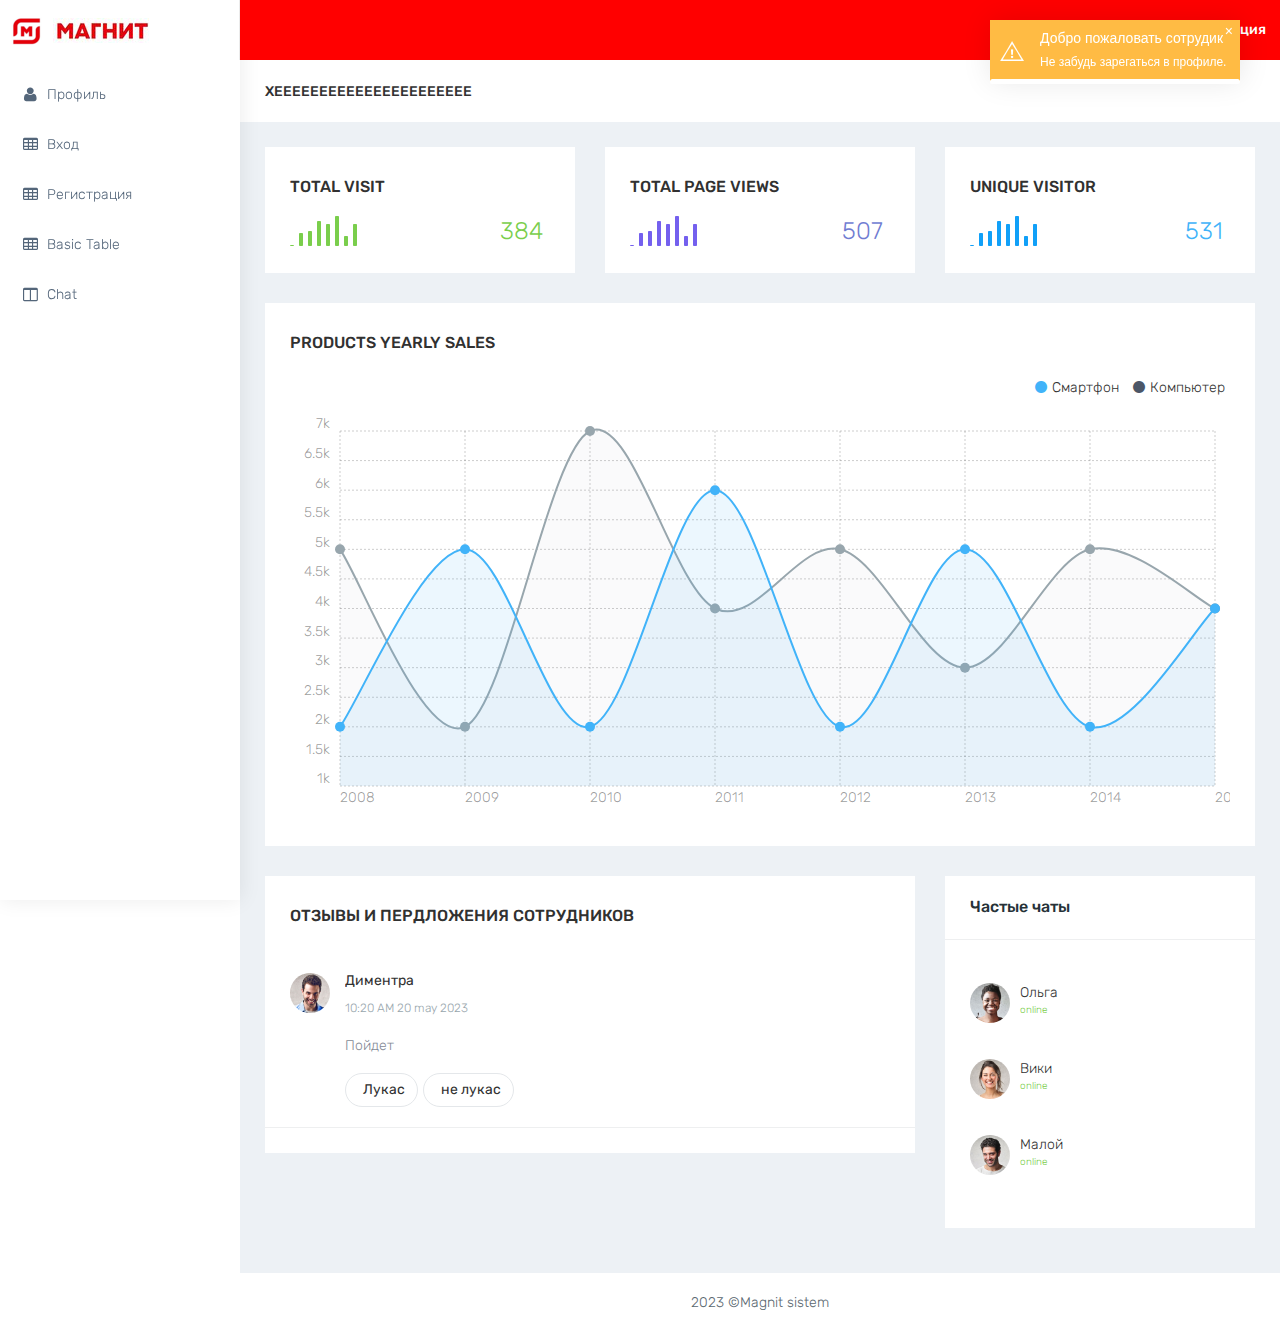
<file: index.html>
<!DOCTYPE html>
<html lang="en">

<head>
    <meta charset="utf-8">
    <meta http-equiv="X-UA-Compatible" content="IE=edge">
    <meta name="viewport" content="width=device-width, initial-scale=1">
    <meta name="description" content="">
    <meta name="author" content="">
    <link rel="icon" type="image/png" sizes="16x16" href="plugins/images/favicon.png">
    <title>MAGNIT</title>
    <!-- Bootstrap Core CSS -->
    <link href="bootstrap/dist/css/bootstrap.min.css" rel="stylesheet">
    <!-- Menu CSS -->
    <link href="plugins/bower_components/sidebar-nav/dist/sidebar-nav.min.css" rel="stylesheet">
    <!-- toast CSS -->
    <link href="plugins/bower_components/toast-master/css/jquery.toast.css" rel="stylesheet">
    <!-- morris CSS -->
    <link href="plugins/bower_components/morrisjs/morris.css" rel="stylesheet">
    <!-- chartist CSS -->
    <link href="plugins/bower_components/chartist-js/dist/chartist.min.css" rel="stylesheet">
    <link href="plugins/bower_components/chartist-plugin-tooltip-master/dist/chartist-plugin-tooltip.css" rel="stylesheet">
    <!-- animation CSS -->
    <link href="css/animate.css" rel="stylesheet">
    <!-- Custom CSS -->
    <link href="css/style.css" rel="stylesheet">
    <!-- color CSS -->
    <link href="css/colors/default.css" id="theme" rel="stylesheet">
    <!-- HTML5 Shim and Respond.js IE8 support of HTML5 elements and media queries -->
    <!-- WARNING: Respond.js doesn't work if you view the page via file:// -->
    <!--[if lt IE 9]>
    <script src="https://oss.maxcdn.com/libs/html5shiv/3.7.0/html5shiv.js"></script>
    <script src="https://oss.maxcdn.com/libs/respond.js/1.4.2/respond.min.js"></script>
<![endif]-->
</head>
<xeeeeee>
<body class="fix-header">
    <!-- ============================================================== -->
    <!-- Preloader -->
    <!-- ============================================================== -->
    <div class="preloader">
        <svg class="circular" viewBox="25 25 50 50">
            <circle class="path" cx="50" cy="50" r="20" fill="none" stroke-width="2" stroke-miterlimit="10" />
        </svg>
    </div>
    <!-- ============================================================== -->
    <!-- Wrapper -->
    <!-- ============================================================== -->
    <div id="wrapper">
        <!-- ============================================================== -->
        <!-- Topbar header - style you can find in pages.scss -->
        <!-- ============================================================== -->
        <nav class="navbar navbar-default navbar-static-top m-b-0">
            <div class="navbar-header">
                <div class="top-left-part">
                    <!-- Logo -->
                    <a class="logo" href="index.html">
                        <!-- Logo icon image, you can use font-icon also --><b>
                        <!--This is dark logo icon--><img src="plugins/images/admin-logo.png" alt="home" class="dark-logo" /><!--This is light logo icon--><img src="plugins/images/admin-logo-dark.png" alt="home" class="light-logo" />
                     </b>
                  
                        <!-- Logo text image you can use text also --><span class="hidden-xs">
                        <!--This is dark logo text--><img src="plugins/images/admin-text.png" alt="home" class="dark-logo" /><!--This is light logo text--><img src="plugins/images/admin-text-dark.png" alt="home" class="light-logo" />
                     </span> </a>
                </div>
                <!-- /Logo -->
                <ul class="nav navbar-top-links navbar-right pull-right">
                    <li>
                        <a class="profile-pic" href="profile.html"> <!--<img src="plugins/images/users/varun.jpg" alt="user-img" width="36" class="img-circle">--><b class="hidden-xs">Регистрация</b></a>
                    </li>
                </ul>
            </div>
            <!-- /.navbar-header -->
            <!-- /.navbar-top-links -->
            <!-- /.navbar-static-side -->
        </nav>
        <!-- End Top Navigation -->
        <!-- ============================================================== -->
        <!-- Left Sidebar - style you can find in sidebar.scss  -->
        <!-- ============================================================== -->
        <div class="navbar-default sidebar" role="navigation">
            <div class="sidebar-nav slimscrollsidebar">
                <div class="sidebar-head">
                    <h3><span class="fa-fw open-close"><i class="ti-close ti-menu"></i></span> <span class="hide-menu">Navigation</span></h3>
                </div>
                <ul class="nav" id="side-menu">
                    <!--<li style="padding: 70px 0 0;">
                        <a href="index.html" class="waves-effect"><i class="fa fa-clock-o fa-fw" aria-hidden="true"></i>Dashboard</a>
                    </li>-->

                   
                    <li style="padding: 70px 0 0;">
                        <a href="profile.html" class="waves-effect"><i class="fa fa-user fa-fw" aria-hidden="true"></i>Профиль</a>
                    </li>
                    <li>
                        <a href="panel_registration.html" class="waves-effect"><i class="fa fa-table fa-fw" aria-hidden="true"></i>Вход</a>
                    </li>
                    <li>
                        <a href="panel_registration.html" class="waves-effect"><i class="fa fa-table fa-fw" aria-hidden="true"></i>Регистрация</a>
                    </li>
                    <li>
                        <a href="basic-table.html" class="waves-effect"><i class="fa fa-table fa-fw" aria-hidden="true"></i>Basic Table</a>
                    </li>
                    <!--<li>
                        <a href="fontawesome.html" class="waves-effect"><i class="fa fa-font fa-fw" aria-hidden="true"></i>Icons</a>
                    </li>-->
                    <!--<li>
                        <a href="map-google.html" class="waves-effect"><i class="fa fa-globe fa-fw" aria-hidden="true"></i>Google Map</a>
                    </li>-->
                    <li>
                        <a href="blank.html" class="waves-effect"><i class="fa fa-columns fa-fw" aria-hidden="true"></i>Chat</a>
                    </li>
                    <!--<li>
                        <a href="404.html" class="waves-effect"><i class="fa fa-info-circle fa-fw" aria-hidden="true"></i>Error 404</a>
                    </li>-->

                </ul>
            </div>
            
        </div>
        <!-- ============================================================== -->
        <!-- End Left Sidebar -->
        <!-- ============================================================== -->
        <!-- ============================================================== -->
        <!-- Page Content -->
        <!-- ============================================================== -->
        <div id="page-wrapper">
            <div class="container-fluid">
                <div class="row bg-title">
                    <div class="col-lg-3 col-md-4 col-sm-4 col-xs-12">
                        <h4 class="page-title">хееееееееееееееееееееее</h4> 
                    </div>
                    <!-- /.col-lg-12 -->
                </div>
                <!-- /.row -->
                <!-- ============================================================== -->
                <!-- Different data widgets -->
                <!-- ============================================================== -->
                <!-- .row -->
                <div class="row">
                    <div class="col-lg-4 col-sm-6 col-xs-12">
                        <div class="white-box analytics-info">
                            <h3 class="box-title">Total Visit</h3>
                            <ul class="list-inline two-part">
                                <li>
                                    <div id="sparklinedash"></div>
                                </li>
                                <li class="text-right"><i class="ti-arrow-up text-success"></i> <span class="counter text-success">659</span></li>
                            </ul>
                        </div>
                    </div>
                    <div class="col-lg-4 col-sm-6 col-xs-12">
                        <div class="white-box analytics-info">
                            <h3 class="box-title">Total Page Views</h3>
                            <ul class="list-inline two-part">
                                <li>
                                    <div id="sparklinedash2"></div>
                                </li>
                                <li class="text-right"><i class="ti-arrow-up text-purple"></i> <span class="counter text-purple">869</span></li>
                            </ul>
                        </div>
                    </div>
                    <div class="col-lg-4 col-sm-6 col-xs-12">
                        <div class="white-box analytics-info">
                            <h3 class="box-title">Unique Visitor</h3>
                            <ul class="list-inline two-part">
                                <li>
                                    <div id="sparklinedash3"></div>
                                </li>
                                <li class="text-right"><i class="ti-arrow-up text-info"></i> <span class="counter text-info">911</span></li>
                            </ul>
                        </div>
                    </div>
                </div>
                <!--/.row -->
                <!--row -->
                <!-- /.row -->
                <div class="row">
                    <div class="col-md-12 col-lg-12 col-sm-12 col-xs-12">
                        <div class="white-box">
                            <h3 class="box-title">Products Yearly Sales</h3>
                            <ul class="list-inline text-right">
                                <li>
                                    <h5><i class="fa fa-circle m-r-5 text-info"></i>Смартфон</h5> </li>
                                <li>
                                    <h5><i class="fa fa-circle m-r-5 text-inverse"></i>Компьютер</h5> </li>
                            </ul>
                            <div id="ct-visits" style="height: 405px;"></div>
                        </div>
                    </div>
                </div>
                <!-- ============================================================== -->
                <!-- table -->
                <!-- ============================================================== -->
                
                <!-- ============================================================== -->
                <!-- chat-listing & recent comments -->
                <!-- ============================================================== -->
                <div class="row">
                    <!-- .col -->
                    <div class="col-md-12 col-lg-8 col-sm-12">
                        <div class="white-box">
                            <h3 class="box-title">Отзывы и пердложения сотрудников</h3>
                            <div class="comment-center p-t-10">
                                <div class="comment-body">
                                    <div class="user-img"> <img src="plugins/images/users/pawandeep.jpg" alt="user" class="img-circle">
                                    </div>
                                    <div class="mail-contnet">
                                        <h5>Диментра</h5><span class="time">10:20 AM   20  may 2023</span>
                                        <br/><span class="mail-desc">Пойдет</span> <a href="javacript:void(0)" class="btn btn btn-rounded btn-default btn-outline m-r-5"><i class="ti-check text-success m-r-5"></i>Лукас</a><a href="javacript:void(0)" class="btn-rounded btn btn-default btn-outline"><i class="ti-close text-danger m-r-5"></i> не лукас</a>
                                    </div>
                                </div>
                                
                    
                            </div>
                        </div>
                    </div>
                    <div class="col-lg-4 col-md-6 col-sm-12">
                        <div class="panel">
                            <div class="sk-chat-widgets">
                                <div class="panel panel-default">
                                    <div class="panel-heading">
                                       Частые чаты
                                    </div>
                                    <div class="panel-body">
                                        <ul class="chatonline">
                                            
                                            
                                            <li>
                                                <div class="call-chat">
                                                    <button class="btn btn-success btn-circle btn-lg" type="button"><i class="fa fa-phone"></i></button>
                                                    <button class="btn btn-info btn-circle btn-lg" type="button"><i class="fa fa-comments-o"></i></button>
                                                </div>
                                                <a href="javascript:void(0)"><img src="plugins/images/users/govinda.jpg" alt="user-img" class="img-circle"> <span>Ольга <small class="text-success">online</small></span></a>
                                            </li>
                                            <li>
                                                <div class="call-chat">
                                                    <button class="btn btn-success btn-circle btn-lg" type="button"><i class="fa fa-phone"></i></button>
                                                    <button class="btn btn-info btn-circle btn-lg" type="button"><i class="fa fa-comments-o"></i></button>
                                                </div>
                                                <a href="javascript:void(0)"><img src="plugins/images/users/hritik.jpg" alt="user-img" class="img-circle"> <span>Вики<small class="text-success">online</small></span></a>
                                            </li>
                                            <li>
                                                <div class="call-chat">
                                                    <button class="btn btn-success btn-circle btn-lg" type="button"><i class="fa fa-phone"></i></button>
                                                    <button class="btn btn-info btn-circle btn-lg" type="button"><i class="fa fa-comments-o"></i></button>
                                                </div>
                                                <a href="javascript:void(0)"><img src="plugins/images/users/varun.jpg" alt="user-img" class="img-circle"> <span>Малой <small class="text-success">online</small></span></a>
                                            </li>
                                        </ul>
                                    </div>
                                </div>
                            </div>
                        </div>
                    </div>
                    <!-- /.col -->
                </div>
            </div>
            <!-- /.container-fluid -->
            <footer class="footer text-center"> 2023 &copy;Magnit sistem</footer>
        </div>
        <!-- ============================================================== -->
        <!-- End Page Content -->
        <!-- ============================================================== -->
    </div>
    <!-- ============================================================== -->
    <!-- End Wrapper -->
    <!-- ============================================================== -->
    <!-- ============================================================== -->
    <!-- All Jquery -->
    <!-- ============================================================== -->
    <script src="plugins/bower_components/jquery/dist/jquery.min.js"></script>
    <!-- Bootstrap Core JavaScript -->
    <script src="bootstrap/dist/js/bootstrap.min.js"></script>
    <!-- Menu Plugin JavaScript -->
    <script src="plugins/bower_components/sidebar-nav/dist/sidebar-nav.min.js"></script>
    <!--slimscroll JavaScript -->
    <script src="js/jquery.slimscroll.js"></script>
    <!--Wave Effects -->
    <script src="js/waves.js"></script>
    <!--Counter js -->
    <script src="plugins/bower_components/waypoints/lib/jquery.waypoints.js"></script>
    <script src="plugins/bower_components/counterup/jquery.counterup.min.js"></script>
    <!-- chartist chart -->
    <script src="plugins/bower_components/chartist-js/dist/chartist.min.js"></script>
    <script src="plugins/bower_components/chartist-plugin-tooltip-master/dist/chartist-plugin-tooltip.min.js"></script>
    <!-- Sparkline chart JavaScript -->
    <script src="plugins/bower_components/jquery-sparkline/jquery.sparkline.min.js"></script>
    <!-- Custom Theme JavaScript -->
    <script src="js/custom.min.js"></script>
    <script src="js/dashboard1.js"></script>
    <script src="plugins/bower_components/toast-master/js/jquery.toast.js"></script>
</body>

</html>
</file>
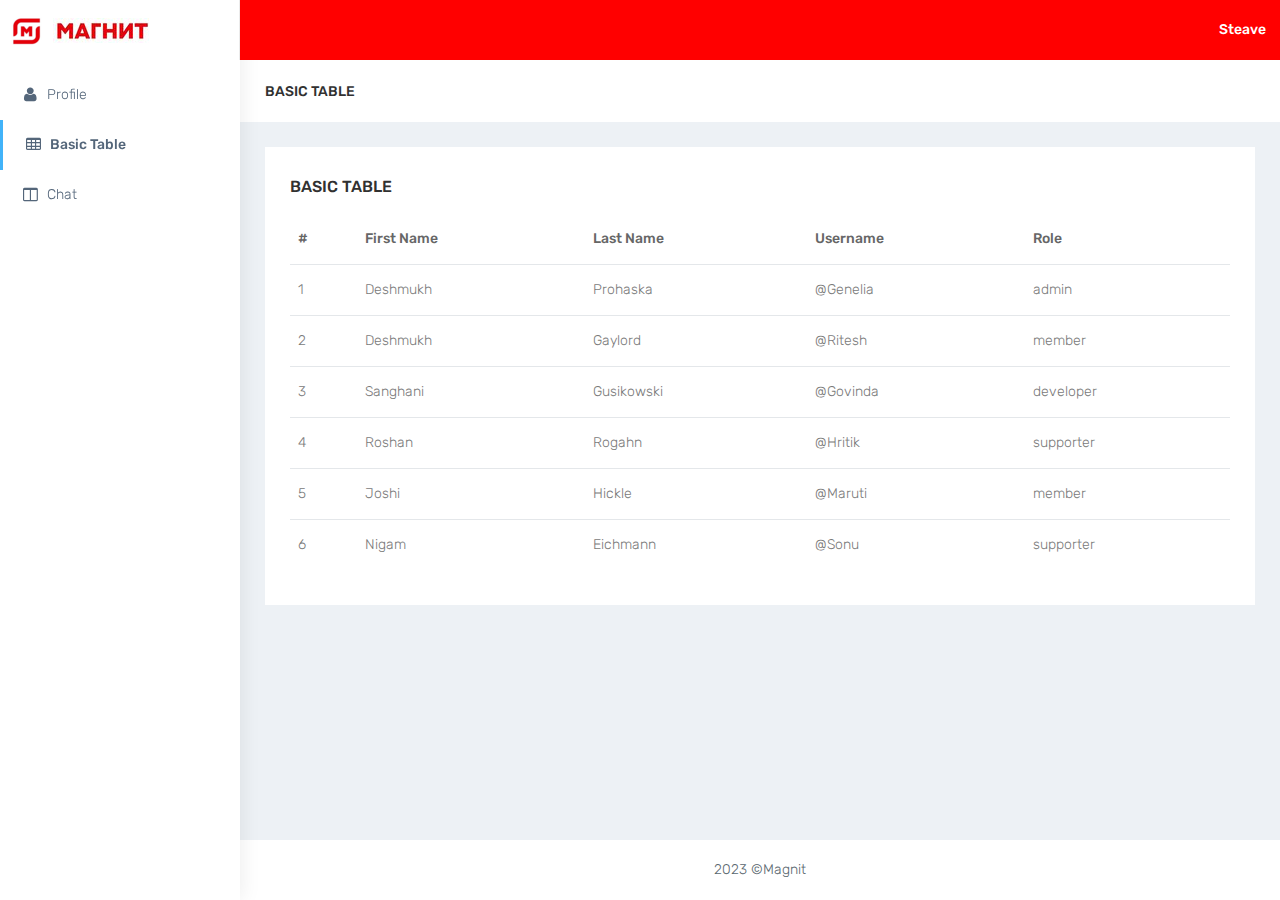
<file: basic-table.html>
<!DOCTYPE html>
<html lang="en">

<head>
    <meta charset="utf-8">
    <meta http-equiv="X-UA-Compatible" content="IE=edge">
    <meta name="viewport" content="width=device-width, initial-scale=1">
    <meta name="description" content="">
    <meta name="author" content="">
    <link rel="icon" type="image/png" sizes="16x16" href="plugins/images/favicon.png">
    <title>MAGNIT</title>
    <!-- Bootstrap Core CSS -->
    <link href="bootstrap/dist/css/bootstrap.min.css" rel="stylesheet">
    <!-- Menu CSS -->
    <link href="plugins/bower_components/sidebar-nav/dist/sidebar-nav.min.css" rel="stylesheet">
    <!-- animation CSS -->
    <link href="css/animate.css" rel="stylesheet">
    <!-- Custom CSS -->
    <link href="css/style.css" rel="stylesheet">
    <!-- color CSS -->
    <link href="css/colors/default.css" id="theme" rel="stylesheet">
    <!-- HTML5 Shim and Respond.js IE8 support of HTML5 elements and media queries -->
    <!-- WARNING: Respond.js doesn't work if you view the page via file:// -->
    <!--[if lt IE 9]>
    <script src="https://oss.maxcdn.com/libs/html5shiv/3.7.0/html5shiv.js"></script>
    <script src="https://oss.maxcdn.com/libs/respond.js/1.4.2/respond.min.js"></script>
<![endif]-->
</head>

<body class="fix-header">
    <!-- ============================================================== -->
    <!-- Preloader -->
    <!-- ============================================================== -->
    <div class="preloader">
        <svg class="circular" viewBox="25 25 50 50">
            <circle class="path" cx="50" cy="50" r="20" fill="none" stroke-width="2" stroke-miterlimit="10" />
        </svg>
    </div>
    <!-- ============================================================== -->
    <!-- Wrapper -->
    <!-- ============================================================== -->
    <div id="wrapper">
        <!-- ============================================================== -->
        <!-- Topbar header - style you can find in pages.scss -->
        <!-- ============================================================== -->
        <nav class="navbar navbar-default navbar-static-top m-b-0">
            <div class="navbar-header">
                <div class="top-left-part">
                    <!-- Logo -->
                    <a class="logo" href="index.html">
                        <!-- Logo icon image, you can use font-icon also --><b>
                        <!--This is dark logo icon--><img src="plugins/images/admin-logo.png" alt="home" class="dark-logo" /><!--This is light logo icon--><img src="plugins/images/admin-logo-dark.png" alt="home" class="light-logo" />
                     </b>
                        <!-- Logo text image you can use text also --><span class="hidden-xs">
                        <!--This is dark logo text--><img src="plugins/images/admin-text.png" alt="home" class="dark-logo" /><!--This is light logo text--><img src="plugins/images/admin-text-dark.png" alt="home" class="light-logo" />
                     </span> </a>
                </div>
                <!-- /Logo -->
                <ul class="nav navbar-top-links navbar-right pull-right">
                
                    <li>
                        <a class="profile-pic" href="profile.html"> <!--<img src="plugins/images/users/varun.jpg" alt="user-img" width="36" class="img-circle">--><b class="hidden-xs">Steave</b></a>
                    </li>
                </ul>
            </div>
            <!-- /.navbar-header -->
            <!-- /.navbar-top-links -->
            <!-- /.navbar-static-side -->
        </nav>
        <!-- End Top Navigation -->
        <!-- ============================================================== -->
        <!-- Left Sidebar - style you can find in sidebar.scss  -->
        <!-- ============================================================== -->
        <div class="navbar-default sidebar" role="navigation">
            <div class="sidebar-nav slimscrollsidebar">
                <div class="sidebar-head">
                    <h3><span class="fa-fw open-close"><i class="ti-close ti-menu"></i></span> <span class="hide-menu">Navigation</span></h3>
                </div>
                <ul class="nav" id="side-menu">
                    <!--<li style="padding: 70px 0 0;">
                        <a href="index.html" class="waves-effect"><i class="fa fa-clock-o fa-fw" aria-hidden="true"></i>Dashboard</a>
                    </li>-->
                    <li style="padding: 70px 0 0;">
                        <a href="profile.html" class="waves-effect"><i class="fa fa-user fa-fw" aria-hidden="true"></i>Profile</a>
                    </li>
                    <li>
                        <a href="basic-table.html" class="waves-effect"><i class="fa fa-table fa-fw" aria-hidden="true"></i>Basic Table</a>
                    </li>
                    <!--<li>
                        <a href="fontawesome.html" class="waves-effect"><i class="fa fa-font fa-fw" aria-hidden="true"></i>Icons</a>
                    </li>-->
                    <!--<li>
                        <a href="map-google.html" class="waves-effect"><i class="fa fa-globe fa-fw" aria-hidden="true"></i>Google Map</a>
                    </li>-->
                    <li>
                        <a href="blank.html" class="waves-effect"><i class="fa fa-columns fa-fw" aria-hidden="true"></i>Chat</a>
                    </li>
                    <!--<li>
                        <a href="404.html" class="waves-effect"><i class="fa fa-info-circle fa-fw" aria-hidden="true"></i>Error 404</a>
                    </li>-->
                </ul>
            
            </div>
        </div>
        <!-- ============================================================== -->
        <!-- End Left Sidebar -->
        <!-- ============================================================== -->
        <!-- ============================================================== -->
        <!-- Page Content -->
        <!-- ============================================================== -->
        <div id="page-wrapper">
            <div class="container-fluid">
                <div class="row bg-title">
                    <div class="col-lg-3 col-md-4 col-sm-4 col-xs-12">
                        <h4 class="page-title">Basic Table</h4> </div>
                    
                    <!-- /.col-lg-12 -->
                </div>
                <!-- /row -->
                <div class="row">
                    <div class="col-sm-12">
                        <div class="white-box">
                            <h3 class="box-title">Basic Table</h3>
                            
                            <div class="table-responsive">
                                <table class="table">
                                    <thead>
                                        <tr>
                                            <th>#</th>
                                            <th>First Name</th>
                                            <th>Last Name</th>
                                            <th>Username</th>
                                            <th>Role</th>
                                        </tr>
                                    </thead>
                                    <tbody>
                                        <tr>
                                            <td>1</td>
                                            <td>Deshmukh</td>
                                            <td>Prohaska</td>
                                            <td>@Genelia</td>
                                            <td>admin</td>
                                        </tr>
                                        <tr>
                                            <td>2</td>
                                            <td>Deshmukh</td>
                                            <td>Gaylord</td>
                                            <td>@Ritesh</td>
                                            <td>member</td>
                                        </tr>
                                        <tr>
                                            <td>3</td>
                                            <td>Sanghani</td>
                                            <td>Gusikowski</td>
                                            <td>@Govinda</td>
                                            <td>developer</td>
                                        </tr>
                                        <tr>
                                            <td>4</td>
                                            <td>Roshan</td>
                                            <td>Rogahn</td>
                                            <td>@Hritik</td>
                                            <td>supporter</td>
                                        </tr>
                                        <tr>
                                            <td>5</td>
                                            <td>Joshi</td>
                                            <td>Hickle</td>
                                            <td>@Maruti</td>
                                            <td>member</td>
                                        </tr>
                                        <tr>
                                            <td>6</td>
                                            <td>Nigam</td>
                                            <td>Eichmann</td>
                                            <td>@Sonu</td>
                                            <td>supporter</td>
                                        </tr>
                                    </tbody>
                                </table>
                            </div>
                        </div>
                    </div>
                </div>
                <!-- /.row -->
            </div>
            <!-- /.container-fluid -->
            <footer class="footer text-center"> 2023 &copy;Magnit</footer>
        </div>
        <!-- /#page-wrapper -->
    </div>
    <!-- /#wrapper -->
    <!-- jQuery -->
    <script src="plugins/bower_components/jquery/dist/jquery.min.js"></script>
    <!-- Bootstrap Core JavaScript -->
    <script src="bootstrap/dist/js/bootstrap.min.js"></script>
    <!-- Menu Plugin JavaScript -->
    <script src="plugins/bower_components/sidebar-nav/dist/sidebar-nav.min.js"></script>
    <!--slimscroll JavaScript -->
    <script src="js/jquery.slimscroll.js"></script>
    <!--Wave Effects -->
    <script src="js/waves.js"></script>
    <!-- Custom Theme JavaScript -->
    <script src="js/custom.min.js"></script>
</body>

</html>
</file>
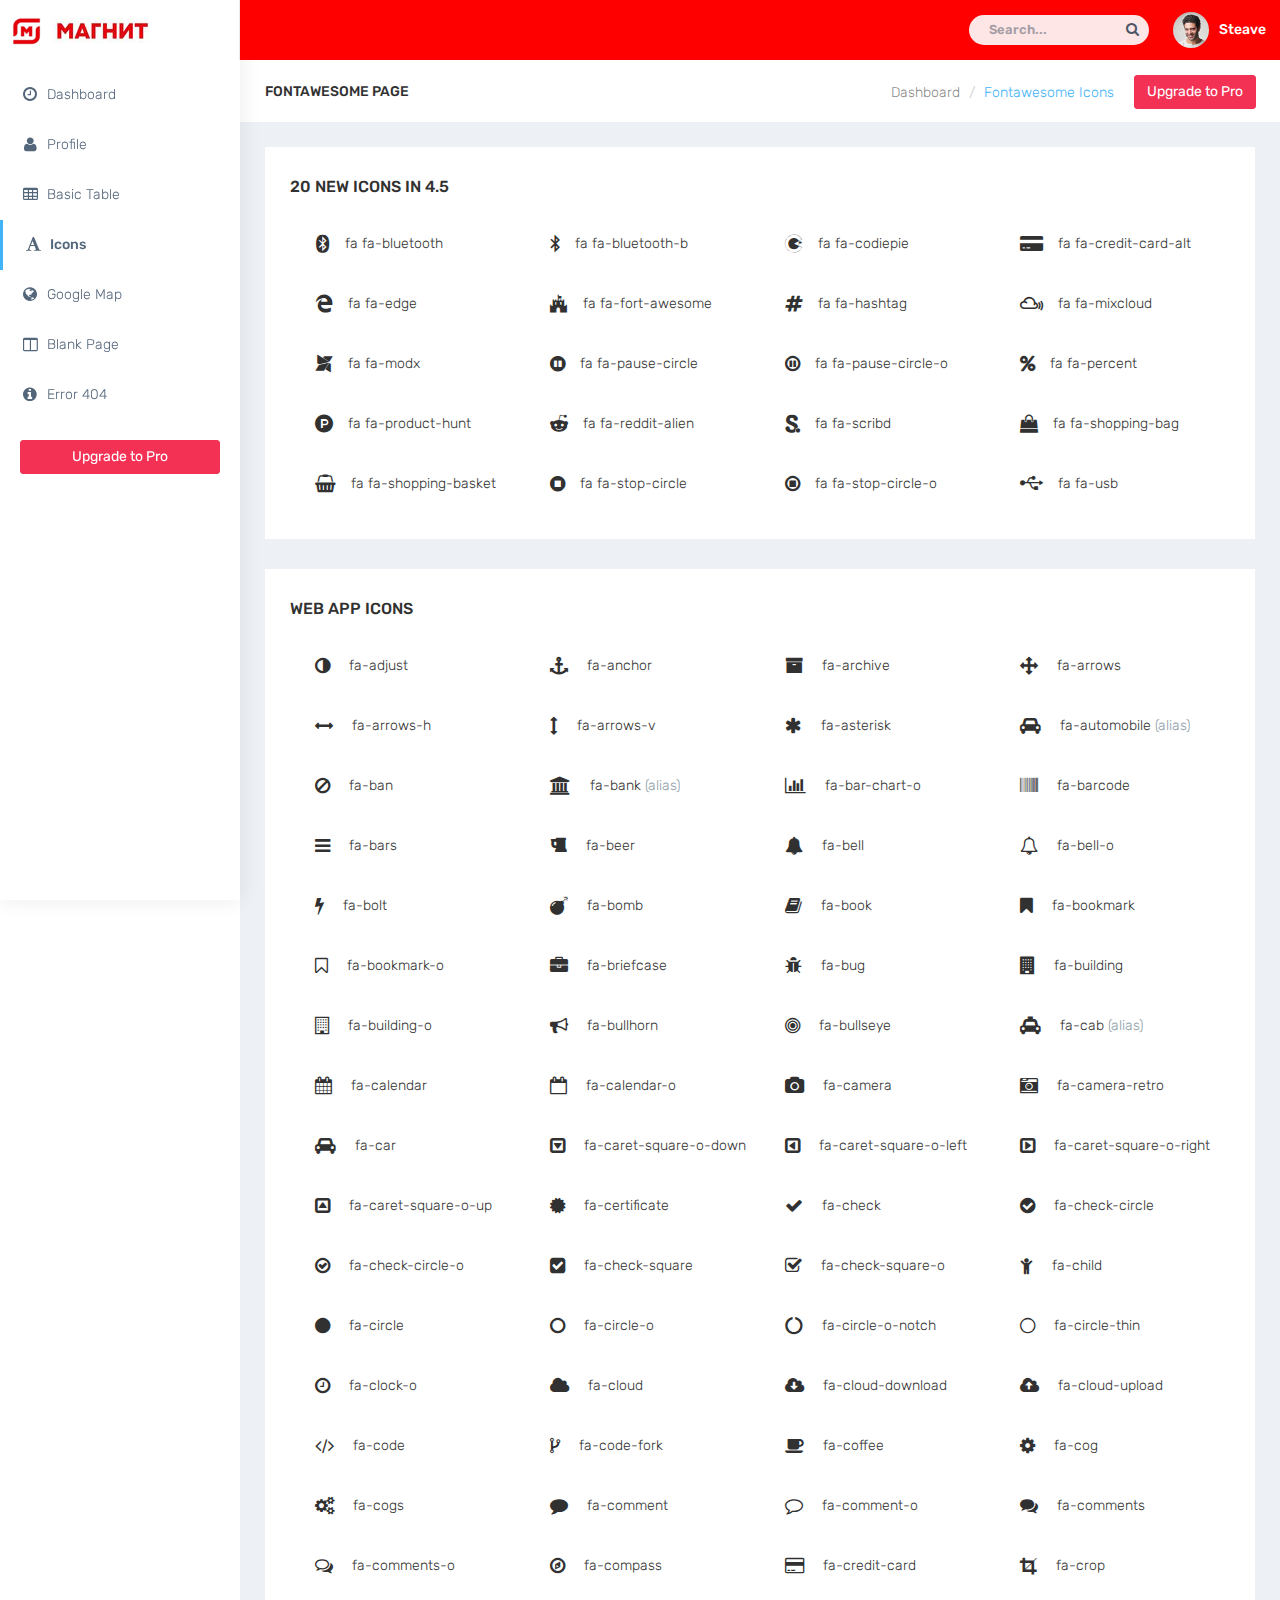
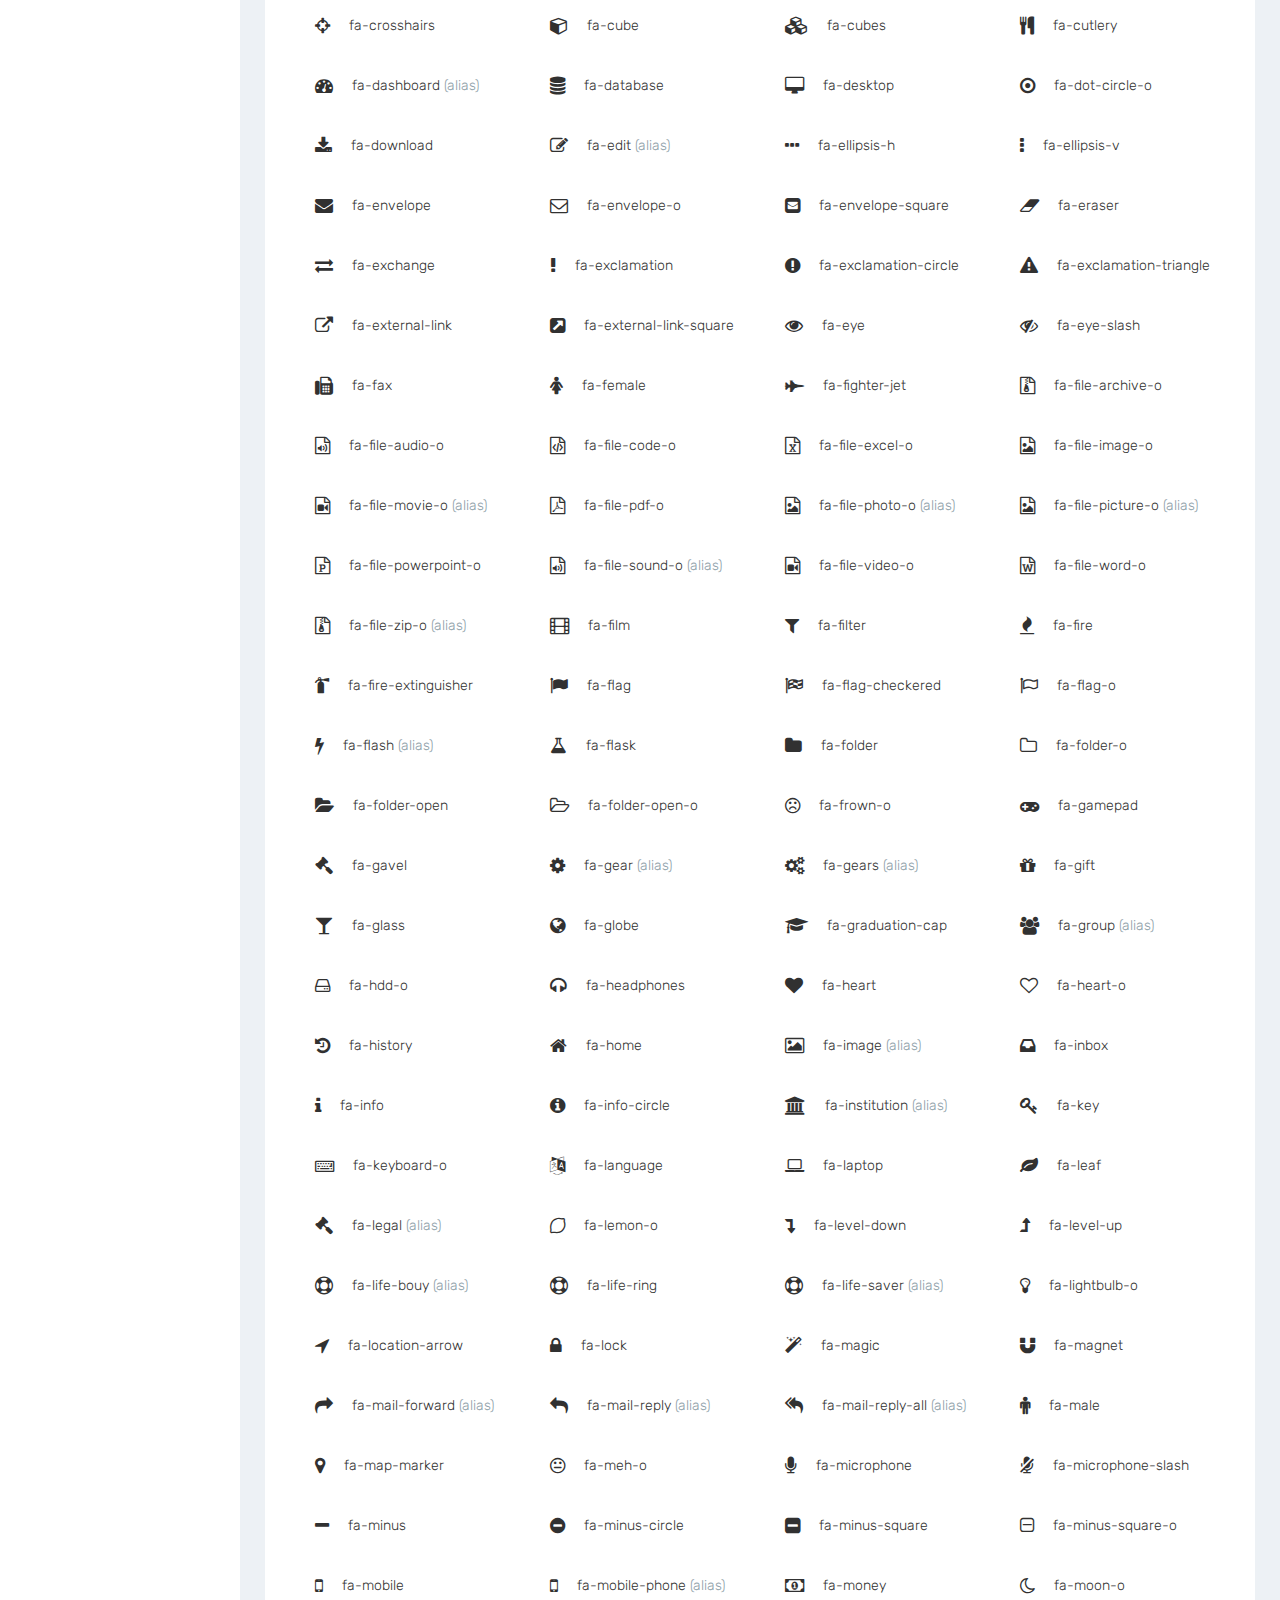
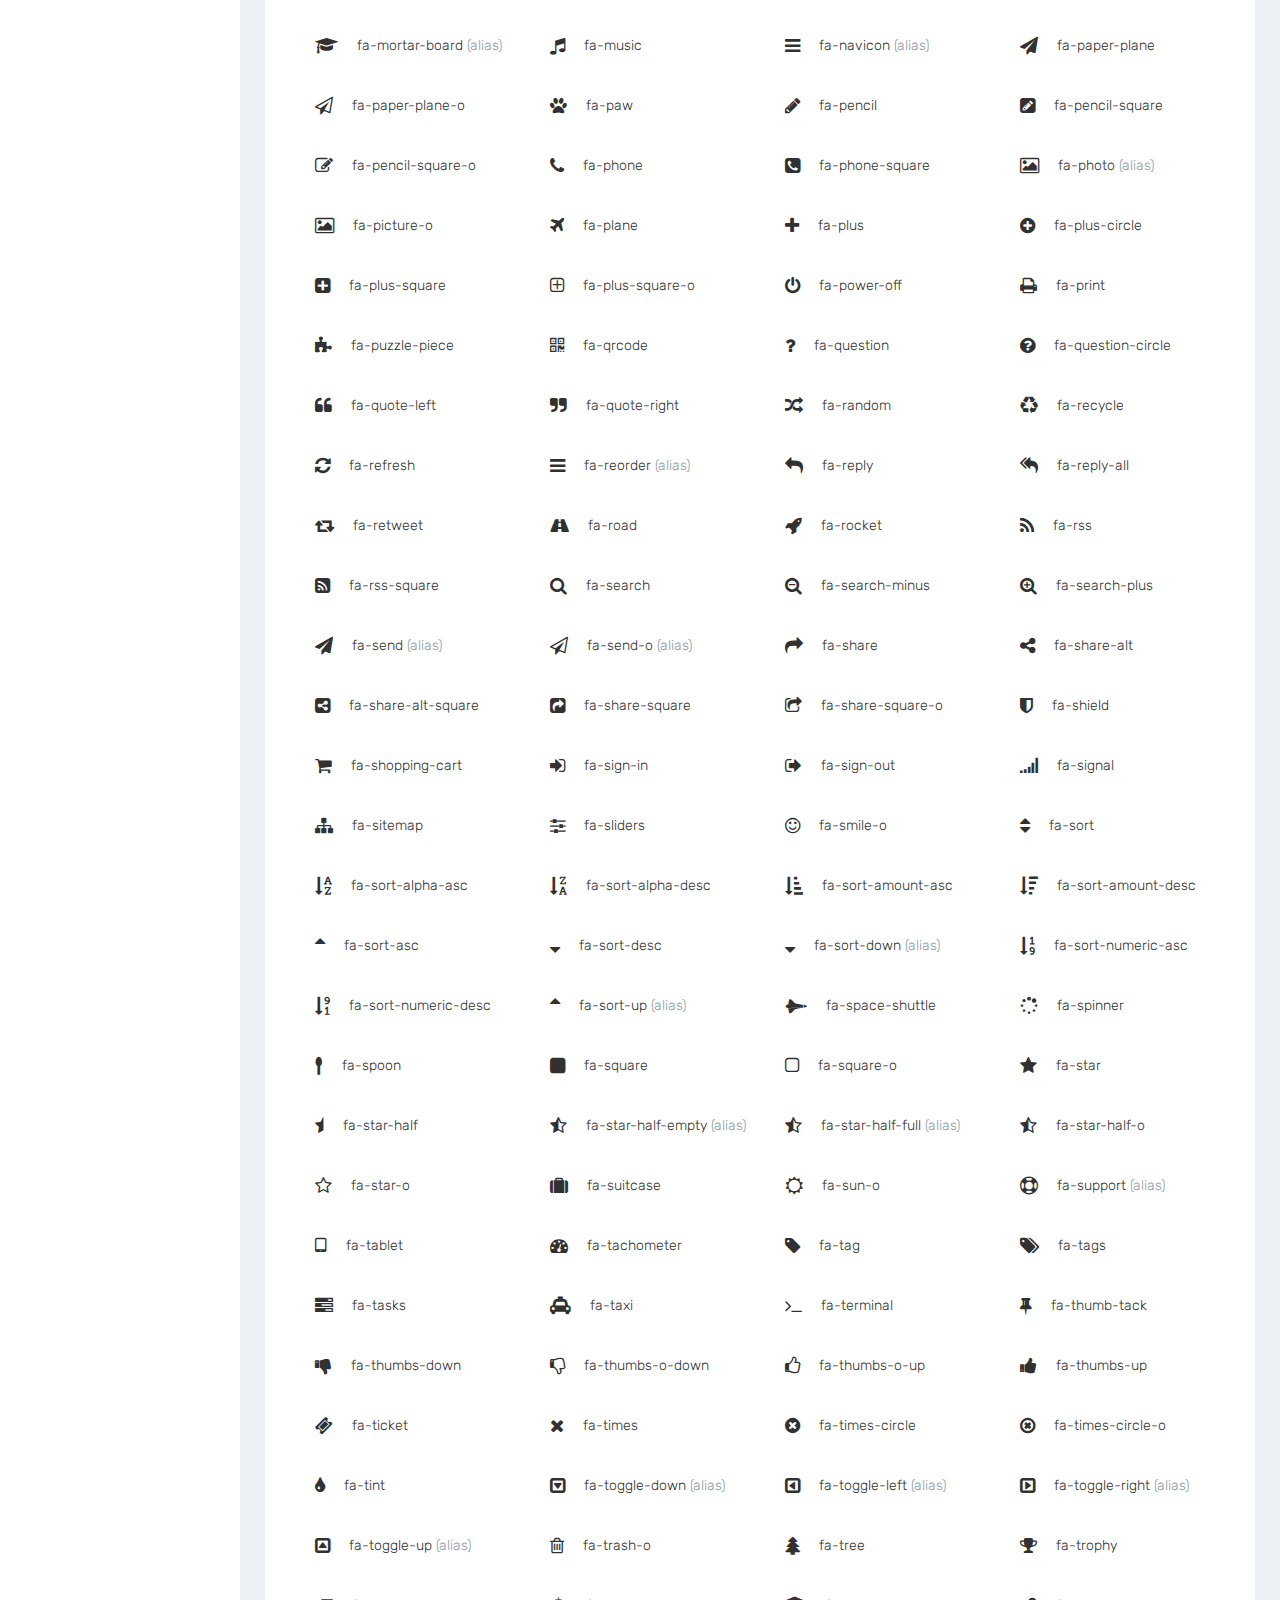
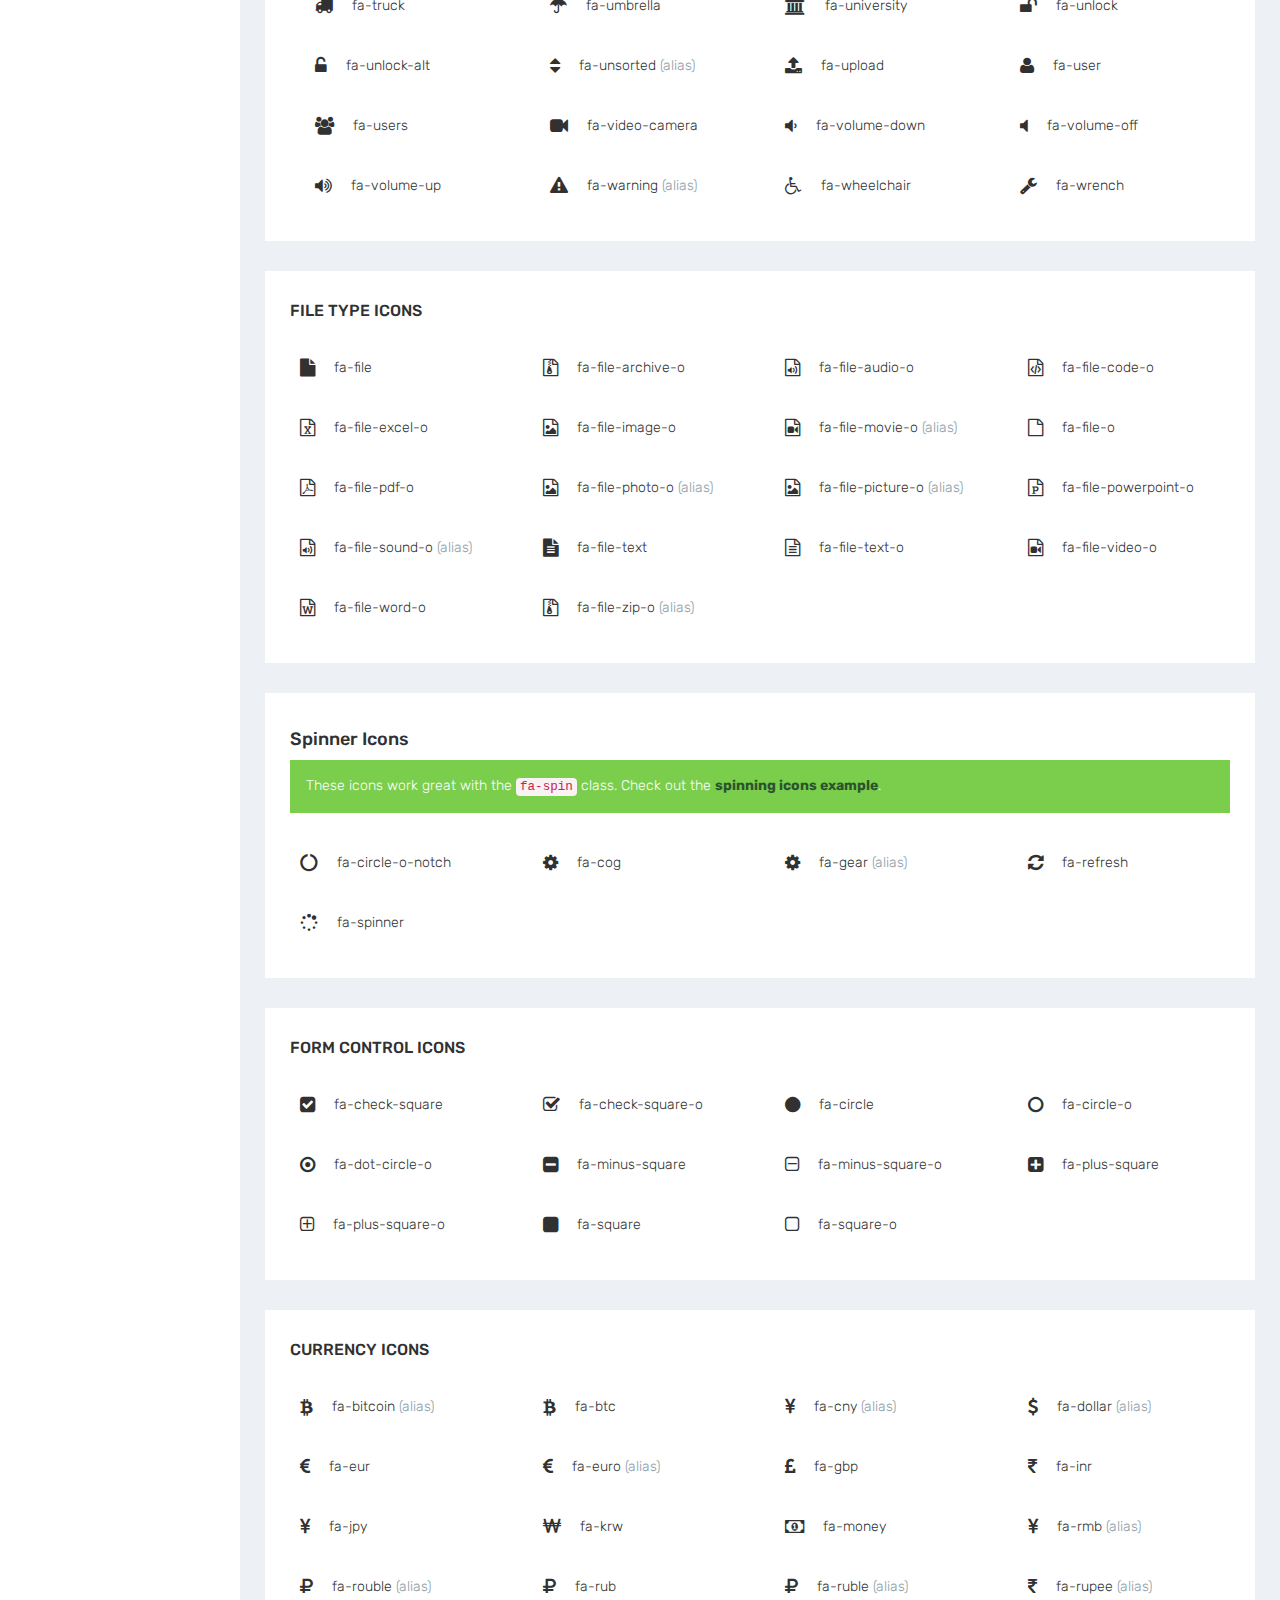
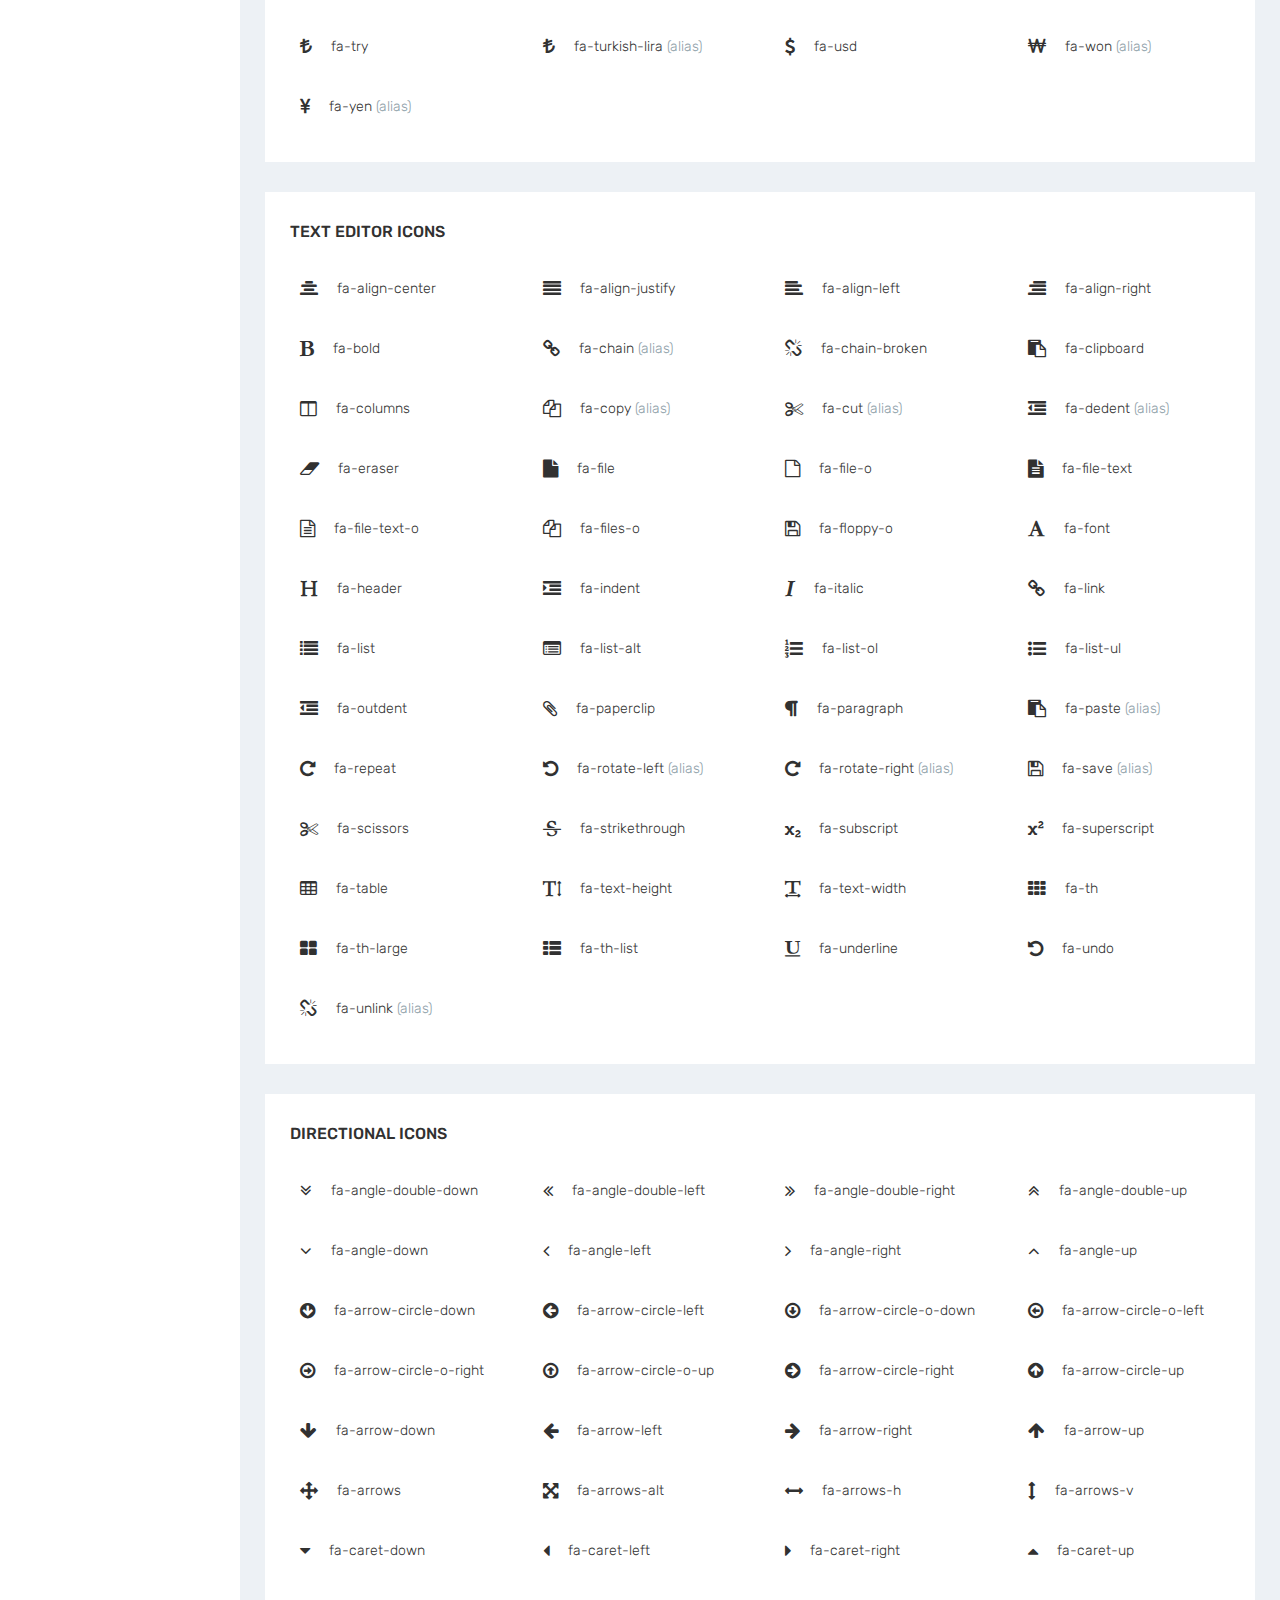
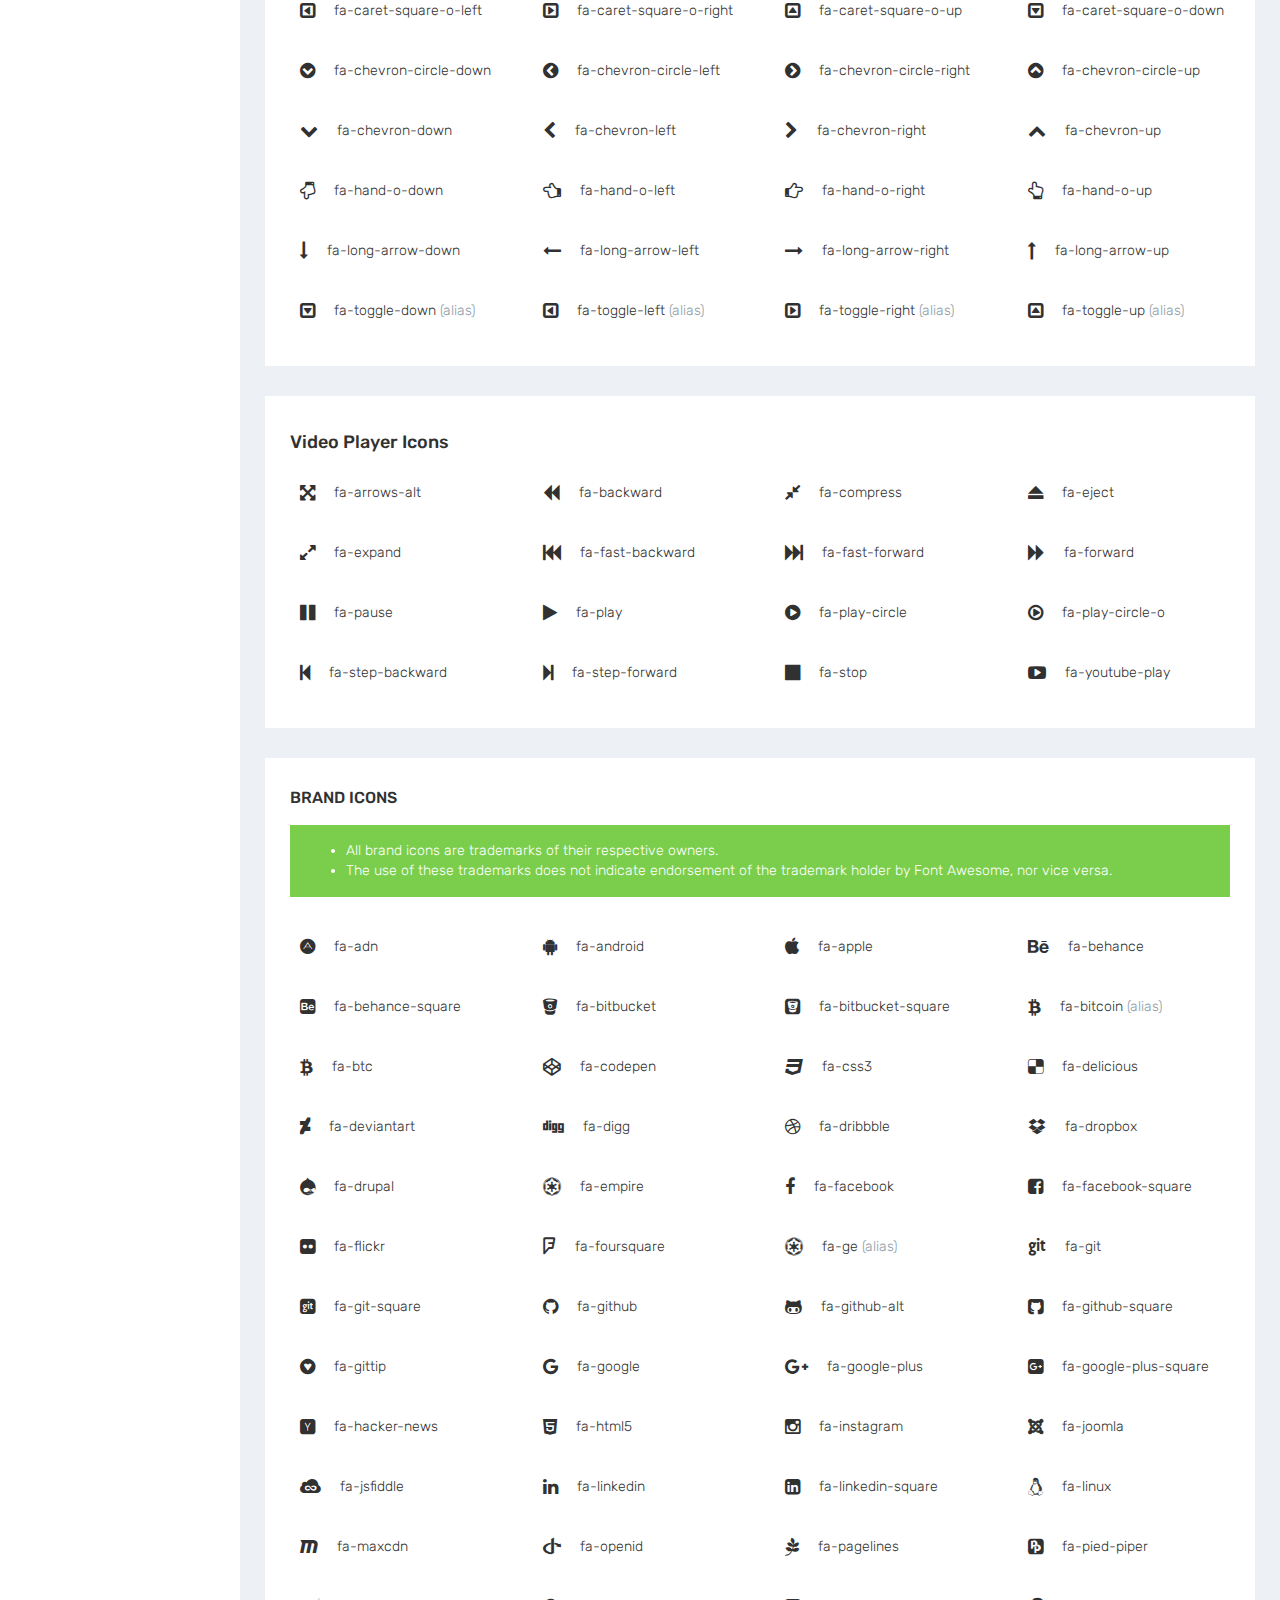
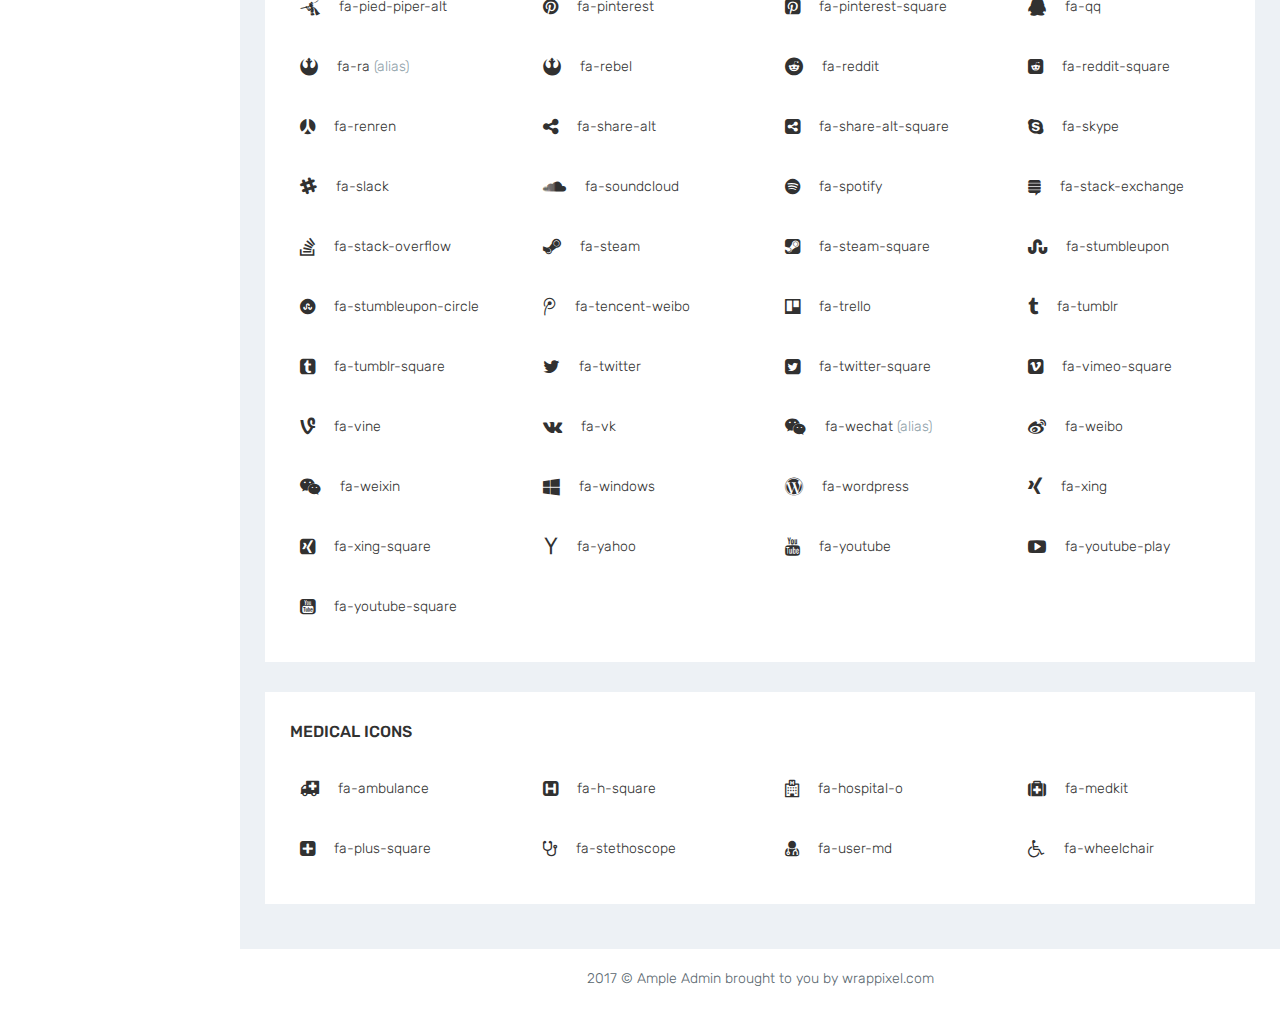
<file: fontawesome.html>
<!DOCTYPE html>
<html lang="en">

<head>
    <meta charset="utf-8">
    <meta http-equiv="X-UA-Compatible" content="IE=edge">
    <meta name="viewport" content="width=device-width, initial-scale=1">
    <meta name="description" content="">
    <meta name="author" content="">
    <link rel="icon" type="image/png" sizes="16x16" href="plugins/images/favicon.png">
    <title>Ample Admin Template - The Ultimate Multipurpose admin template</title>
    <!-- Bootstrap Core CSS -->
    <link href="bootstrap/dist/css/bootstrap.min.css" rel="stylesheet">
    <!-- Menu CSS -->
    <link href="plugins/bower_components/sidebar-nav/dist/sidebar-nav.min.css" rel="stylesheet">
    <!-- animation CSS -->
    <link href="css/animate.css" rel="stylesheet">
    <!-- Custom CSS -->
    <link href="css/style.css" rel="stylesheet">
    <!-- color CSS -->
    <link href="css/colors/default.css" id="theme" rel="stylesheet">
    <!-- HTML5 Shim and Respond.js IE8 support of HTML5 elements and media queries -->
    <!-- WARNING: Respond.js doesn't work if you view the page via file:// -->
    <!--[if lt IE 9]>
    <script src="https://oss.maxcdn.com/libs/html5shiv/3.7.0/html5shiv.js"></script>
    <script src="https://oss.maxcdn.com/libs/respond.js/1.4.2/respond.min.js"></script>
<![endif]-->
</head>

<body class="fix-header">
    <!-- ============================================================== -->
    <!-- Preloader -->
    <!-- ============================================================== -->
    <div class="preloader">
        <svg class="circular" viewBox="25 25 50 50">
            <circle class="path" cx="50" cy="50" r="20" fill="none" stroke-width="2" stroke-miterlimit="10" />
        </svg>
    </div>
    <!-- ============================================================== -->
    <!-- Wrapper -->
    <!-- ============================================================== -->
    <div id="wrapper">
        <!-- ============================================================== -->
        <!-- Topbar header - style you can find in pages.scss -->
        <!-- ============================================================== -->
        <nav class="navbar navbar-default navbar-static-top m-b-0">
            <div class="navbar-header">
                <div class="top-left-part">
                    <!-- Logo -->
                    <a class="logo" href="index.html">
                        <!-- Logo icon image, you can use font-icon also --><b>
                        <!--This is dark logo icon--><img src="plugins/images/admin-logo.png" alt="home" class="dark-logo" /><!--This is light logo icon--><img src="plugins/images/admin-logo-dark.png" alt="home" class="light-logo" />
                     </b>
                        <!-- Logo text image you can use text also --><span class="hidden-xs">
                        <!--This is dark logo text--><img src="plugins/images/admin-text.png" alt="home" class="dark-logo" /><!--This is light logo text--><img src="plugins/images/admin-text-dark.png" alt="home" class="light-logo" />
                     </span> </a>
                </div>
                <!-- /Logo -->
                <ul class="nav navbar-top-links navbar-right pull-right">
                    <li>
                        <form role="search" class="app-search hidden-sm hidden-xs m-r-10">
                            <input type="text" placeholder="Search..." class="form-control"> <a href=""><i class="fa fa-search"></i></a> </form>
                    </li>
                    <li>
                        <a class="profile-pic" href="#"> <img src="plugins/images/users/varun.jpg" alt="user-img" width="36" class="img-circle"><b class="hidden-xs">Steave</b></a>
                    </li>
                </ul>
            </div>
            <!-- /.navbar-header -->
            <!-- /.navbar-top-links -->
            <!-- /.navbar-static-side -->
        </nav>
        <!-- End Top Navigation -->
        <!-- ============================================================== -->
        <!-- Left Sidebar - style you can find in sidebar.scss  -->
        <!-- ============================================================== -->
        <div class="navbar-default sidebar" role="navigation">
            <div class="sidebar-nav slimscrollsidebar">
                <div class="sidebar-head">
                    <h3><span class="fa-fw open-close"><i class="ti-close ti-menu"></i></span> <span class="hide-menu">Navigation</span></h3>
                </div>
                <ul class="nav" id="side-menu">
                    <li style="padding: 70px 0 0;">
                        <a href="index.html" class="waves-effect"><i class="fa fa-clock-o fa-fw" aria-hidden="true"></i>Dashboard</a>
                    </li>
                    <li>
                        <a href="profile.html" class="waves-effect"><i class="fa fa-user fa-fw" aria-hidden="true"></i>Profile</a>
                    </li>
                    <li>
                        <a href="basic-table.html" class="waves-effect"><i class="fa fa-table fa-fw" aria-hidden="true"></i>Basic Table</a>
                    </li>
                    <li>
                        <a href="fontawesome.html" class="waves-effect"><i class="fa fa-font fa-fw" aria-hidden="true"></i>Icons</a>
                    </li>
                    <li>
                        <a href="map-google.html" class="waves-effect"><i class="fa fa-globe fa-fw" aria-hidden="true"></i>Google Map</a>
                    </li>
                    <li>
                        <a href="blank.html" class="waves-effect"><i class="fa fa-columns fa-fw" aria-hidden="true"></i>Blank Page</a>
                    </li>
                    <li>
                        <a href="404.html" class="waves-effect"><i class="fa fa-info-circle fa-fw" aria-hidden="true"></i>Error 404</a>
                    </li>
                </ul>
                <div class="center p-20">
                     <a href="https://wrappixel.com/templates/ampleadmin/" target="_blank" class="btn btn-danger btn-block waves-effect waves-light">Upgrade to Pro</a>
                 </div>
            </div>
        </div>
        <!-- ============================================================== -->
        <!-- End Left Sidebar -->
        <!-- ============================================================== -->
        <!-- ============================================================== -->
        <!-- Page Content -->
        <!-- ============================================================== -->
        <div id="page-wrapper">
            <div class="container-fluid">
                <div class="row bg-title">
                    <div class="col-lg-3 col-md-4 col-sm-4 col-xs-12">
                        <h4 class="page-title">Fontawesome Page</h4> </div>
                    <div class="col-lg-9 col-sm-8 col-md-8 col-xs-12">
                        <a href="https://wrappixel.com/templates/ampleadmin/" target="_blank" class="btn btn-danger pull-right m-l-20 hidden-xs hidden-sm waves-effect waves-light">Upgrade to Pro</a>
                        <ol class="breadcrumb">
                            <li><a href="#">Dashboard</a></li>
                            <li class="active">Fontawesome Icons</li>
                        </ol>
                    </div>
                    <!-- /.col-lg-12 -->
                </div>
                <!-- row -->
                <div class="row">
                    <div class="col-sm-12">
                        <div class="white-box">
                            <section>
                                <h3 class="box-title">20 New Icons in 4.5</h3>
                                <div class="icon-list-demo clearfix">
                                    <div class="col-sm-6 col-md-4 col-lg-3"><i class="fa fa-bluetooth"></i>fa fa-bluetooth</div>
                                    <div class="col-sm-6 col-md-4 col-lg-3"><i class="fa fa-bluetooth-b"></i>fa fa-bluetooth-b</div>
                                    <div class="col-sm-6 col-md-4 col-lg-3"><i class="fa fa-codiepie"></i>fa fa-codiepie</div>
                                    <div class="col-sm-6 col-md-4 col-lg-3"><i class="fa fa-credit-card-alt"></i>fa fa-credit-card-alt</div>
                                    <div class="col-sm-6 col-md-4 col-lg-3"><i class="fa fa-edge"></i>fa fa-edge</div>
                                    <div class="col-sm-6 col-md-4 col-lg-3"><i class="fa fa-fort-awesome"></i>fa fa-fort-awesome</div>
                                    <div class="col-sm-6 col-md-4 col-lg-3"><i class="fa fa-hashtag"></i>fa fa-hashtag</div>
                                    <div class="col-sm-6 col-md-4 col-lg-3"><i class="fa fa-mixcloud"></i>fa fa-mixcloud</div>
                                    <div class="col-sm-6 col-md-4 col-lg-3"><i class="fa fa-modx"></i>fa fa-modx</div>
                                    <div class="col-sm-6 col-md-4 col-lg-3"><i class="fa fa-pause-circle"></i>fa fa-pause-circle</div>
                                    <div class="col-sm-6 col-md-4 col-lg-3"><i class="fa fa-pause-circle-o"></i>fa fa-pause-circle-o</div>
                                    <div class="col-sm-6 col-md-4 col-lg-3"><i class="fa fa-percent"></i>fa fa-percent</div>
                                    <div class="col-sm-6 col-md-4 col-lg-3"><i class="fa fa-product-hunt"></i>fa fa-product-hunt</div>
                                    <div class="col-sm-6 col-md-4 col-lg-3"><i class="fa fa-reddit-alien"></i>fa fa-reddit-alien</div>
                                    <div class="col-sm-6 col-md-4 col-lg-3"><i class="fa fa-scribd"></i>fa fa-scribd</div>
                                    <div class="col-sm-6 col-md-4 col-lg-3"><i class="fa fa-shopping-bag"></i>fa fa-shopping-bag</div>
                                    <div class="col-sm-6 col-md-4 col-lg-3"><i class="fa fa-shopping-basket"></i>fa fa-shopping-basket</div>
                                    <div class="col-sm-6 col-md-4 col-lg-3"><i class="fa fa-stop-circle"></i>fa fa-stop-circle</div>
                                    <div class="col-sm-6 col-md-4 col-lg-3"><i class="fa fa-stop-circle-o"></i>fa fa-stop-circle-o</div>
                                    <div class="col-sm-6 col-md-4 col-lg-3"><i class="fa fa-usb"></i>fa fa-usb</div>
                                </div>
                            </section>
                        </div>
                    </div>
                </div>
                <div class="row">
                    <div class="col-sm-12">
                        <div class="white-box">
                            <section>
                                <h3 class="box-title">Web App Icons</h3>
                                <div class="clearfix icon-list-demo">
                                    <div class="col-sm-6 col-md-4 col-lg-3"><i class="fa fa-adjust"></i> fa-adjust</div>
                                    <div class="col-sm-6 col-md-4 col-lg-3"><i class="fa fa-anchor"></i> fa-anchor</div>
                                    <div class="col-sm-6 col-md-4 col-lg-3"><i class="fa fa-archive"></i> fa-archive</div>
                                    <div class="col-sm-6 col-md-4 col-lg-3"><i class="fa fa-arrows"></i> fa-arrows</div>
                                    <div class="col-sm-6 col-md-4 col-lg-3"><i class="fa fa-arrows-h"></i> fa-arrows-h</div>
                                    <div class="col-sm-6 col-md-4 col-lg-3"><i class="fa fa-arrows-v"></i> fa-arrows-v</div>
                                    <div class="col-sm-6 col-md-4 col-lg-3"><i class="fa fa-asterisk"></i> fa-asterisk</div>
                                    <div class="col-sm-6 col-md-4 col-lg-3"><i class="fa fa-automobile"></i> fa-automobile <span class="text-muted">(alias)</span> </div>
                                    <div class="col-sm-6 col-md-4 col-lg-3"><i class="fa fa-ban"></i> fa-ban</div>
                                    <div class="col-sm-6 col-md-4 col-lg-3"><i class="fa fa-bank"></i> fa-bank <span class="text-muted">(alias)</span> </div>
                                    <div class="col-sm-6 col-md-4 col-lg-3"><i class="fa fa-bar-chart-o"></i> fa-bar-chart-o</div>
                                    <div class="col-sm-6 col-md-4 col-lg-3"><i class="fa fa-barcode"></i> fa-barcode</div>
                                    <div class="col-sm-6 col-md-4 col-lg-3"><i class="fa fa-bars"></i> fa-bars</div>
                                    <div class="col-sm-6 col-md-4 col-lg-3"><i class="fa fa-beer"></i> fa-beer</div>
                                    <div class="col-sm-6 col-md-4 col-lg-3"><i class="fa fa-bell"></i> fa-bell</div>
                                    <div class="col-sm-6 col-md-4 col-lg-3"><i class="fa fa-bell-o"></i> fa-bell-o</div>
                                    <div class="col-sm-6 col-md-4 col-lg-3"><i class="fa fa-bolt"></i> fa-bolt</div>
                                    <div class="col-sm-6 col-md-4 col-lg-3"><i class="fa fa-bomb"></i> fa-bomb</div>
                                    <div class="col-sm-6 col-md-4 col-lg-3"><i class="fa fa-book"></i> fa-book</div>
                                    <div class="col-sm-6 col-md-4 col-lg-3"><i class="fa fa-bookmark"></i> fa-bookmark</div>
                                    <div class="col-sm-6 col-md-4 col-lg-3"><i class="fa fa-bookmark-o"></i> fa-bookmark-o</div>
                                    <div class="col-sm-6 col-md-4 col-lg-3"><i class="fa fa-briefcase"></i> fa-briefcase</div>
                                    <div class="col-sm-6 col-md-4 col-lg-3"><i class="fa fa-bug"></i> fa-bug</div>
                                    <div class="col-sm-6 col-md-4 col-lg-3"><i class="fa fa-building"></i> fa-building</div>
                                    <div class="col-sm-6 col-md-4 col-lg-3"><i class="fa fa-building-o"></i> fa-building-o</div>
                                    <div class="col-sm-6 col-md-4 col-lg-3"><i class="fa fa-bullhorn"></i> fa-bullhorn</div>
                                    <div class="col-sm-6 col-md-4 col-lg-3"><i class="fa fa-bullseye"></i> fa-bullseye</div>
                                    <div class="col-sm-6 col-md-4 col-lg-3"><i class="fa fa-cab"></i> fa-cab <span class="text-muted">(alias)</span> </div>
                                    <div class="col-sm-6 col-md-4 col-lg-3"><i class="fa fa-calendar"></i> fa-calendar</div>
                                    <div class="col-sm-6 col-md-4 col-lg-3"><i class="fa fa-calendar-o"></i> fa-calendar-o</div>
                                    <div class="col-sm-6 col-md-4 col-lg-3"><i class="fa fa-camera"></i> fa-camera</div>
                                    <div class="col-sm-6 col-md-4 col-lg-3"><i class="fa fa-camera-retro"></i> fa-camera-retro</div>
                                    <div class="col-sm-6 col-md-4 col-lg-3"><i class="fa fa-car"></i> fa-car</div>
                                    <div class="col-sm-6 col-md-4 col-lg-3"><i class="fa fa-caret-square-o-down"></i> fa-caret-square-o-down</div>
                                    <div class="col-sm-6 col-md-4 col-lg-3"><i class="fa fa-caret-square-o-left"></i> fa-caret-square-o-left</div>
                                    <div class="col-sm-6 col-md-4 col-lg-3"><i class="fa fa-caret-square-o-right"></i> fa-caret-square-o-right</div>
                                    <div class="col-sm-6 col-md-4 col-lg-3"><i class="fa fa-caret-square-o-up"></i> fa-caret-square-o-up</div>
                                    <div class="col-sm-6 col-md-4 col-lg-3"><i class="fa fa-certificate"></i> fa-certificate</div>
                                    <div class="col-sm-6 col-md-4 col-lg-3"><i class="fa fa-check"></i> fa-check</div>
                                    <div class="col-sm-6 col-md-4 col-lg-3"><i class="fa fa-check-circle"></i> fa-check-circle</div>
                                    <div class="col-sm-6 col-md-4 col-lg-3"><i class="fa fa-check-circle-o"></i> fa-check-circle-o</div>
                                    <div class="col-sm-6 col-md-4 col-lg-3"><i class="fa fa-check-square"></i> fa-check-square</div>
                                    <div class="col-sm-6 col-md-4 col-lg-3"><i class="fa fa-check-square-o"></i> fa-check-square-o</div>
                                    <div class="col-sm-6 col-md-4 col-lg-3"><i class="fa fa-child"></i> fa-child</div>
                                    <div class="col-sm-6 col-md-4 col-lg-3"><i class="fa fa-circle"></i> fa-circle</div>
                                    <div class="col-sm-6 col-md-4 col-lg-3"><i class="fa fa-circle-o"></i> fa-circle-o</div>
                                    <div class="col-sm-6 col-md-4 col-lg-3"><i class="fa fa-circle-o-notch"></i> fa-circle-o-notch</div>
                                    <div class="col-sm-6 col-md-4 col-lg-3"><i class="fa fa-circle-thin"></i> fa-circle-thin</div>
                                    <div class="col-sm-6 col-md-4 col-lg-3"><i class="fa fa-clock-o"></i> fa-clock-o</div>
                                    <div class="col-sm-6 col-md-4 col-lg-3"><i class="fa fa-cloud"></i> fa-cloud</div>
                                    <div class="col-sm-6 col-md-4 col-lg-3"><i class="fa fa-cloud-download"></i> fa-cloud-download</div>
                                    <div class="col-sm-6 col-md-4 col-lg-3"><i class="fa fa-cloud-upload"></i> fa-cloud-upload</div>
                                    <div class="col-sm-6 col-md-4 col-lg-3"><i class="fa fa-code"></i> fa-code</div>
                                    <div class="col-sm-6 col-md-4 col-lg-3"><i class="fa fa-code-fork"></i> fa-code-fork</div>
                                    <div class="col-sm-6 col-md-4 col-lg-3"><i class="fa fa-coffee"></i> fa-coffee</div>
                                    <div class="col-sm-6 col-md-4 col-lg-3"><i class="fa fa-cog"></i> fa-cog</div>
                                    <div class="col-sm-6 col-md-4 col-lg-3"><i class="fa fa-cogs"></i> fa-cogs</div>
                                    <div class="col-sm-6 col-md-4 col-lg-3"><i class="fa fa-comment"></i> fa-comment</div>
                                    <div class="col-sm-6 col-md-4 col-lg-3"><i class="fa fa-comment-o"></i> fa-comment-o</div>
                                    <div class="col-sm-6 col-md-4 col-lg-3"><i class="fa fa-comments"></i> fa-comments</div>
                                    <div class="col-sm-6 col-md-4 col-lg-3"><i class="fa fa-comments-o"></i> fa-comments-o</div>
                                    <div class="col-sm-6 col-md-4 col-lg-3"><i class="fa fa-compass"></i> fa-compass</div>
                                    <div class="col-sm-6 col-md-4 col-lg-3"><i class="fa fa-credit-card"></i> fa-credit-card</div>
                                    <div class="col-sm-6 col-md-4 col-lg-3"><i class="fa fa-crop"></i> fa-crop</div>
                                    <div class="col-sm-6 col-md-4 col-lg-3"><i class="fa fa-crosshairs"></i> fa-crosshairs</div>
                                    <div class="col-sm-6 col-md-4 col-lg-3"><i class="fa fa-cube"></i> fa-cube</div>
                                    <div class="col-sm-6 col-md-4 col-lg-3"><i class="fa fa-cubes"></i> fa-cubes</div>
                                    <div class="col-sm-6 col-md-4 col-lg-3"><i class="fa fa-cutlery"></i> fa-cutlery</div>
                                    <div class="col-sm-6 col-md-4 col-lg-3"><i class="fa fa-dashboard"></i> fa-dashboard <span class="text-muted">(alias)</span> </div>
                                    <div class="col-sm-6 col-md-4 col-lg-3"><i class="fa fa-database"></i> fa-database</div>
                                    <div class="col-sm-6 col-md-4 col-lg-3"><i class="fa fa-desktop"></i> fa-desktop</div>
                                    <div class="col-sm-6 col-md-4 col-lg-3"><i class="fa fa-dot-circle-o"></i> fa-dot-circle-o</div>
                                    <div class="col-sm-6 col-md-4 col-lg-3"><i class="fa fa-download"></i> fa-download</div>
                                    <div class="col-sm-6 col-md-4 col-lg-3"><i class="fa fa-edit"></i> fa-edit <span class="text-muted">(alias)</span> </div>
                                    <div class="col-sm-6 col-md-4 col-lg-3"><i class="fa fa-ellipsis-h"></i> fa-ellipsis-h</div>
                                    <div class="col-sm-6 col-md-4 col-lg-3"><i class="fa fa-ellipsis-v"></i> fa-ellipsis-v</div>
                                    <div class="col-sm-6 col-md-4 col-lg-3"><i class="fa fa-envelope"></i> fa-envelope</div>
                                    <div class="col-sm-6 col-md-4 col-lg-3"><i class="fa fa-envelope-o"></i> fa-envelope-o</div>
                                    <div class="col-sm-6 col-md-4 col-lg-3"><i class="fa fa-envelope-square"></i> fa-envelope-square</div>
                                    <div class="col-sm-6 col-md-4 col-lg-3"><i class="fa fa-eraser"></i> fa-eraser</div>
                                    <div class="col-sm-6 col-md-4 col-lg-3"><i class="fa fa-exchange"></i> fa-exchange</div>
                                    <div class="col-sm-6 col-md-4 col-lg-3"><i class="fa fa-exclamation"></i> fa-exclamation</div>
                                    <div class="col-sm-6 col-md-4 col-lg-3"><i class="fa fa-exclamation-circle"></i> fa-exclamation-circle</div>
                                    <div class="col-sm-6 col-md-4 col-lg-3"><i class="fa fa-exclamation-triangle"></i> fa-exclamation-triangle</div>
                                    <div class="col-sm-6 col-md-4 col-lg-3"><i class="fa fa-external-link"></i> fa-external-link</div>
                                    <div class="col-sm-6 col-md-4 col-lg-3"><i class="fa fa-external-link-square"></i> fa-external-link-square</div>
                                    <div class="col-sm-6 col-md-4 col-lg-3"><i class="fa fa-eye"></i> fa-eye</div>
                                    <div class="col-sm-6 col-md-4 col-lg-3"><i class="fa fa-eye-slash"></i> fa-eye-slash</div>
                                    <div class="col-sm-6 col-md-4 col-lg-3"><i class="fa fa-fax"></i> fa-fax</div>
                                    <div class="col-sm-6 col-md-4 col-lg-3"><i class="fa fa-female"></i> fa-female</div>
                                    <div class="col-sm-6 col-md-4 col-lg-3"><i class="fa fa-fighter-jet"></i> fa-fighter-jet</div>
                                    <div class="col-sm-6 col-md-4 col-lg-3"><i class="fa fa-file-archive-o"></i> fa-file-archive-o</div>
                                    <div class="col-sm-6 col-md-4 col-lg-3"><i class="fa fa-file-audio-o"></i> fa-file-audio-o</div>
                                    <div class="col-sm-6 col-md-4 col-lg-3"><i class="fa fa-file-code-o"></i> fa-file-code-o</div>
                                    <div class="col-sm-6 col-md-4 col-lg-3"><i class="fa fa-file-excel-o"></i> fa-file-excel-o</div>
                                    <div class="col-sm-6 col-md-4 col-lg-3"><i class="fa fa-file-image-o"></i> fa-file-image-o</div>
                                    <div class="col-sm-6 col-md-4 col-lg-3"><i class="fa fa-file-movie-o"></i> fa-file-movie-o <span class="text-muted">(alias)</span> </div>
                                    <div class="col-sm-6 col-md-4 col-lg-3"><i class="fa fa-file-pdf-o"></i> fa-file-pdf-o</div>
                                    <div class="col-sm-6 col-md-4 col-lg-3"><i class="fa fa-file-photo-o"></i> fa-file-photo-o <span class="text-muted">(alias)</span> </div>
                                    <div class="col-sm-6 col-md-4 col-lg-3"><i class="fa fa-file-picture-o"></i> fa-file-picture-o <span class="text-muted">(alias)</span> </div>
                                    <div class="col-sm-6 col-md-4 col-lg-3"><i class="fa fa-file-powerpoint-o"></i> fa-file-powerpoint-o</div>
                                    <div class="col-sm-6 col-md-4 col-lg-3"><i class="fa fa-file-sound-o"></i> fa-file-sound-o <span class="text-muted">(alias)</span> </div>
                                    <div class="col-sm-6 col-md-4 col-lg-3"><i class="fa fa-file-video-o"></i> fa-file-video-o</div>
                                    <div class="col-sm-6 col-md-4 col-lg-3"><i class="fa fa-file-word-o"></i> fa-file-word-o</div>
                                    <div class="col-sm-6 col-md-4 col-lg-3"><i class="fa fa-file-zip-o"></i> fa-file-zip-o <span class="text-muted">(alias)</span> </div>
                                    <div class="col-sm-6 col-md-4 col-lg-3"><i class="fa fa-film"></i> fa-film</div>
                                    <div class="col-sm-6 col-md-4 col-lg-3"><i class="fa fa-filter"></i> fa-filter</div>
                                    <div class="col-sm-6 col-md-4 col-lg-3"><i class="fa fa-fire"></i> fa-fire</div>
                                    <div class="col-sm-6 col-md-4 col-lg-3"><i class="fa fa-fire-extinguisher"></i> fa-fire-extinguisher</div>
                                    <div class="col-sm-6 col-md-4 col-lg-3"><i class="fa fa-flag"></i> fa-flag</div>
                                    <div class="col-sm-6 col-md-4 col-lg-3"><i class="fa fa-flag-checkered"></i> fa-flag-checkered</div>
                                    <div class="col-sm-6 col-md-4 col-lg-3"><i class="fa fa-flag-o"></i> fa-flag-o</div>
                                    <div class="col-sm-6 col-md-4 col-lg-3"><i class="fa fa-flash"></i> fa-flash <span class="text-muted">(alias)</span> </div>
                                    <div class="col-sm-6 col-md-4 col-lg-3"><i class="fa fa-flask"></i> fa-flask</div>
                                    <div class="col-sm-6 col-md-4 col-lg-3"><i class="fa fa-folder"></i> fa-folder</div>
                                    <div class="col-sm-6 col-md-4 col-lg-3"><i class="fa fa-folder-o"></i> fa-folder-o</div>
                                    <div class="col-sm-6 col-md-4 col-lg-3"><i class="fa fa-folder-open"></i> fa-folder-open</div>
                                    <div class="col-sm-6 col-md-4 col-lg-3"><i class="fa fa-folder-open-o"></i> fa-folder-open-o</div>
                                    <div class="col-sm-6 col-md-4 col-lg-3"><i class="fa fa-frown-o"></i> fa-frown-o</div>
                                    <div class="col-sm-6 col-md-4 col-lg-3"><i class="fa fa-gamepad"></i> fa-gamepad</div>
                                    <div class="col-sm-6 col-md-4 col-lg-3"><i class="fa fa-gavel"></i> fa-gavel</div>
                                    <div class="col-sm-6 col-md-4 col-lg-3"><i class="fa fa-gear"></i> fa-gear <span class="text-muted">(alias)</span> </div>
                                    <div class="col-sm-6 col-md-4 col-lg-3"><i class="fa fa-gears"></i> fa-gears <span class="text-muted">(alias)</span> </div>
                                    <div class="col-sm-6 col-md-4 col-lg-3"><i class="fa fa-gift"></i> fa-gift</div>
                                    <div class="col-sm-6 col-md-4 col-lg-3"><i class="fa fa-glass"></i> fa-glass</div>
                                    <div class="col-sm-6 col-md-4 col-lg-3"><i class="fa fa-globe"></i> fa-globe</div>
                                    <div class="col-sm-6 col-md-4 col-lg-3"><i class="fa fa-graduation-cap"></i> fa-graduation-cap</div>
                                    <div class="col-sm-6 col-md-4 col-lg-3"><i class="fa fa-group"></i> fa-group <span class="text-muted">(alias)</span> </div>
                                    <div class="col-sm-6 col-md-4 col-lg-3"><i class="fa fa-hdd-o"></i> fa-hdd-o</div>
                                    <div class="col-sm-6 col-md-4 col-lg-3"><i class="fa fa-headphones"></i> fa-headphones</div>
                                    <div class="col-sm-6 col-md-4 col-lg-3"><i class="fa fa-heart"></i> fa-heart</div>
                                    <div class="col-sm-6 col-md-4 col-lg-3"><i class="fa fa-heart-o"></i> fa-heart-o</div>
                                    <div class="col-sm-6 col-md-4 col-lg-3"><i class="fa fa-history"></i> fa-history</div>
                                    <div class="col-sm-6 col-md-4 col-lg-3"><i class="fa fa-home"></i> fa-home</div>
                                    <div class="col-sm-6 col-md-4 col-lg-3"><i class="fa fa-image"></i> fa-image <span class="text-muted">(alias)</span> </div>
                                    <div class="col-sm-6 col-md-4 col-lg-3"><i class="fa fa-inbox"></i> fa-inbox</div>
                                    <div class="col-sm-6 col-md-4 col-lg-3"><i class="fa fa-info"></i> fa-info</div>
                                    <div class="col-sm-6 col-md-4 col-lg-3"><i class="fa fa-info-circle"></i> fa-info-circle</div>
                                    <div class="col-sm-6 col-md-4 col-lg-3"><i class="fa fa-institution"></i> fa-institution <span class="text-muted">(alias)</span> </div>
                                    <div class="col-sm-6 col-md-4 col-lg-3"><i class="fa fa-key"></i> fa-key</div>
                                    <div class="col-sm-6 col-md-4 col-lg-3"><i class="fa fa-keyboard-o"></i> fa-keyboard-o</div>
                                    <div class="col-sm-6 col-md-4 col-lg-3"><i class="fa fa-language"></i> fa-language</div>
                                    <div class="col-sm-6 col-md-4 col-lg-3"><i class="fa fa-laptop"></i> fa-laptop</div>
                                    <div class="col-sm-6 col-md-4 col-lg-3"><i class="fa fa-leaf"></i> fa-leaf</div>
                                    <div class="col-sm-6 col-md-4 col-lg-3"><i class="fa fa-legal"></i> fa-legal <span class="text-muted">(alias)</span> </div>
                                    <div class="col-sm-6 col-md-4 col-lg-3"><i class="fa fa-lemon-o"></i> fa-lemon-o</div>
                                    <div class="col-sm-6 col-md-4 col-lg-3"><i class="fa fa-level-down"></i> fa-level-down</div>
                                    <div class="col-sm-6 col-md-4 col-lg-3"><i class="fa fa-level-up"></i> fa-level-up</div>
                                    <div class="col-sm-6 col-md-4 col-lg-3"><i class="fa fa-life-bouy"></i> fa-life-bouy <span class="text-muted">(alias)</span> </div>
                                    <div class="col-sm-6 col-md-4 col-lg-3"><i class="fa fa-life-ring"></i> fa-life-ring</div>
                                    <div class="col-sm-6 col-md-4 col-lg-3"><i class="fa fa-life-saver"></i> fa-life-saver <span class="text-muted">(alias)</span> </div>
                                    <div class="col-sm-6 col-md-4 col-lg-3"><i class="fa fa-lightbulb-o"></i> fa-lightbulb-o</div>
                                    <div class="col-sm-6 col-md-4 col-lg-3"><i class="fa fa-location-arrow"></i> fa-location-arrow</div>
                                    <div class="col-sm-6 col-md-4 col-lg-3"><i class="fa fa-lock"></i> fa-lock</div>
                                    <div class="col-sm-6 col-md-4 col-lg-3"><i class="fa fa-magic"></i> fa-magic</div>
                                    <div class="col-sm-6 col-md-4 col-lg-3"><i class="fa fa-magnet"></i> fa-magnet</div>
                                    <div class="col-sm-6 col-md-4 col-lg-3"><i class="fa fa-mail-forward"></i> fa-mail-forward <span class="text-muted">(alias)</span> </div>
                                    <div class="col-sm-6 col-md-4 col-lg-3"><i class="fa fa-mail-reply"></i> fa-mail-reply <span class="text-muted">(alias)</span> </div>
                                    <div class="col-sm-6 col-md-4 col-lg-3"><i class="fa fa-mail-reply-all"></i> fa-mail-reply-all <span class="text-muted">(alias)</span> </div>
                                    <div class="col-sm-6 col-md-4 col-lg-3"><i class="fa fa-male"></i> fa-male</div>
                                    <div class="col-sm-6 col-md-4 col-lg-3"><i class="fa fa-map-marker"></i> fa-map-marker</div>
                                    <div class="col-sm-6 col-md-4 col-lg-3"><i class="fa fa-meh-o"></i> fa-meh-o</div>
                                    <div class="col-sm-6 col-md-4 col-lg-3"><i class="fa fa-microphone"></i> fa-microphone</div>
                                    <div class="col-sm-6 col-md-4 col-lg-3"><i class="fa fa-microphone-slash"></i> fa-microphone-slash</div>
                                    <div class="col-sm-6 col-md-4 col-lg-3"><i class="fa fa-minus"></i> fa-minus</div>
                                    <div class="col-sm-6 col-md-4 col-lg-3"><i class="fa fa-minus-circle"></i> fa-minus-circle</div>
                                    <div class="col-sm-6 col-md-4 col-lg-3"><i class="fa fa-minus-square"></i> fa-minus-square</div>
                                    <div class="col-sm-6 col-md-4 col-lg-3"><i class="fa fa-minus-square-o"></i> fa-minus-square-o</div>
                                    <div class="col-sm-6 col-md-4 col-lg-3"><i class="fa fa-mobile"></i> fa-mobile</div>
                                    <div class="col-sm-6 col-md-4 col-lg-3"><i class="fa fa-mobile-phone"></i> fa-mobile-phone <span class="text-muted">(alias)</span> </div>
                                    <div class="col-sm-6 col-md-4 col-lg-3"><i class="fa fa-money"></i> fa-money</div>
                                    <div class="col-sm-6 col-md-4 col-lg-3"><i class="fa fa-moon-o"></i> fa-moon-o</div>
                                    <div class="col-sm-6 col-md-4 col-lg-3"><i class="fa fa-mortar-board"></i> fa-mortar-board <span class="text-muted">(alias)</span> </div>
                                    <div class="col-sm-6 col-md-4 col-lg-3"><i class="fa fa-music"></i> fa-music</div>
                                    <div class="col-sm-6 col-md-4 col-lg-3"><i class="fa fa-navicon"></i> fa-navicon <span class="text-muted">(alias)</span> </div>
                                    <div class="col-sm-6 col-md-4 col-lg-3"><i class="fa fa-paper-plane"></i> fa-paper-plane</div>
                                    <div class="col-sm-6 col-md-4 col-lg-3"><i class="fa fa-paper-plane-o"></i> fa-paper-plane-o</div>
                                    <div class="col-sm-6 col-md-4 col-lg-3"><i class="fa fa-paw"></i> fa-paw</div>
                                    <div class="col-sm-6 col-md-4 col-lg-3"><i class="fa fa-pencil"></i> fa-pencil</div>
                                    <div class="col-sm-6 col-md-4 col-lg-3"><i class="fa fa-pencil-square"></i> fa-pencil-square</div>
                                    <div class="col-sm-6 col-md-4 col-lg-3"><i class="fa fa-pencil-square-o"></i> fa-pencil-square-o</div>
                                    <div class="col-sm-6 col-md-4 col-lg-3"><i class="fa fa-phone"></i> fa-phone</div>
                                    <div class="col-sm-6 col-md-4 col-lg-3"><i class="fa fa-phone-square"></i> fa-phone-square</div>
                                    <div class="col-sm-6 col-md-4 col-lg-3"><i class="fa fa-photo"></i> fa-photo <span class="text-muted">(alias)</span> </div>
                                    <div class="col-sm-6 col-md-4 col-lg-3"><i class="fa fa-picture-o"></i> fa-picture-o</div>
                                    <div class="col-sm-6 col-md-4 col-lg-3"><i class="fa fa-plane"></i> fa-plane</div>
                                    <div class="col-sm-6 col-md-4 col-lg-3"><i class="fa fa-plus"></i> fa-plus</div>
                                    <div class="col-sm-6 col-md-4 col-lg-3"><i class="fa fa-plus-circle"></i> fa-plus-circle</div>
                                    <div class="col-sm-6 col-md-4 col-lg-3"><i class="fa fa-plus-square"></i> fa-plus-square</div>
                                    <div class="col-sm-6 col-md-4 col-lg-3"><i class="fa fa-plus-square-o"></i> fa-plus-square-o</div>
                                    <div class="col-sm-6 col-md-4 col-lg-3"><i class="fa fa-power-off"></i> fa-power-off</div>
                                    <div class="col-sm-6 col-md-4 col-lg-3"><i class="fa fa-print"></i> fa-print</div>
                                    <div class="col-sm-6 col-md-4 col-lg-3"><i class="fa fa-puzzle-piece"></i> fa-puzzle-piece</div>
                                    <div class="col-sm-6 col-md-4 col-lg-3"><i class="fa fa-qrcode"></i> fa-qrcode</div>
                                    <div class="col-sm-6 col-md-4 col-lg-3"><i class="fa fa-question"></i> fa-question</div>
                                    <div class="col-sm-6 col-md-4 col-lg-3"><i class="fa fa-question-circle"></i> fa-question-circle</div>
                                    <div class="col-sm-6 col-md-4 col-lg-3"><i class="fa fa-quote-left"></i> fa-quote-left</div>
                                    <div class="col-sm-6 col-md-4 col-lg-3"><i class="fa fa-quote-right"></i> fa-quote-right</div>
                                    <div class="col-sm-6 col-md-4 col-lg-3"><i class="fa fa-random"></i> fa-random</div>
                                    <div class="col-sm-6 col-md-4 col-lg-3"><i class="fa fa-recycle"></i> fa-recycle</div>
                                    <div class="col-sm-6 col-md-4 col-lg-3"><i class="fa fa-refresh"></i> fa-refresh</div>
                                    <div class="col-sm-6 col-md-4 col-lg-3"><i class="fa fa-reorder"></i> fa-reorder <span class="text-muted">(alias)</span> </div>
                                    <div class="col-sm-6 col-md-4 col-lg-3"><i class="fa fa-reply"></i> fa-reply</div>
                                    <div class="col-sm-6 col-md-4 col-lg-3"><i class="fa fa-reply-all"></i> fa-reply-all</div>
                                    <div class="col-sm-6 col-md-4 col-lg-3"><i class="fa fa-retweet"></i> fa-retweet</div>
                                    <div class="col-sm-6 col-md-4 col-lg-3"><i class="fa fa-road"></i> fa-road</div>
                                    <div class="col-sm-6 col-md-4 col-lg-3"><i class="fa fa-rocket"></i> fa-rocket</div>
                                    <div class="col-sm-6 col-md-4 col-lg-3"><i class="fa fa-rss"></i> fa-rss</div>
                                    <div class="col-sm-6 col-md-4 col-lg-3"><i class="fa fa-rss-square"></i> fa-rss-square</div>
                                    <div class="col-sm-6 col-md-4 col-lg-3"><i class="fa fa-search"></i> fa-search</div>
                                    <div class="col-sm-6 col-md-4 col-lg-3"><i class="fa fa-search-minus"></i> fa-search-minus</div>
                                    <div class="col-sm-6 col-md-4 col-lg-3"><i class="fa fa-search-plus"></i> fa-search-plus</div>
                                    <div class="col-sm-6 col-md-4 col-lg-3"><i class="fa fa-send"></i> fa-send <span class="text-muted">(alias)</span> </div>
                                    <div class="col-sm-6 col-md-4 col-lg-3"><i class="fa fa-send-o"></i> fa-send-o <span class="text-muted">(alias)</span> </div>
                                    <div class="col-sm-6 col-md-4 col-lg-3"><i class="fa fa-share"></i> fa-share</div>
                                    <div class="col-sm-6 col-md-4 col-lg-3"><i class="fa fa-share-alt"></i> fa-share-alt</div>
                                    <div class="col-sm-6 col-md-4 col-lg-3"><i class="fa fa-share-alt-square"></i> fa-share-alt-square</div>
                                    <div class="col-sm-6 col-md-4 col-lg-3"><i class="fa fa-share-square"></i> fa-share-square</div>
                                    <div class="col-sm-6 col-md-4 col-lg-3"><i class="fa fa-share-square-o"></i> fa-share-square-o</div>
                                    <div class="col-sm-6 col-md-4 col-lg-3"><i class="fa fa-shield"></i> fa-shield</div>
                                    <div class="col-sm-6 col-md-4 col-lg-3"><i class="fa fa-shopping-cart"></i> fa-shopping-cart</div>
                                    <div class="col-sm-6 col-md-4 col-lg-3"><i class="fa fa-sign-in"></i> fa-sign-in</div>
                                    <div class="col-sm-6 col-md-4 col-lg-3"><i class="fa fa-sign-out"></i> fa-sign-out</div>
                                    <div class="col-sm-6 col-md-4 col-lg-3"><i class="fa fa-signal"></i> fa-signal</div>
                                    <div class="col-sm-6 col-md-4 col-lg-3"><i class="fa fa-sitemap"></i> fa-sitemap</div>
                                    <div class="col-sm-6 col-md-4 col-lg-3"><i class="fa fa-sliders"></i> fa-sliders</div>
                                    <div class="col-sm-6 col-md-4 col-lg-3"><i class="fa fa-smile-o"></i> fa-smile-o</div>
                                    <div class="col-sm-6 col-md-4 col-lg-3"><i class="fa fa-sort"></i> fa-sort</div>
                                    <div class="col-sm-6 col-md-4 col-lg-3"><i class="fa fa-sort-alpha-asc"></i> fa-sort-alpha-asc</div>
                                    <div class="col-sm-6 col-md-4 col-lg-3"><i class="fa fa-sort-alpha-desc"></i> fa-sort-alpha-desc</div>
                                    <div class="col-sm-6 col-md-4 col-lg-3"><i class="fa fa-sort-amount-asc"></i> fa-sort-amount-asc</div>
                                    <div class="col-sm-6 col-md-4 col-lg-3"><i class="fa fa-sort-amount-desc"></i> fa-sort-amount-desc</div>
                                    <div class="col-sm-6 col-md-4 col-lg-3"><i class="fa fa-sort-asc"></i> fa-sort-asc</div>
                                    <div class="col-sm-6 col-md-4 col-lg-3"><i class="fa fa-sort-desc"></i> fa-sort-desc</div>
                                    <div class="col-sm-6 col-md-4 col-lg-3"><i class="fa fa-sort-down"></i> fa-sort-down <span class="text-muted">(alias)</span> </div>
                                    <div class="col-sm-6 col-md-4 col-lg-3"><i class="fa fa-sort-numeric-asc"></i> fa-sort-numeric-asc</div>
                                    <div class="col-sm-6 col-md-4 col-lg-3"><i class="fa fa-sort-numeric-desc"></i> fa-sort-numeric-desc</div>
                                    <div class="col-sm-6 col-md-4 col-lg-3"><i class="fa fa-sort-up"></i> fa-sort-up <span class="text-muted">(alias)</span> </div>
                                    <div class="col-sm-6 col-md-4 col-lg-3"><i class="fa fa-space-shuttle"></i> fa-space-shuttle</div>
                                    <div class="col-sm-6 col-md-4 col-lg-3"><i class="fa fa-spinner"></i> fa-spinner</div>
                                    <div class="col-sm-6 col-md-4 col-lg-3"><i class="fa fa-spoon"></i> fa-spoon</div>
                                    <div class="col-sm-6 col-md-4 col-lg-3"><i class="fa fa-square"></i> fa-square</div>
                                    <div class="col-sm-6 col-md-4 col-lg-3"><i class="fa fa-square-o"></i> fa-square-o</div>
                                    <div class="col-sm-6 col-md-4 col-lg-3"><i class="fa fa-star"></i> fa-star</div>
                                    <div class="col-sm-6 col-md-4 col-lg-3"><i class="fa fa-star-half"></i> fa-star-half</div>
                                    <div class="col-sm-6 col-md-4 col-lg-3"><i class="fa fa-star-half-empty"></i> fa-star-half-empty <span class="text-muted">(alias)</span> </div>
                                    <div class="col-sm-6 col-md-4 col-lg-3"><i class="fa fa-star-half-full"></i> fa-star-half-full <span class="text-muted">(alias)</span> </div>
                                    <div class="col-sm-6 col-md-4 col-lg-3"><i class="fa fa-star-half-o"></i> fa-star-half-o</div>
                                    <div class="col-sm-6 col-md-4 col-lg-3"><i class="fa fa-star-o"></i> fa-star-o</div>
                                    <div class="col-sm-6 col-md-4 col-lg-3"><i class="fa fa-suitcase"></i> fa-suitcase</div>
                                    <div class="col-sm-6 col-md-4 col-lg-3"><i class="fa fa-sun-o"></i> fa-sun-o</div>
                                    <div class="col-sm-6 col-md-4 col-lg-3"><i class="fa fa-support"></i> fa-support <span class="text-muted">(alias)</span> </div>
                                    <div class="col-sm-6 col-md-4 col-lg-3"><i class="fa fa-tablet"></i> fa-tablet</div>
                                    <div class="col-sm-6 col-md-4 col-lg-3"><i class="fa fa-tachometer"></i> fa-tachometer</div>
                                    <div class="col-sm-6 col-md-4 col-lg-3"><i class="fa fa-tag"></i> fa-tag</div>
                                    <div class="col-sm-6 col-md-4 col-lg-3"><i class="fa fa-tags"></i> fa-tags</div>
                                    <div class="col-sm-6 col-md-4 col-lg-3"><i class="fa fa-tasks"></i> fa-tasks</div>
                                    <div class="col-sm-6 col-md-4 col-lg-3"><i class="fa fa-taxi"></i> fa-taxi</div>
                                    <div class="col-sm-6 col-md-4 col-lg-3"><i class="fa fa-terminal"></i> fa-terminal</div>
                                    <div class="col-sm-6 col-md-4 col-lg-3"><i class="fa fa-thumb-tack"></i> fa-thumb-tack</div>
                                    <div class="col-sm-6 col-md-4 col-lg-3"><i class="fa fa-thumbs-down"></i> fa-thumbs-down</div>
                                    <div class="col-sm-6 col-md-4 col-lg-3"><i class="fa fa-thumbs-o-down"></i> fa-thumbs-o-down</div>
                                    <div class="col-sm-6 col-md-4 col-lg-3"><i class="fa fa-thumbs-o-up"></i> fa-thumbs-o-up</div>
                                    <div class="col-sm-6 col-md-4 col-lg-3"><i class="fa fa-thumbs-up"></i> fa-thumbs-up</div>
                                    <div class="col-sm-6 col-md-4 col-lg-3"><i class="fa fa-ticket"></i> fa-ticket</div>
                                    <div class="col-sm-6 col-md-4 col-lg-3"><i class="fa fa-times"></i> fa-times</div>
                                    <div class="col-sm-6 col-md-4 col-lg-3"><i class="fa fa-times-circle"></i> fa-times-circle</div>
                                    <div class="col-sm-6 col-md-4 col-lg-3"><i class="fa fa-times-circle-o"></i> fa-times-circle-o</div>
                                    <div class="col-sm-6 col-md-4 col-lg-3"><i class="fa fa-tint"></i> fa-tint</div>
                                    <div class="col-sm-6 col-md-4 col-lg-3"><i class="fa fa-toggle-down"></i> fa-toggle-down <span class="text-muted">(alias)</span> </div>
                                    <div class="col-sm-6 col-md-4 col-lg-3"><i class="fa fa-toggle-left"></i> fa-toggle-left <span class="text-muted">(alias)</span> </div>
                                    <div class="col-sm-6 col-md-4 col-lg-3"><i class="fa fa-toggle-right"></i> fa-toggle-right <span class="text-muted">(alias)</span> </div>
                                    <div class="col-sm-6 col-md-4 col-lg-3"><i class="fa fa-toggle-up"></i> fa-toggle-up <span class="text-muted">(alias)</span> </div>
                                    <div class="col-sm-6 col-md-4 col-lg-3"><i class="fa fa-trash-o"></i> fa-trash-o</div>
                                    <div class="col-sm-6 col-md-4 col-lg-3"><i class="fa fa-tree"></i> fa-tree</div>
                                    <div class="col-sm-6 col-md-4 col-lg-3"><i class="fa fa-trophy"></i> fa-trophy</div>
                                    <div class="col-sm-6 col-md-4 col-lg-3"><i class="fa fa-truck"></i> fa-truck</div>
                                    <div class="col-sm-6 col-md-4 col-lg-3"><i class="fa fa-umbrella"></i> fa-umbrella</div>
                                    <div class="col-sm-6 col-md-4 col-lg-3"><i class="fa fa-university"></i> fa-university</div>
                                    <div class="col-sm-6 col-md-4 col-lg-3"><i class="fa fa-unlock"></i> fa-unlock</div>
                                    <div class="col-sm-6 col-md-4 col-lg-3"><i class="fa fa-unlock-alt"></i> fa-unlock-alt</div>
                                    <div class="col-sm-6 col-md-4 col-lg-3"><i class="fa fa-unsorted"></i> fa-unsorted <span class="text-muted">(alias)</span> </div>
                                    <div class="col-sm-6 col-md-4 col-lg-3"><i class="fa fa-upload"></i> fa-upload</div>
                                    <div class="col-sm-6 col-md-4 col-lg-3"><i class="fa fa-user"></i> fa-user</div>
                                    <div class="col-sm-6 col-md-4 col-lg-3"><i class="fa fa-users"></i> fa-users</div>
                                    <div class="col-sm-6 col-md-4 col-lg-3"><i class="fa fa-video-camera"></i> fa-video-camera</div>
                                    <div class="col-sm-6 col-md-4 col-lg-3"><i class="fa fa-volume-down"></i> fa-volume-down</div>
                                    <div class="col-sm-6 col-md-4 col-lg-3"><i class="fa fa-volume-off"></i> fa-volume-off</div>
                                    <div class="col-sm-6 col-md-4 col-lg-3"><i class="fa fa-volume-up"></i> fa-volume-up</div>
                                    <div class="col-sm-6 col-md-4 col-lg-3"><i class="fa fa-warning"></i> fa-warning <span class="text-muted">(alias)</span> </div>
                                    <div class="col-sm-6 col-md-4 col-lg-3"><i class="fa fa-wheelchair"></i> fa-wheelchair</div>
                                    <div class="col-sm-6 col-md-4 col-lg-3"><i class="fa fa-wrench"></i> fa-wrench</div>
                                </div>
                            </section>
                        </div>
                    </div>
                </div>
                <div class="row">
                    <div class="col-sm-12">
                        <div class="white-box">
                            <section id="file-type">
                                <h3 class="box-title">File Type Icons</h3>
                                <div class="row icon-list-demo">
                                    <div class="col-sm-6 col-md-4 col-lg-3"><i class="fa fa-file"></i> fa-file</div>
                                    <div class="col-sm-6 col-md-4 col-lg-3"><i class="fa fa-file-archive-o"></i> fa-file-archive-o</div>
                                    <div class="col-sm-6 col-md-4 col-lg-3"><i class="fa fa-file-audio-o"></i> fa-file-audio-o</div>
                                    <div class="col-sm-6 col-md-4 col-lg-3"><i class="fa fa-file-code-o"></i> fa-file-code-o</div>
                                    <div class="col-sm-6 col-md-4 col-lg-3"><i class="fa fa-file-excel-o"></i> fa-file-excel-o</div>
                                    <div class="col-sm-6 col-md-4 col-lg-3"><i class="fa fa-file-image-o"></i> fa-file-image-o</div>
                                    <div class="col-sm-6 col-md-4 col-lg-3"><i class="fa fa-file-movie-o"></i> fa-file-movie-o <span class="text-muted">(alias)</span> </div>
                                    <div class="col-sm-6 col-md-4 col-lg-3"><i class="fa fa-file-o"></i> fa-file-o</div>
                                    <div class="col-sm-6 col-md-4 col-lg-3"><i class="fa fa-file-pdf-o"></i> fa-file-pdf-o</div>
                                    <div class="col-sm-6 col-md-4 col-lg-3"><i class="fa fa-file-photo-o"></i> fa-file-photo-o <span class="text-muted">(alias)</span> </div>
                                    <div class="col-sm-6 col-md-4 col-lg-3"><i class="fa fa-file-picture-o"></i> fa-file-picture-o <span class="text-muted">(alias)</span> </div>
                                    <div class="col-sm-6 col-md-4 col-lg-3"><i class="fa fa-file-powerpoint-o"></i> fa-file-powerpoint-o</div>
                                    <div class="col-sm-6 col-md-4 col-lg-3"><i class="fa fa-file-sound-o"></i> fa-file-sound-o <span class="text-muted">(alias)</span> </div>
                                    <div class="col-sm-6 col-md-4 col-lg-3"><i class="fa fa-file-text"></i> fa-file-text</div>
                                    <div class="col-sm-6 col-md-4 col-lg-3"><i class="fa fa-file-text-o"></i> fa-file-text-o</div>
                                    <div class="col-sm-6 col-md-4 col-lg-3"><i class="fa fa-file-video-o"></i> fa-file-video-o</div>
                                    <div class="col-sm-6 col-md-4 col-lg-3"><i class="fa fa-file-word-o"></i> fa-file-word-o</div>
                                    <div class="col-sm-6 col-md-4 col-lg-3"><i class="fa fa-file-zip-o"></i> fa-file-zip-o <span class="text-muted">(alias)</span> </div>
                                </div>
                            </section>
                        </div>
                    </div>
                </div>
                <div class="row">
                    <div class="col-sm-12">
                        <div class="white-box">
                            <section id="spinner">
                                <h4><b>Spinner Icons</b></h4>
                                <div class="alert alert-success"> These icons work great with the <code>fa-spin</code> class. Check out the <a href="" class="alert-link">spinning icons example</a>. </div>
                                <div class="row icon-list-demo">
                                    <div class="col-sm-6 col-md-4 col-lg-3"><i class="fa fa-spin fa-circle-o-notch"></i> fa-circle-o-notch</div>
                                    <div class="col-sm-6 col-md-4 col-lg-3"><i class="fa fa-spin fa-cog"></i> fa-cog</div>
                                    <div class="col-sm-6 col-md-4 col-lg-3"><i class="fa fa-spin fa-gear"></i> fa-gear <span class="text-muted">(alias)</span> </div>
                                    <div class="col-sm-6 col-md-4 col-lg-3"><i class="fa fa-spin fa-refresh"></i> fa-refresh</div>
                                    <div class="col-sm-6 col-md-4 col-lg-3"><i class="fa fa-spin fa-spinner"></i> fa-spinner</div>
                                </div>
                            </section>
                        </div>
                    </div>
                </div>
                <div class="row">
                    <div class="col-sm-12">
                        <div class="white-box">
                            <section id="form-control">
                                <h3 class="box-title">Form Control Icons</h3>
                                <div class="row icon-list-demo">
                                    <div class="col-sm-6 col-md-4 col-lg-3"><i class="fa fa-check-square"></i> fa-check-square</div>
                                    <div class="col-sm-6 col-md-4 col-lg-3"><i class="fa fa-check-square-o"></i> fa-check-square-o</div>
                                    <div class="col-sm-6 col-md-4 col-lg-3"><i class="fa fa-circle"></i> fa-circle</div>
                                    <div class="col-sm-6 col-md-4 col-lg-3"><i class="fa fa-circle-o"></i> fa-circle-o</div>
                                    <div class="col-sm-6 col-md-4 col-lg-3"><i class="fa fa-dot-circle-o"></i> fa-dot-circle-o</div>
                                    <div class="col-sm-6 col-md-4 col-lg-3"><i class="fa fa-minus-square"></i> fa-minus-square</div>
                                    <div class="col-sm-6 col-md-4 col-lg-3"><i class="fa fa-minus-square-o"></i> fa-minus-square-o</div>
                                    <div class="col-sm-6 col-md-4 col-lg-3"><i class="fa fa-plus-square"></i> fa-plus-square</div>
                                    <div class="col-sm-6 col-md-4 col-lg-3"><i class="fa fa-plus-square-o"></i> fa-plus-square-o</div>
                                    <div class="col-sm-6 col-md-4 col-lg-3"><i class="fa fa-square"></i> fa-square</div>
                                    <div class="col-sm-6 col-md-4 col-lg-3"><i class="fa fa-square-o"></i> fa-square-o</div>
                                </div>
                            </section>
                        </div>
                    </div>
                </div>
                <div class="row">
                    <div class="col-sm-12">
                        <div class="white-box">
                            <section id="currency">
                                <h3 class="box-title">Currency Icons</h3>
                                <div class="row icon-list-demo">
                                    <div class="col-sm-6 col-md-4 col-lg-3"><i class="fa fa-bitcoin"></i> fa-bitcoin <span class="text-muted">(alias)</span> </div>
                                    <div class="col-sm-6 col-md-4 col-lg-3"><i class="fa fa-btc"></i> fa-btc</div>
                                    <div class="col-sm-6 col-md-4 col-lg-3"><i class="fa fa-cny"></i> fa-cny <span class="text-muted">(alias)</span> </div>
                                    <div class="col-sm-6 col-md-4 col-lg-3"><i class="fa fa-dollar"></i> fa-dollar <span class="text-muted">(alias)</span> </div>
                                    <div class="col-sm-6 col-md-4 col-lg-3"><i class="fa fa-eur"></i> fa-eur</div>
                                    <div class="col-sm-6 col-md-4 col-lg-3"><i class="fa fa-euro"></i> fa-euro <span class="text-muted">(alias)</span> </div>
                                    <div class="col-sm-6 col-md-4 col-lg-3"><i class="fa fa-gbp"></i> fa-gbp</div>
                                    <div class="col-sm-6 col-md-4 col-lg-3"><i class="fa fa-inr"></i> fa-inr</div>
                                    <div class="col-sm-6 col-md-4 col-lg-3"><i class="fa fa-jpy"></i> fa-jpy</div>
                                    <div class="col-sm-6 col-md-4 col-lg-3"><i class="fa fa-krw"></i> fa-krw</div>
                                    <div class="col-sm-6 col-md-4 col-lg-3"><i class="fa fa-money"></i> fa-money</div>
                                    <div class="col-sm-6 col-md-4 col-lg-3"><i class="fa fa-rmb"></i> fa-rmb <span class="text-muted">(alias)</span> </div>
                                    <div class="col-sm-6 col-md-4 col-lg-3"><i class="fa fa-rouble"></i> fa-rouble <span class="text-muted">(alias)</span> </div>
                                    <div class="col-sm-6 col-md-4 col-lg-3"><i class="fa fa-rub"></i> fa-rub</div>
                                    <div class="col-sm-6 col-md-4 col-lg-3"><i class="fa fa-ruble"></i> fa-ruble <span class="text-muted">(alias)</span> </div>
                                    <div class="col-sm-6 col-md-4 col-lg-3"><i class="fa fa-rupee"></i> fa-rupee <span class="text-muted">(alias)</span> </div>
                                    <div class="col-sm-6 col-md-4 col-lg-3"><i class="fa fa-try"></i> fa-try</div>
                                    <div class="col-sm-6 col-md-4 col-lg-3"><i class="fa fa-turkish-lira"></i> fa-turkish-lira <span class="text-muted">(alias)</span> </div>
                                    <div class="col-sm-6 col-md-4 col-lg-3"><i class="fa fa-usd"></i> fa-usd</div>
                                    <div class="col-sm-6 col-md-4 col-lg-3"><i class="fa fa-won"></i> fa-won <span class="text-muted">(alias)</span> </div>
                                    <div class="col-sm-6 col-md-4 col-lg-3"><i class="fa fa-yen"></i> fa-yen <span class="text-muted">(alias)</span> </div>
                                </div>
                            </section>
                        </div>
                    </div>
                </div>
                <div class="row">
                    <div class="col-sm-12">
                        <div class="white-box">
                            <section id="text-editor">
                                <h3 class="box-title">Text Editor Icons</h3>
                                <div class="row icon-list-demo">
                                    <div class="col-sm-6 col-md-4 col-lg-3"><i class="fa fa-align-center"></i> fa-align-center</div>
                                    <div class="col-sm-6 col-md-4 col-lg-3"><i class="fa fa-align-justify"></i> fa-align-justify</div>
                                    <div class="col-sm-6 col-md-4 col-lg-3"><i class="fa fa-align-left"></i> fa-align-left</div>
                                    <div class="col-sm-6 col-md-4 col-lg-3"><i class="fa fa-align-right"></i> fa-align-right</div>
                                    <div class="col-sm-6 col-md-4 col-lg-3"><i class="fa fa-bold"></i> fa-bold</div>
                                    <div class="col-sm-6 col-md-4 col-lg-3"><i class="fa fa-chain"></i> fa-chain <span class="text-muted">(alias)</span> </div>
                                    <div class="col-sm-6 col-md-4 col-lg-3"><i class="fa fa-chain-broken"></i> fa-chain-broken</div>
                                    <div class="col-sm-6 col-md-4 col-lg-3"><i class="fa fa-clipboard"></i> fa-clipboard</div>
                                    <div class="col-sm-6 col-md-4 col-lg-3"><i class="fa fa-columns"></i> fa-columns</div>
                                    <div class="col-sm-6 col-md-4 col-lg-3"><i class="fa fa-copy"></i> fa-copy <span class="text-muted">(alias)</span> </div>
                                    <div class="col-sm-6 col-md-4 col-lg-3"><i class="fa fa-cut"></i> fa-cut <span class="text-muted">(alias)</span> </div>
                                    <div class="col-sm-6 col-md-4 col-lg-3"><i class="fa fa-dedent"></i> fa-dedent <span class="text-muted">(alias)</span> </div>
                                    <div class="col-sm-6 col-md-4 col-lg-3"><i class="fa fa-eraser"></i> fa-eraser</div>
                                    <div class="col-sm-6 col-md-4 col-lg-3"><i class="fa fa-file"></i> fa-file</div>
                                    <div class="col-sm-6 col-md-4 col-lg-3"><i class="fa fa-file-o"></i> fa-file-o</div>
                                    <div class="col-sm-6 col-md-4 col-lg-3"><i class="fa fa-file-text"></i> fa-file-text</div>
                                    <div class="col-sm-6 col-md-4 col-lg-3"><i class="fa fa-file-text-o"></i> fa-file-text-o</div>
                                    <div class="col-sm-6 col-md-4 col-lg-3"><i class="fa fa-files-o"></i> fa-files-o</div>
                                    <div class="col-sm-6 col-md-4 col-lg-3"><i class="fa fa-floppy-o"></i> fa-floppy-o</div>
                                    <div class="col-sm-6 col-md-4 col-lg-3"><i class="fa fa-font"></i> fa-font</div>
                                    <div class="col-sm-6 col-md-4 col-lg-3"><i class="fa fa-header"></i> fa-header</div>
                                    <div class="col-sm-6 col-md-4 col-lg-3"><i class="fa fa-indent"></i> fa-indent</div>
                                    <div class="col-sm-6 col-md-4 col-lg-3"><i class="fa fa-italic"></i> fa-italic</div>
                                    <div class="col-sm-6 col-md-4 col-lg-3"><i class="fa fa-link"></i> fa-link</div>
                                    <div class="col-sm-6 col-md-4 col-lg-3"><i class="fa fa-list"></i> fa-list</div>
                                    <div class="col-sm-6 col-md-4 col-lg-3"><i class="fa fa-list-alt"></i> fa-list-alt</div>
                                    <div class="col-sm-6 col-md-4 col-lg-3"><i class="fa fa-list-ol"></i> fa-list-ol</div>
                                    <div class="col-sm-6 col-md-4 col-lg-3"><i class="fa fa-list-ul"></i> fa-list-ul</div>
                                    <div class="col-sm-6 col-md-4 col-lg-3"><i class="fa fa-outdent"></i> fa-outdent</div>
                                    <div class="col-sm-6 col-md-4 col-lg-3"><i class="fa fa-paperclip"></i> fa-paperclip</div>
                                    <div class="col-sm-6 col-md-4 col-lg-3"><i class="fa fa-paragraph"></i> fa-paragraph</div>
                                    <div class="col-sm-6 col-md-4 col-lg-3"><i class="fa fa-paste"></i> fa-paste <span class="text-muted">(alias)</span> </div>
                                    <div class="col-sm-6 col-md-4 col-lg-3"><i class="fa fa-repeat"></i> fa-repeat</div>
                                    <div class="col-sm-6 col-md-4 col-lg-3"><i class="fa fa-rotate-left"></i> fa-rotate-left <span class="text-muted">(alias)</span> </div>
                                    <div class="col-sm-6 col-md-4 col-lg-3"><i class="fa fa-rotate-right"></i> fa-rotate-right <span class="text-muted">(alias)</span> </div>
                                    <div class="col-sm-6 col-md-4 col-lg-3"><i class="fa fa-save"></i> fa-save <span class="text-muted">(alias)</span> </div>
                                    <div class="col-sm-6 col-md-4 col-lg-3"><i class="fa fa-scissors"></i> fa-scissors</div>
                                    <div class="col-sm-6 col-md-4 col-lg-3"><i class="fa fa-strikethrough"></i> fa-strikethrough</div>
                                    <div class="col-sm-6 col-md-4 col-lg-3"><i class="fa fa-subscript"></i> fa-subscript</div>
                                    <div class="col-sm-6 col-md-4 col-lg-3"><i class="fa fa-superscript"></i> fa-superscript</div>
                                    <div class="col-sm-6 col-md-4 col-lg-3"><i class="fa fa-table"></i> fa-table</div>
                                    <div class="col-sm-6 col-md-4 col-lg-3"><i class="fa fa-text-height"></i> fa-text-height</div>
                                    <div class="col-sm-6 col-md-4 col-lg-3"><i class="fa fa-text-width"></i> fa-text-width</div>
                                    <div class="col-sm-6 col-md-4 col-lg-3"><i class="fa fa-th"></i> fa-th</div>
                                    <div class="col-sm-6 col-md-4 col-lg-3"><i class="fa fa-th-large"></i> fa-th-large</div>
                                    <div class="col-sm-6 col-md-4 col-lg-3"><i class="fa fa-th-list"></i> fa-th-list</div>
                                    <div class="col-sm-6 col-md-4 col-lg-3"><i class="fa fa-underline"></i> fa-underline</div>
                                    <div class="col-sm-6 col-md-4 col-lg-3"><i class="fa fa-undo"></i> fa-undo</div>
                                    <div class="col-sm-6 col-md-4 col-lg-3"><i class="fa fa-unlink"></i> fa-unlink <span class="text-muted">(alias)</span> </div>
                                </div>
                            </section>
                        </div>
                    </div>
                </div>
                <div class="row">
                    <div class="col-sm-12">
                        <div class="white-box">
                            <section id="directional">
                                <h3 class="box-title">Directional Icons</h3>
                                <div class="row icon-list-demo">
                                    <div class="col-sm-6 col-md-4 col-lg-3"><i class="fa fa-angle-double-down"></i> fa-angle-double-down</div>
                                    <div class="col-sm-6 col-md-4 col-lg-3"><i class="fa fa-angle-double-left"></i> fa-angle-double-left</div>
                                    <div class="col-sm-6 col-md-4 col-lg-3"><i class="fa fa-angle-double-right"></i> fa-angle-double-right</div>
                                    <div class="col-sm-6 col-md-4 col-lg-3"><i class="fa fa-angle-double-up"></i> fa-angle-double-up</div>
                                    <div class="col-sm-6 col-md-4 col-lg-3"><i class="fa fa-angle-down"></i> fa-angle-down</div>
                                    <div class="col-sm-6 col-md-4 col-lg-3"><i class="fa fa-angle-left"></i> fa-angle-left</div>
                                    <div class="col-sm-6 col-md-4 col-lg-3"><i class="fa fa-angle-right"></i> fa-angle-right</div>
                                    <div class="col-sm-6 col-md-4 col-lg-3"><i class="fa fa-angle-up"></i> fa-angle-up</div>
                                    <div class="col-sm-6 col-md-4 col-lg-3"><i class="fa fa-arrow-circle-down"></i> fa-arrow-circle-down</div>
                                    <div class="col-sm-6 col-md-4 col-lg-3"><i class="fa fa-arrow-circle-left"></i> fa-arrow-circle-left</div>
                                    <div class="col-sm-6 col-md-4 col-lg-3"><i class="fa fa-arrow-circle-o-down"></i> fa-arrow-circle-o-down</div>
                                    <div class="col-sm-6 col-md-4 col-lg-3"><i class="fa fa-arrow-circle-o-left"></i> fa-arrow-circle-o-left</div>
                                    <div class="col-sm-6 col-md-4 col-lg-3"><i class="fa fa-arrow-circle-o-right"></i> fa-arrow-circle-o-right</div>
                                    <div class="col-sm-6 col-md-4 col-lg-3"><i class="fa fa-arrow-circle-o-up"></i> fa-arrow-circle-o-up</div>
                                    <div class="col-sm-6 col-md-4 col-lg-3"><i class="fa fa-arrow-circle-right"></i> fa-arrow-circle-right</div>
                                    <div class="col-sm-6 col-md-4 col-lg-3"><i class="fa fa-arrow-circle-up"></i> fa-arrow-circle-up</div>
                                    <div class="col-sm-6 col-md-4 col-lg-3"><i class="fa fa-arrow-down"></i> fa-arrow-down</div>
                                    <div class="col-sm-6 col-md-4 col-lg-3"><i class="fa fa-arrow-left"></i> fa-arrow-left</div>
                                    <div class="col-sm-6 col-md-4 col-lg-3"><i class="fa fa-arrow-right"></i> fa-arrow-right</div>
                                    <div class="col-sm-6 col-md-4 col-lg-3"><i class="fa fa-arrow-up"></i> fa-arrow-up</div>
                                    <div class="col-sm-6 col-md-4 col-lg-3"><i class="fa fa-arrows"></i> fa-arrows</div>
                                    <div class="col-sm-6 col-md-4 col-lg-3"><i class="fa fa-arrows-alt"></i> fa-arrows-alt</div>
                                    <div class="col-sm-6 col-md-4 col-lg-3"><i class="fa fa-arrows-h"></i> fa-arrows-h</div>
                                    <div class="col-sm-6 col-md-4 col-lg-3"><i class="fa fa-arrows-v"></i> fa-arrows-v</div>
                                    <div class="col-sm-6 col-md-4 col-lg-3"><i class="fa fa-caret-down"></i> fa-caret-down</div>
                                    <div class="col-sm-6 col-md-4 col-lg-3"><i class="fa fa-caret-left"></i> fa-caret-left</div>
                                    <div class="col-sm-6 col-md-4 col-lg-3"><i class="fa fa-caret-right"></i> fa-caret-right</div>
                                    <div class="col-sm-6 col-md-4 col-lg-3"><i class="fa fa-caret-up"></i> fa-caret-up</div>
                                    <div class="col-sm-6 col-md-4 col-lg-3"><i class="fa fa-caret-square-o-left"></i> fa-caret-square-o-left</div>
                                    <div class="col-sm-6 col-md-4 col-lg-3"><i class="fa fa-caret-square-o-right"></i> fa-caret-square-o-right</div>
                                    <div class="col-sm-6 col-md-4 col-lg-3"><i class="fa fa-caret-square-o-up"></i> fa-caret-square-o-up</div>
                                    <div class="col-sm-6 col-md-4 col-lg-3"><i class="fa fa-caret-square-o-down"></i> fa-caret-square-o-down</div>
                                    <div class="col-sm-6 col-md-4 col-lg-3"><i class="fa fa-chevron-circle-down"></i> fa-chevron-circle-down</div>
                                    <div class="col-sm-6 col-md-4 col-lg-3"><i class="fa fa-chevron-circle-left"></i> fa-chevron-circle-left</div>
                                    <div class="col-sm-6 col-md-4 col-lg-3"><i class="fa fa-chevron-circle-right"></i> fa-chevron-circle-right</div>
                                    <div class="col-sm-6 col-md-4 col-lg-3"><i class="fa fa-chevron-circle-up"></i> fa-chevron-circle-up</div>
                                    <div class="col-sm-6 col-md-4 col-lg-3"><i class="fa fa-chevron-down"></i> fa-chevron-down</div>
                                    <div class="col-sm-6 col-md-4 col-lg-3"><i class="fa fa-chevron-left"></i> fa-chevron-left</div>
                                    <div class="col-sm-6 col-md-4 col-lg-3"><i class="fa fa-chevron-right"></i> fa-chevron-right</div>
                                    <div class="col-sm-6 col-md-4 col-lg-3"><i class="fa fa-chevron-up"></i> fa-chevron-up</div>
                                    <div class="col-sm-6 col-md-4 col-lg-3"><i class="fa fa-hand-o-down"></i> fa-hand-o-down</div>
                                    <div class="col-sm-6 col-md-4 col-lg-3"><i class="fa fa-hand-o-left"></i> fa-hand-o-left</div>
                                    <div class="col-sm-6 col-md-4 col-lg-3"><i class="fa fa-hand-o-right"></i> fa-hand-o-right</div>
                                    <div class="col-sm-6 col-md-4 col-lg-3"><i class="fa fa-hand-o-up"></i> fa-hand-o-up</div>
                                    <div class="col-sm-6 col-md-4 col-lg-3"><i class="fa fa-long-arrow-down"></i> fa-long-arrow-down</div>
                                    <div class="col-sm-6 col-md-4 col-lg-3"><i class="fa fa-long-arrow-left"></i> fa-long-arrow-left</div>
                                    <div class="col-sm-6 col-md-4 col-lg-3"><i class="fa fa-long-arrow-right"></i> fa-long-arrow-right</div>
                                    <div class="col-sm-6 col-md-4 col-lg-3"><i class="fa fa-long-arrow-up"></i> fa-long-arrow-up</div>
                                    <div class="col-sm-6 col-md-4 col-lg-3"><i class="fa fa-toggle-down"></i> fa-toggle-down <span class="text-muted">(alias)</span> </div>
                                    <div class="col-sm-6 col-md-4 col-lg-3"><i class="fa fa-toggle-left"></i> fa-toggle-left <span class="text-muted">(alias)</span> </div>
                                    <div class="col-sm-6 col-md-4 col-lg-3"><i class="fa fa-toggle-right"></i> fa-toggle-right <span class="text-muted">(alias)</span> </div>
                                    <div class="col-sm-6 col-md-4 col-lg-3"><i class="fa fa-toggle-up"></i> fa-toggle-up <span class="text-muted">(alias)</span> </div>
                                </div>
                            </section>
                        </div>
                    </div>
                </div>
                <div class="row">
                    <div class="col-sm-12">
                        <div class="white-box">
                            <section id="video-player">
                                <h4><b>Video Player Icons</b></h4>
                                <div class="row icon-list-demo">
                                    <div class="col-sm-6 col-md-4 col-lg-3"><i class="fa fa-arrows-alt"></i> fa-arrows-alt</div>
                                    <div class="col-sm-6 col-md-4 col-lg-3"><i class="fa fa-backward"></i> fa-backward</div>
                                    <div class="col-sm-6 col-md-4 col-lg-3"><i class="fa fa-compress"></i> fa-compress</div>
                                    <div class="col-sm-6 col-md-4 col-lg-3"><i class="fa fa-eject"></i> fa-eject</div>
                                    <div class="col-sm-6 col-md-4 col-lg-3"><i class="fa fa-expand"></i> fa-expand</div>
                                    <div class="col-sm-6 col-md-4 col-lg-3"><i class="fa fa-fast-backward"></i> fa-fast-backward</div>
                                    <div class="col-sm-6 col-md-4 col-lg-3"><i class="fa fa-fast-forward"></i> fa-fast-forward</div>
                                    <div class="col-sm-6 col-md-4 col-lg-3"><i class="fa fa-forward"></i> fa-forward</div>
                                    <div class="col-sm-6 col-md-4 col-lg-3"><i class="fa fa-pause"></i> fa-pause</div>
                                    <div class="col-sm-6 col-md-4 col-lg-3"><i class="fa fa-play"></i> fa-play</div>
                                    <div class="col-sm-6 col-md-4 col-lg-3"><i class="fa fa-play-circle"></i> fa-play-circle</div>
                                    <div class="col-sm-6 col-md-4 col-lg-3"><i class="fa fa-play-circle-o"></i> fa-play-circle-o</div>
                                    <div class="col-sm-6 col-md-4 col-lg-3"><i class="fa fa-step-backward"></i> fa-step-backward</div>
                                    <div class="col-sm-6 col-md-4 col-lg-3"><i class="fa fa-step-forward"></i> fa-step-forward</div>
                                    <div class="col-sm-6 col-md-4 col-lg-3"><i class="fa fa-stop"></i> fa-stop</div>
                                    <div class="col-sm-6 col-md-4 col-lg-3"><i class="fa fa-youtube-play"></i> fa-youtube-play</div>
                                </div>
                            </section>
                        </div>
                    </div>
                </div>
                <div class="row">
                    <div class="col-sm-12">
                        <div class="white-box">
                            <section id="brand">
                                <h3 class="box-title">Brand Icons</h3>
                                <div class="alert alert-success">
                                    <ul class="margin-bottom-none padding-left-lg">
                                        <li>All brand icons are trademarks of their respective owners.</li>
                                        <li>The use of these trademarks does not indicate endorsement of the trademark holder by Font Awesome, nor vice versa.</li>
                                    </ul>
                                </div>
                                <div class="row icon-list-demo">
                                    <div class="col-sm-6 col-md-4 col-lg-3"><i class="fa fa-adn"></i> fa-adn</div>
                                    <div class="col-sm-6 col-md-4 col-lg-3"><i class="fa fa-android"></i> fa-android</div>
                                    <div class="col-sm-6 col-md-4 col-lg-3"><i class="fa fa-apple"></i> fa-apple</div>
                                    <div class="col-sm-6 col-md-4 col-lg-3"><i class="fa fa-behance"></i> fa-behance</div>
                                    <div class="col-sm-6 col-md-4 col-lg-3"><i class="fa fa-behance-square"></i> fa-behance-square</div>
                                    <div class="col-sm-6 col-md-4 col-lg-3"><i class="fa fa-bitbucket"></i> fa-bitbucket</div>
                                    <div class="col-sm-6 col-md-4 col-lg-3"><i class="fa fa-bitbucket-square"></i> fa-bitbucket-square</div>
                                    <div class="col-sm-6 col-md-4 col-lg-3"><i class="fa fa-bitcoin"></i> fa-bitcoin <span class="text-muted">(alias)</span> </div>
                                    <div class="col-sm-6 col-md-4 col-lg-3"><i class="fa fa-btc"></i> fa-btc</div>
                                    <div class="col-sm-6 col-md-4 col-lg-3"><i class="fa fa-codepen"></i> fa-codepen</div>
                                    <div class="col-sm-6 col-md-4 col-lg-3"><i class="fa fa-css3"></i> fa-css3</div>
                                    <div class="col-sm-6 col-md-4 col-lg-3"><i class="fa fa-delicious"></i> fa-delicious</div>
                                    <div class="col-sm-6 col-md-4 col-lg-3"><i class="fa fa-deviantart"></i> fa-deviantart</div>
                                    <div class="col-sm-6 col-md-4 col-lg-3"><i class="fa fa-digg"></i> fa-digg</div>
                                    <div class="col-sm-6 col-md-4 col-lg-3"><i class="fa fa-dribbble"></i> fa-dribbble</div>
                                    <div class="col-sm-6 col-md-4 col-lg-3"><i class="fa fa-dropbox"></i> fa-dropbox</div>
                                    <div class="col-sm-6 col-md-4 col-lg-3"><i class="fa fa-drupal"></i> fa-drupal</div>
                                    <div class="col-sm-6 col-md-4 col-lg-3"><i class="fa fa-empire"></i> fa-empire</div>
                                    <div class="col-sm-6 col-md-4 col-lg-3"><i class="fa fa-facebook"></i> fa-facebook</div>
                                    <div class="col-sm-6 col-md-4 col-lg-3"><i class="fa fa-facebook-square"></i> fa-facebook-square</div>
                                    <div class="col-sm-6 col-md-4 col-lg-3"><i class="fa fa-flickr"></i> fa-flickr</div>
                                    <div class="col-sm-6 col-md-4 col-lg-3"><i class="fa fa-foursquare"></i> fa-foursquare</div>
                                    <div class="col-sm-6 col-md-4 col-lg-3"><i class="fa fa-ge"></i> fa-ge <span class="text-muted">(alias)</span> </div>
                                    <div class="col-sm-6 col-md-4 col-lg-3"><i class="fa fa-git"></i> fa-git</div>
                                    <div class="col-sm-6 col-md-4 col-lg-3"><i class="fa fa-git-square"></i> fa-git-square</div>
                                    <div class="col-sm-6 col-md-4 col-lg-3"><i class="fa fa-github"></i> fa-github</div>
                                    <div class="col-sm-6 col-md-4 col-lg-3"><i class="fa fa-github-alt"></i> fa-github-alt</div>
                                    <div class="col-sm-6 col-md-4 col-lg-3"><i class="fa fa-github-square"></i> fa-github-square</div>
                                    <div class="col-sm-6 col-md-4 col-lg-3"><i class="fa fa-gittip"></i> fa-gittip</div>
                                    <div class="col-sm-6 col-md-4 col-lg-3"><i class="fa fa-google"></i> fa-google</div>
                                    <div class="col-sm-6 col-md-4 col-lg-3"><i class="fa fa-google-plus"></i> fa-google-plus</div>
                                    <div class="col-sm-6 col-md-4 col-lg-3"><i class="fa fa-google-plus-square"></i> fa-google-plus-square</div>
                                    <div class="col-sm-6 col-md-4 col-lg-3"><i class="fa fa-hacker-news"></i> fa-hacker-news</div>
                                    <div class="col-sm-6 col-md-4 col-lg-3"><i class="fa fa-html5"></i> fa-html5</div>
                                    <div class="col-sm-6 col-md-4 col-lg-3"><i class="fa fa-instagram"></i> fa-instagram</div>
                                    <div class="col-sm-6 col-md-4 col-lg-3"><i class="fa fa-joomla"></i> fa-joomla</div>
                                    <div class="col-sm-6 col-md-4 col-lg-3"><i class="fa fa-jsfiddle"></i> fa-jsfiddle</div>
                                    <div class="col-sm-6 col-md-4 col-lg-3"><i class="fa fa-linkedin"></i> fa-linkedin</div>
                                    <div class="col-sm-6 col-md-4 col-lg-3"><i class="fa fa-linkedin-square"></i> fa-linkedin-square</div>
                                    <div class="col-sm-6 col-md-4 col-lg-3"><i class="fa fa-linux"></i> fa-linux</div>
                                    <div class="col-sm-6 col-md-4 col-lg-3"><i class="fa fa-maxcdn"></i> fa-maxcdn</div>
                                    <div class="col-sm-6 col-md-4 col-lg-3"><i class="fa fa-openid"></i> fa-openid</div>
                                    <div class="col-sm-6 col-md-4 col-lg-3"><i class="fa fa-pagelines"></i> fa-pagelines</div>
                                    <div class="col-sm-6 col-md-4 col-lg-3"><i class="fa fa-pied-piper"></i> fa-pied-piper</div>
                                    <div class="col-sm-6 col-md-4 col-lg-3"><i class="fa fa-pied-piper-alt"></i> fa-pied-piper-alt</div>
                                    <div class="col-sm-6 col-md-4 col-lg-3"><i class="fa fa-pinterest"></i> fa-pinterest</div>
                                    <div class="col-sm-6 col-md-4 col-lg-3"><i class="fa fa-pinterest-square"></i> fa-pinterest-square</div>
                                    <div class="col-sm-6 col-md-4 col-lg-3"><i class="fa fa-qq"></i> fa-qq</div>
                                    <div class="col-sm-6 col-md-4 col-lg-3"><i class="fa fa-ra"></i> fa-ra <span class="text-muted">(alias)</span> </div>
                                    <div class="col-sm-6 col-md-4 col-lg-3"><i class="fa fa-rebel"></i> fa-rebel</div>
                                    <div class="col-sm-6 col-md-4 col-lg-3"><i class="fa fa-reddit"></i> fa-reddit</div>
                                    <div class="col-sm-6 col-md-4 col-lg-3"><i class="fa fa-reddit-square"></i> fa-reddit-square</div>
                                    <div class="col-sm-6 col-md-4 col-lg-3"><i class="fa fa-renren"></i> fa-renren</div>
                                    <div class="col-sm-6 col-md-4 col-lg-3"><i class="fa fa-share-alt"></i> fa-share-alt</div>
                                    <div class="col-sm-6 col-md-4 col-lg-3"><i class="fa fa-share-alt-square"></i> fa-share-alt-square</div>
                                    <div class="col-sm-6 col-md-4 col-lg-3"><i class="fa fa-skype"></i> fa-skype</div>
                                    <div class="col-sm-6 col-md-4 col-lg-3"><i class="fa fa-slack"></i> fa-slack</div>
                                    <div class="col-sm-6 col-md-4 col-lg-3"><i class="fa fa-soundcloud"></i> fa-soundcloud</div>
                                    <div class="col-sm-6 col-md-4 col-lg-3"><i class="fa fa-spotify"></i> fa-spotify</div>
                                    <div class="col-sm-6 col-md-4 col-lg-3"><i class="fa fa-stack-exchange"></i> fa-stack-exchange</div>
                                    <div class="col-sm-6 col-md-4 col-lg-3"><i class="fa fa-stack-overflow"></i> fa-stack-overflow</div>
                                    <div class="col-sm-6 col-md-4 col-lg-3"><i class="fa fa-steam"></i> fa-steam</div>
                                    <div class="col-sm-6 col-md-4 col-lg-3"><i class="fa fa-steam-square"></i> fa-steam-square</div>
                                    <div class="col-sm-6 col-md-4 col-lg-3"><i class="fa fa-stumbleupon"></i> fa-stumbleupon</div>
                                    <div class="col-sm-6 col-md-4 col-lg-3"><i class="fa fa-stumbleupon-circle"></i> fa-stumbleupon-circle</div>
                                    <div class="col-sm-6 col-md-4 col-lg-3"><i class="fa fa-tencent-weibo"></i> fa-tencent-weibo</div>
                                    <div class="col-sm-6 col-md-4 col-lg-3"><i class="fa fa-trello"></i> fa-trello</div>
                                    <div class="col-sm-6 col-md-4 col-lg-3"><i class="fa fa-tumblr"></i> fa-tumblr</div>
                                    <div class="col-sm-6 col-md-4 col-lg-3"><i class="fa fa-tumblr-square"></i> fa-tumblr-square</div>
                                    <div class="col-sm-6 col-md-4 col-lg-3"><i class="fa fa-twitter"></i> fa-twitter</div>
                                    <div class="col-sm-6 col-md-4 col-lg-3"><i class="fa fa-twitter-square"></i> fa-twitter-square</div>
                                    <div class="col-sm-6 col-md-4 col-lg-3"><i class="fa fa-vimeo-square"></i> fa-vimeo-square</div>
                                    <div class="col-sm-6 col-md-4 col-lg-3"><i class="fa fa-vine"></i> fa-vine</div>
                                    <div class="col-sm-6 col-md-4 col-lg-3"><i class="fa fa-vk"></i> fa-vk</div>
                                    <div class="col-sm-6 col-md-4 col-lg-3"><i class="fa fa-wechat"></i> fa-wechat <span class="text-muted">(alias)</span> </div>
                                    <div class="col-sm-6 col-md-4 col-lg-3"><i class="fa fa-weibo"></i> fa-weibo</div>
                                    <div class="col-sm-6 col-md-4 col-lg-3"><i class="fa fa-weixin"></i> fa-weixin</div>
                                    <div class="col-sm-6 col-md-4 col-lg-3"><i class="fa fa-windows"></i> fa-windows</div>
                                    <div class="col-sm-6 col-md-4 col-lg-3"><i class="fa fa-wordpress"></i> fa-wordpress</div>
                                    <div class="col-sm-6 col-md-4 col-lg-3"><i class="fa fa-xing"></i> fa-xing</div>
                                    <div class="col-sm-6 col-md-4 col-lg-3"><i class="fa fa-xing-square"></i> fa-xing-square</div>
                                    <div class="col-sm-6 col-md-4 col-lg-3"><i class="fa fa-yahoo"></i> fa-yahoo</div>
                                    <div class="col-sm-6 col-md-4 col-lg-3"><i class="fa fa-youtube"></i> fa-youtube</div>
                                    <div class="col-sm-6 col-md-4 col-lg-3"><i class="fa fa-youtube-play"></i> fa-youtube-play</div>
                                    <div class="col-sm-6 col-md-4 col-lg-3"><i class="fa fa-youtube-square"></i> fa-youtube-square</div>
                                </div>
                            </section>
                        </div>
                    </div>
                </div>
                <div class="row">
                    <div class="col-sm-12">
                        <div class="white-box">
                            <section id="medical">
                                <h3 class="box-title">Medical Icons</h3>
                                <div class="row icon-list-demo">
                                    <div class="col-sm-6 col-md-4 col-lg-3"><i class="fa fa-ambulance"></i> fa-ambulance</div>
                                    <div class="col-sm-6 col-md-4 col-lg-3"><i class="fa fa-h-square"></i> fa-h-square</div>
                                    <div class="col-sm-6 col-md-4 col-lg-3"><i class="fa fa-hospital-o"></i> fa-hospital-o</div>
                                    <div class="col-sm-6 col-md-4 col-lg-3"><i class="fa fa-medkit"></i> fa-medkit</div>
                                    <div class="col-sm-6 col-md-4 col-lg-3"><i class="fa fa-plus-square"></i> fa-plus-square</div>
                                    <div class="col-sm-6 col-md-4 col-lg-3"><i class="fa fa-stethoscope"></i> fa-stethoscope</div>
                                    <div class="col-sm-6 col-md-4 col-lg-3"><i class="fa fa-user-md"></i> fa-user-md</div>
                                    <div class="col-sm-6 col-md-4 col-lg-3"><i class="fa fa-wheelchair"></i> fa-wheelchair</div>
                                </div>
                            </section>
                        </div>
                    </div>
                </div>
                <!-- /.row -->
            </div>
            <!-- /.container-fluid -->
            <footer class="footer text-center"> 2017 &copy; Ample Admin brought to you by wrappixel.com </footer>
        </div>
        <!-- /#page-wrapper -->
    </div>
    <!-- /#wrapper -->
    <!-- jQuery -->
    <script src="plugins/bower_components/jquery/dist/jquery.min.js"></script>
    <!-- Bootstrap Core JavaScript -->
    <script src="bootstrap/dist/js/bootstrap.min.js"></script>
    <!-- Menu Plugin JavaScript -->
    <script src="plugins/bower_components/sidebar-nav/dist/sidebar-nav.min.js"></script>
    <!--slimscroll JavaScript -->
    <script src="js/jquery.slimscroll.js"></script>
    <!--Wave Effects -->
    <script src="js/waves.js"></script>
    <!-- Custom Theme JavaScript -->
    <script src="js/custom.min.js"></script>
</body>

</html>
</file>
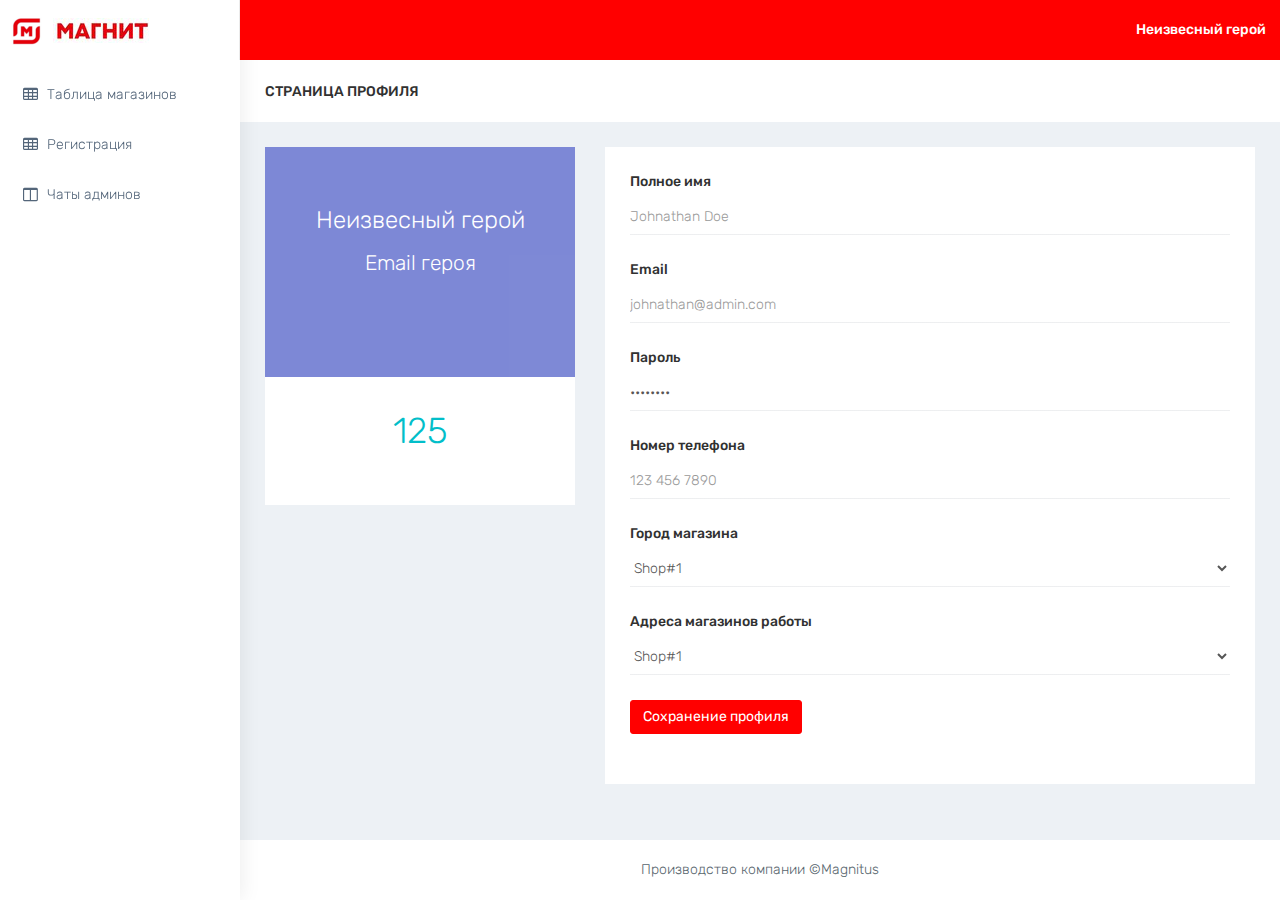
<file: profile.html>
<!DOCTYPE html>
<html lang="en">

<head>
    <meta charset="utf-8">
    <meta http-equiv="X-UA-Compatible" content="IE=edge">
    <meta name="viewport" content="width=device-width, initial-scale=1">
    <meta name="description" content="">
    <meta name="author" content="">
    <link rel="icon" type="image/png" sizes="16x16" href="plugins/images/favicon.png">
    <title>MAGNIT</title>
    <!-- Bootstrap Core CSS -->
    <link href="bootstrap/dist/css/bootstrap.min.css" rel="stylesheet">
    <!-- Menu CSS -->
    <link href="plugins/bower_components/sidebar-nav/dist/sidebar-nav.min.css" rel="stylesheet">
    <!-- animation CSS -->
    <link href="css/animate.css" rel="stylesheet">
    <!-- Custom CSS -->
    <link href="css/style.css" rel="stylesheet">
    <!-- color CSS -->
    <link href="css/colors/default.css" id="theme" rel="stylesheet">
    <!-- HTML5 Shim and Respond.js IE8 support of HTML5 elements and media queries -->
    <!-- WARNING: Respond.js doesn't work if you view the page via file:// -->
    <!--[if lt IE 9]>
    <script src="https://oss.maxcdn.com/libs/html5shiv/3.7.0/html5shiv.js"></script>
    <script src="https://oss.maxcdn.com/libs/respond.js/1.4.2/respond.min.js"></script>
<![endif]-->
</head>

<body class="fix-header">
    <!-- ============================================================== -->
    <!-- Preloader -->
    <!-- ============================================================== -->
    <div class="preloader">
        <svg class="circular" viewBox="25 25 50 50">
            <circle class="path" cx="50" cy="50" r="20" fill="none" stroke-width="2" stroke-miterlimit="10" />
        </svg>
    </div>
    <!-- ============================================================== -->
    <!-- Wrapper -->
    <!-- ============================================================== -->
    <div id="wrapper">
        <!-- ============================================================== -->
        <!-- Topbar header - style you can find in pages.scss -->
        <!-- ============================================================== -->
        <nav class="navbar navbar-default navbar-static-top m-b-0">
            <div class="navbar-header">
                <div class="top-left-part">
                    <!-- Logo -->
                    <a class="logo" href="index.html">
                        <!-- Logo icon image, you can use font-icon also --><b>
                        <!--This is dark logo icon--><img src="plugins/images/admin-logo.png" alt="home" class="dark-logo" /><!--This is light logo icon--><img src="plugins/images/admin-logo-dark.png" alt="home" class="light-logo" />
                     </b>
                        <!-- Logo text image you can use text also --><span class="hidden-xs">
                        <!--This is dark logo text--><img src="plugins/images/admin-text.png" alt="home" class="dark-logo" /><!--This is light logo text--><img src="plugins/images/admin-text-dark.png" alt="home" class="light-logo" />
                     </span> </a>
                </div>
                <!-- /Logo -->
                <ul class="nav navbar-top-links navbar-right pull-right">
                
                    <li>
                        <a class="profile-pic" href="profile.html"> <!--<img src="plugins/images/users/varun.jpg" alt="user-img" width="36" class="img-circle">--><b class="hidden-xs">Неизвесный герой </b></a>
                    </li>
                </ul>
            </div>
            <!-- /.navbar-header -->
            <!-- /.navbar-top-links -->
            <!-- /.navbar-static-side -->
        </nav>
        <!-- End Top Navigation -->
        <!-- ============================================================== -->
        <!-- Left Sidebar - style you can find in sidebar.scss  -->
        <!-- ============================================================== -->
        <div class="navbar-default sidebar" role="navigation">
            <div class="sidebar-nav slimscrollsidebar">
                <div class="sidebar-head">
                    <h3><span class="fa-fw open-close"><i class="ti-close ti-menu"></i></span> <span class="hide-menu">Navigation</span></h3>
                </div>
                <ul class="nav" id="side-menu">
<!--<li style="padding: 70px 0 0;">
                        <a href="index.html" class="waves-effect"><i class="fa fa-clock-o fa-fw" aria-hidden="true"></i>Dashboard</a>
                    </li>-->
                    <li style="padding: 70px 0 0;">
                        <a href="basic-table.html" class="waves-effect"><i class="fa fa-table fa-fw" aria-hidden="true"></i>Таблица магазинов</a>
                    </li>
                    <li>
                        <a href="panel_registration.html" class="waves-effect"><i class="fa fa-table fa-fw" aria-hidden="true"></i>Регистрация</a>
                    </li>
                    <!--<li>
                        <a href="fontawesome.html" class="waves-effect"><i class="fa fa-font fa-fw" aria-hidden="true"></i>Icons</a>
                    </li>-->
                    <!--<li>
                        <a href="map-google.html" class="waves-effect"><i class="fa fa-globe fa-fw" aria-hidden="true"></i>Google Map</a>
                    </li>-->
                    <li>
                        <a href="blank.html" class="waves-effect"><i class="fa fa-columns fa-fw" aria-hidden="true"></i>Чаты админов</a>
                    </li>
                    <!--<li>
                        <a href="404.html" class="waves-effect"><i class="fa fa-info-circle fa-fw" aria-hidden="true"></i>Error 404</a>
                    </li>-->
                
            </div>
        </div>
        <!-- ============================================================== -->
        <!-- End Left Sidebar -->
        <!-- ============================================================== -->
        <!-- ============================================================== -->
        <!-- Page Content -->
        <!-- ============================================================== -->
        <div id="page-wrapper">
            <div class="container-fluid">
                <div class="row bg-title">
                    <div class="col-lg-3 col-md-4 col-sm-4 col-xs-12">
                        <h4 class="page-title">Страница профиля</h4> </div>
                   
                </div>
                <!-- /.row -->
                <!-- .row -->
                <div class="row">
                    <div class="col-md-4 col-xs-12">
                        <div class="white-box">
                            <div class="user-bg">
                                <div class="overlay-box">
                                    <div class="user-content">
                                        <h2 class="text-white">Неизвесный герой</h2>
                                        <h3 class="text-white">Email героя</h3> </div>
                                </div>
                            </div>
                            <div class="user-btm-box">
                                <h1><p class="text-blue" align="center">125</p></h1>
                            </div>
                        </div>
                    </div>
                    <div class="col-md-8 col-xs-12">
                        <div class="white-box">
                            <form class="form-horizontal form-material">
                                <div class="form-group">
                                    <label class="col-md-12">Полное имя</label>
                                    <div class="col-md-12">
                                        <input type="text" placeholder="Johnathan Doe" class="form-control form-control-line"> </div>
                                </div>
                                <div class="form-group">
                                    <label for="example-email" class="col-md-12">Email</label>
                                    <div class="col-md-12">
                                        <input type="email" placeholder="johnathan@admin.com" class="form-control form-control-line" name="example-email" id="example-email"> </div>
                                </div>
                                <div class="form-group">
                                    <label class="col-md-12">Пароль</label>
                                    <div class="col-md-12">
                                        <input type="password" value="password" class="form-control form-control-line"> </div>
                                </div>
                                <div class="form-group">
                                    <label class="col-md-12">Номер телефона</label>
                                    <div class="col-md-12">
                                        <input type="text" placeholder="123 456 7890" class="form-control form-control-line"> </div>
                                </div>
                                <!--<div class="form-group">
                                    <label class="col-md-12">Message</label>
                                    <div class="col-md-12">
                                        <textarea rows="5" class="form-control form-control-line"></textarea>
                                    </div>
                                </div>-->
                                <div class="form-group">
                                    <label class="col-sm-12">Город магазина</label>
                                    <div class="col-sm-12">
                                        <select class="form-control form-control-line">
                                            <option>Shop#1</option>
                                            <option>Shop#2</option>
                                            <option>Shop#3</option>
                                            <option>Shop#4</option>
                                            <option>Shop#5</option>
                                        </select>
                                    </div>
                                </div>
                                <div class="form-group">
                                    <label class="col-sm-12">Адреса магазинов работы</label>
                                    <div class="col-sm-12">
                                        <select class="form-control form-control-line">
                                            <option>Shop#1</option>
                                            <option>Shop#2</option>
                                            <option>Shop#3</option>
                                            <option>Shop#4</option>
                                            <option>Shop#5</option>
                                        </select>
                                    </div>
                                </div>
                                <div class="form-group">
                                    <div class="col-sm-12">
                                        <button class="btn btn-success">Сохранение профиля</button>
                                    </div>
                                </div>
                            </form>
                        </div>
                    </div>
                </div>
                <!-- /.row -->
            </div>
            <!-- /.container-fluid -->
            <footer class="footer text-center"> 2023 &copy;Magnit</footer>
            <footer class="footer text-center"> Производство компании  &copy;Magnitus</footer>
        </div>
        <!-- /#page-wrapper -->
    </div>
    <!-- /#wrapper -->
    <!-- jQuery -->
    <script src="plugins/bower_components/jquery/dist/jquery.min.js"></script>
    <!-- Bootstrap Core JavaScript -->
    <script src="bootstrap/dist/js/bootstrap.min.js"></script>
    <!-- Menu Plugin JavaScript -->
    <script src="plugins/bower_components/sidebar-nav/dist/sidebar-nav.min.js"></script>
    <!--slimscroll JavaScript -->
    <script src="js/jquery.slimscroll.js"></script>
    <!--Wave Effects -->
    <script src="js/waves.js"></script>
    <!-- Custom Theme JavaScript -->
    <script src="js/custom.min.js"></script>
</body>

</html>
</file>
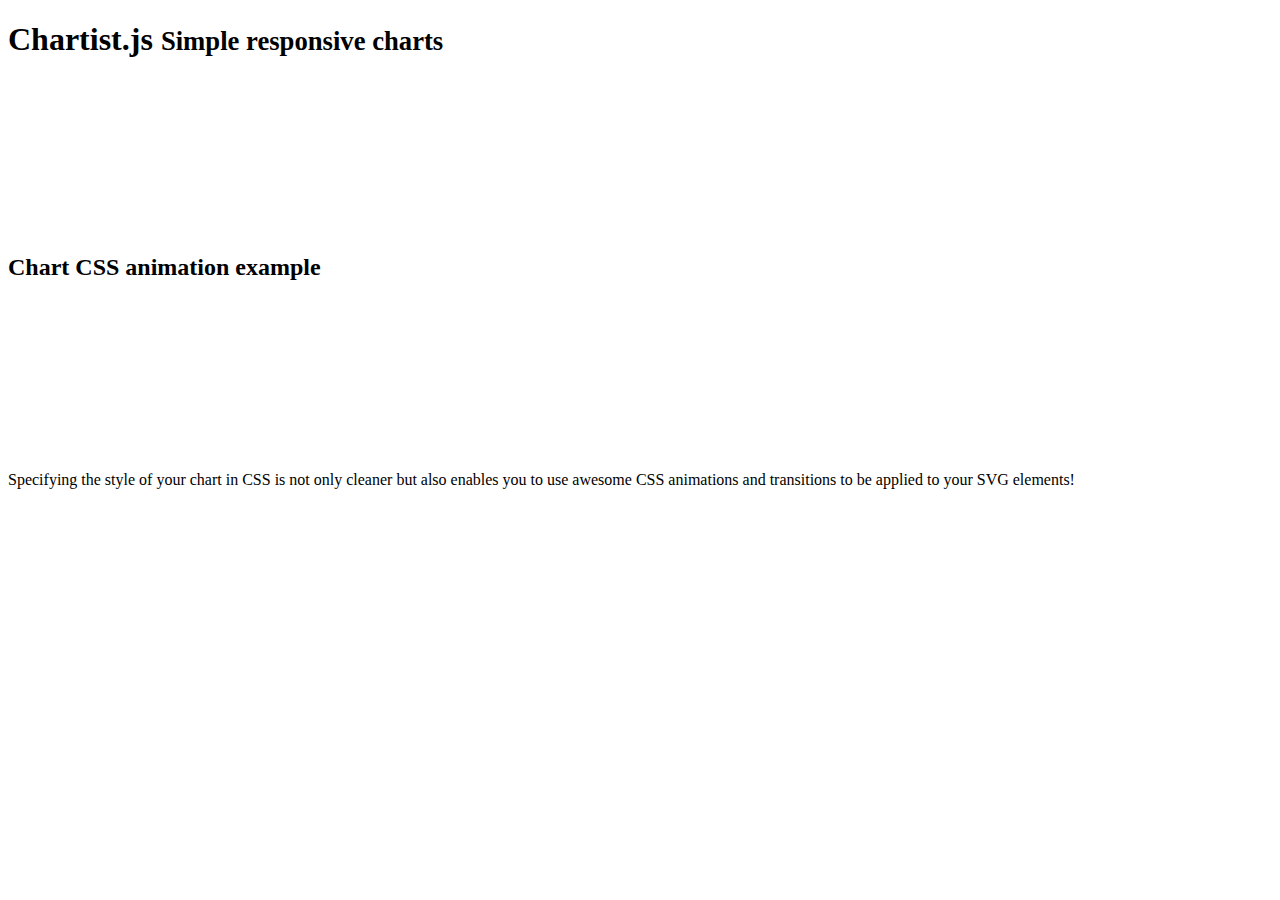
<file: plugins/bower_components/chartist-plugin-tooltip-master/test/runner.html>
<!doctype html>
<html lang="en">
<head>
  <title>End2end Test Runner</title>
</head>
<body>
<header class="page-header">
  <h1>Chartist.js
    <small> Simple responsive charts</small>
  </h1>
  <div class="limiter">
    <figure>
      <svg id="chartist-guy"></svg>
    </figure>
  </div>
</header>

<article class="main" role="main">
  <section class="documentation-section">
    <header>
      <h2>Chart CSS animation example</h2>
    </header>
    <div class="content">
      <div class="chart-container">
        <svg id="chart"></svg>
      </div>
    </div>
    <aside class="side-notes">
      <p>Specifying the style of your chart in CSS is not only cleaner but also enables you to use awesome CSS
        animations
        and transitions to be applied to your SVG elements!</p>
    </aside>
  </section>
</article>
</body>
</html>
</file>
<file: plugins/bower_components/morrisjs/morris.css>
.morris-hover {
	position:absolute;
	z-index:1;
}

.morris-hover.morris-default-style .morris-hover-row-label {
	font-weight:bold;
	margin:0.25em 0
}
.morris-hover.morris-default-style .morris-hover-point {
	white-space:nowrap;
	margin:0.1em 0
}
.morris-hover.morris-default-style {
    border-radius: 2px;
    padding: 10px 12px;
    color: #666;
    background:rgba(0, 0, 0, 0.7);
    border: none;
    color: #fff!important ;
}
 .morris-hover-point {
      color: rgba(257, 257, 257, 0.8)!important ;
   }
</file>
<file: plugins/bower_components/chartist-plugin-tooltip-master/dist/chartist-plugin-tooltip.css>
.chartist-tooltip {
  position: absolute;
  display: inline-block;
  opacity: 0;
  min-width: 50px;
  padding: 5px 10px;
  border-radius: 5px;
  background: #313131;
  color: #fff;
  font-weight: 500;
  text-align: center;
  pointer-events: none;
  z-index: 1;
  -webkit-transition: opacity .2s linear;
  -moz-transition: opacity .2s linear;
  -o-transition: opacity .2s linear;
  transition: opacity .2s linear; }

/*.chartist-tooltip:before {
    content: "";
    position: absolute;
    top: 100%;
    left: 50%;
    width: 0;
    height: 0;
    margin-left: -5px;
    border: 5px solid transparent;
    border-top-color: #313131; }
*/
.chartist-tooltip.tooltip-show {
    opacity: 1; }

.ct-area, .ct-line {
  pointer-events: none; }

/*# sourceMappingURL=chartist-plugin-tooltip.css.map */
</file>
<file: css/style.css>
@import url(https://fonts.googleapis.com/css?family=Rubik:300,400,500,700,900);@import "spinners.css";.preloader{width:100%;height:100%;top:0;position:fixed;z-index:99999;background:#fff}.preloader .cssload-speeding-wheel{position:absolute;top:calc(50% - 3.5px);left:calc(50% - 3.5px)}*{outline:0!important}body{background:#2f323e;font-family:Rubik,sans-serif;margin:0;overflow-x:hidden;color:#313131;font-weight:300}html{position:relative;min-height:100%;background:#fff}h1,h2,h3,h4,h5,h6{color:#313131;font-family:Rubik,sans-serif;margin:10px 0;font-weight:300}h1{line-height:48px;font-size:36px}h2{line-height:36px;font-size:24px}h3{line-height:30px;font-size:21px}h4{line-height:22px;font-size:18px}h5{font-size:16px;font-size:14px}.dn{display:none}.db{display:block}.light_op_text{color:rgba(255,255,255,.5)}blockquote{border-left:5px solid #2cabe3!important;border:1px solid rgba(120,130,140,.13)}p{line-height:1.6}b{font-weight:500}a:active,a:focus,a:hover{outline:0;text-decoration:none}.clear{clear:both}.font-12{font-size:12px}hr{border-color:rgba(120,130,140,.13)}.b-t{border-top:1px solid rgba(120,130,140,.13)}.b-b{border-bottom:1px solid rgba(120,130,140,.13)}.b-l{border-left:1px solid rgba(120,130,140,.13)}.b-r{border-right:1px solid rgba(120,130,140,.13)}.b-all{border:1px solid rgba(120,130,140,.13)}.b-none{border:0!important}.max-height{height:310px;overflow:auto}.p-0{padding:0!important}.p-10{padding:10px!important}.p-20{padding:20px!important}.p-30{padding:30px!important}.p-l-0{padding-left:0!important}.p-l-10{padding-left:10px!important}.p-l-20{padding-left:20px!important}.p-l-30{padding-left:30px!important}.p-r-0{padding-right:0!important}.p-r-10{padding-right:10px!important}.p-r-20{padding-right:20px!important}.p-r-30{padding-right:30px!important}.p-r-40{padding-right:40px!important}.p-t-0{padding-top:0!important}.p-t-10{padding-top:10px!important}.p-t-20{padding-top:20px!important}.p-t-30{padding-top:30px!important}.p-b-0{padding-bottom:0!important}.p-b-10{padding-bottom:10px!important}.p-b-20{padding-bottom:20px!important}.p-b-30{padding-bottom:30px!important}.p-b-40{padding-bottom:40px!important}.m-0{margin:0!important}.m-l-5{margin-left:5px!important}.m-l-10{margin-left:10px!important}.m-l-15{margin-left:15px!important}.m-l-20{margin-left:20px!important}.m-l-30{margin-left:30px!important}.m-l-40{margin-left:40px!important}.m-r-5{margin-right:5px!important}.m-r-10{margin-right:10px!important}.m-r-15{margin-right:15px!important}.m-r-20{margin-right:20px!important}.m-r-30{margin-right:30px!important}.m-r-40{margin-right:40px!important}.m-t-5{margin-top:5px!important}.m-t-0{margin-top:0!important}.m-t-10{margin-top:10px!important}.m-t-15{margin-top:15px!important}.m-t-20{margin-top:20px!important}.m-t-30{margin-top:30px!important}.m-t-40{margin-top:40px!important}.m-b-0{margin-bottom:0!important}.m-b-5{margin-bottom:5px!important}.m-b-10{margin-bottom:10px!important}.m-b-15{margin-bottom:15px!important}.m-b-20{margin-bottom:20px!important}.m-b-30{margin-bottom:30px!important}.m-b-40{margin-bottom:40px!important}.vt{vertical-align:top}.vb{vertical-align:bottom}.font-bold{font-weight:700}.font-medium{font-weight:500}.font-normal{font-weight:400}.font-light{font-weight:300}.pull-in{margin-left:-15px;margin-right:-15px}.b-0{border:none!important}.vertical-middle,.vm{vertical-align:middle}.mdi{font-size:17px}.bx-shadow{-moz-box-shadow:0 1px 2px 0 rgba(0,0,0,.1);-webkit-box-shadow:0 1px 2px 0 rgba(0,0,0,.1);box-shadow:0 1px 2px 0 rgba(0,0,0,.1)}.mx-box{max-height:380px;min-height:380px}.thumb-sm{height:32px;width:32px}.thumb-md{height:48px;width:48px}.thumb-lg{height:88px;width:88px}.txt-oflo{text-overflow:ellipsis;overflow:hidden;white-space:nowrap}.di{display:inline-block}.get-code{color:#263238;cursor:pointer;border-radius:100%;background:#fff;padding:4px 5px;font-size:10px;margin:0 5px;vertical-align:middle}.badge{text-transform:uppercase;font-weight:600;padding:3px 5px;font-size:12px;margin-top:1px;background-color:#fb4}.badge-xs{font-size:9px}.badge-sm,.badge-xs{-webkit-transform:translate(0,-2px);-ms-transform:translate(0,-2px);-o-transform:translate(0,-2px);transform:translate(0,-2px)}.badge-success{background-color:#7ace4c}.badge-info{background-color:#41b3f9}.badge-warning{background-color:#fb4}.badge-danger{background-color:#f33155}.badge-purple{background-color:#707cd2}.badge-red{background-color:#f33155}.badge-inverse{background-color:#4c5667}.notify{position:relative;margin-top:-30px}.notify .heartbit{position:absolute;top:-20px;right:-16px;height:25px;width:25px;z-index:10;border:5px solid #f33155;border-radius:70px;-moz-animation:heartbit 1s ease-out;-moz-animation-iteration-count:infinite;-o-animation:heartbit 1s ease-out;-o-animation-iteration-count:infinite;-webkit-animation:heartbit 1s ease-out;-webkit-animation-iteration-count:infinite;animation-iteration-count:infinite}.notify .point{width:6px;height:6px;-webkit-border-radius:30px;-moz-border-radius:30px;border-radius:30px;background-color:#f33155;position:absolute;right:-6px;top:-10px}@-moz-keyframes heartbit{0%{-moz-transform:scale(0);opacity:0}25%{-moz-transform:scale(.1);opacity:.1}50%{-moz-transform:scale(.5);opacity:.3}75%{-moz-transform:scale(.8);opacity:.5}100%{-moz-transform:scale(1);opacity:0}}@-webkit-keyframes heartbit{0%{-webkit-transform:scale(0);opacity:0}25%{-webkit-transform:scale(.1);opacity:.1}50%{-webkit-transform:scale(.5);opacity:.3}75%{-webkit-transform:scale(.8);opacity:.5}100%{-webkit-transform:scale(1);opacity:0}}.text-white{color:#fff}.text-danger{color:#f33155}.text-muted{color:#8d9ea7}.text-warning{color:#fb4}.text-success{color:#7ace4c}.text-info{color:#41b3f9}.text-inverse{color:#4c5667}.text-blue{color:#02bec9}.text-purple{color:#707cd2}.text-primary{color:#7460ee}.text-megna{color:#01c0c8}.text-dark{color:#313131!important}.fw-500{font-weight:500}.bg-primary{background-color:#7460ee!important}.bg-success{background-color:#7ace4c!important}.bg-info{background-color:#41b3f9!important}.bg-warning{background-color:#fb4!important}.bg-danger,.bg-theme-alt{background-color:#f33155!important}.bg-theme{background-color:#2cabe3!important}.bg-theme-dark{background-color:#4f5467!important}.bg-inverse{background-color:#4c5667!important}.bg-purple{background-color:#707cd2!important}.bg-white{background-color:#fff!important}.bg-light{background-color:#e4e7ea!important}.bg-extralight{background-color:#f7fafc!important}.label{letter-spacing:.05em;border-radius:60px;padding:4px 12px 3px;font-weight:500}.label-rouded,.label-rounded{border-radius:60px;padding:4px 12px 3px;font-weight:500}.label-custom{background-color:#01c0c8}.label-success{background-color:#7ace4c}.label-info{background-color:#41b3f9}.label-warning{background-color:#fb4}.label-danger{background-color:#f33155}.label-megna{background-color:#01c0c8}.label-primary{background-color:#7460ee}.label-purple{background-color:#707cd2}.label-red{background-color:#f33155}.label-inverse{background-color:#4c5667}.label-white{background-color:#fff}.label-default{background-color:#e4e7ea}.dropdown-menu{border:1px solid rgba(120,130,140,.13);border-radius:0;box-shadow:0 3px 12px rgba(0,0,0,.05)!important;-webkit-box-shadow:0!important;-moz-box-shadow:0!important;padding-bottom:8px;margin-top:0}.dropdown-menu>li>a{padding:9px 20px}.dropdown-menu>li>a:focus,.dropdown-menu>li>a:hover{background:#f7fafc}.navbar-top-links .progress{margin-bottom:6px}label{font-weight:500}.btn{border-radius:3px}.form-control{background-color:#fff;border:1px solid #e4e7ea;border-radius:0;box-shadow:4px;color:#565656;height:38px;max-width:100%;padding:7px 12px;transition:all 300ms linear 0s}.form-control:focus{box-shadow:none;border-color:#263238}.input-sm{height:30px;padding:5px 10px;font-size:12px;line-height:1.5}.input-lg{height:44px;padding:5px 10px;font-size:18px}.bootstrap-tagsinput{border:1px solid #e4e7ea;border-radius:0;box-shadow:none;display:block;padding:7px 12px}.bootstrap-touchspin .input-group-btn-vertical>.btn{padding:9px 10px}.bootstrap-touchspin .input-group-btn-vertical .bootstrap-touchspin-down,.bootstrap-touchspin .input-group-btn-vertical .bootstrap-touchspin-up{border-radius:0}.input-group-btn .btn{padding:8px 12px}.form-group,.form-horizontal .form-group{margin-bottom:25px}.list-group-item,.list-group-item:first-child,.list-group-item:last-child{border-radius:0;border-color:rgba(120,130,140,.13)}.list-group-item.active,.list-group-item.active:focus,.list-group-item.active:hover{background:#41b3f9;border-color:#41b3f9}.list-task .list-group-item,.list-task .list-group-item:first-child{border-radius:0;border:0}.list-task .list-group-item:last-child{border-radius:0;border:0}.media{border:1px solid rgba(120,130,140,.13);margin-bottom:10px;padding:15px}.media .media-heading{font-weight:500}.well,pre{background:#fff;border-radius:0}.nav-tabs>li>a{border-radius:0;color:#263238}.nav-tabs>li>a:focus,.nav-tabs>li>a:hover{background:#fff}.modal-content{border-radius:0;box-shadow:0 5px 15px rgba(0,0,0,.1)}.alert{border-radius:0}.carousel-control{width:8%}.carousel-control span{position:absolute;top:50%;z-index:5;display:inline-block;font-size:30px}.popover{border-radius:0;z-index:100}.popover-title{padding:5px 14px}.container-fluid{padding-left:25px;padding-right:25px;padding-bottom:15px}.btn-group-vertical>.btn:first-child:not(:last-child),.btn-group-vertical>.btn:last-child:not(:first-child){border-radius:0}.table-responsive{overflow-y:hidden}.pagination>li:first-child>a,.pagination>li:first-child>span{border-bottom-left-radius:0;border-top-left-radius:0}.pagination>li:last-child>a,.pagination>li:last-child>span{border-bottom-right-radius:0;border-top-right-radius:0}.pagination>li>a,.pagination>li>span{color:#263238}.pagination>li>a:focus,.pagination>li>a:hover,.pagination>li>span:focus,.pagination>li>span:hover{background-color:#e4e7ea}.pagination-split li{margin-left:5px;display:inline-block;float:left}.pagination-split li:first-child{margin-left:0}.pagination-split li a{-moz-border-radius:0;-webkit-border-radius:0;border-radius:0}.pagination>.active>a,.pagination>.active>a:focus,.pagination>.active>a:hover,.pagination>.active>span,.pagination>.active>span:focus,.pagination>.active>span:hover{background-color:#2cabe3;border-color:#2cabe3}.pager li>a,.pager li>span{-moz-border-radius:0;-webkit-border-radius:0;border-radius:0;color:#263238}.table-box{display:table;width:100%}.cell{display:table-cell;vertical-align:middle}.jqstooltip{width:auto!important;height:auto!important}#wrapper{width:100%}#page-wrapper{padding:0 0 60px;min-height:568px;background:#edf1f5}.footer{bottom:0;color:#58666e;left:240px;padding:20px 30px;position:absolute;right:0;background:#fff}.bg-title{background:#fff;overflow:hidden;padding:15px 10px 9px;margin-bottom:25px;margin-left:-25.5px;margin-right:-25.5px}.bg-title h4{text-transform:uppercase;font-size:14px;font-weight:500;margin-top:6px}.bg-title .breadcrumb{background:0 0;margin-bottom:0;float:right;padding:0;margin-top:8px}.bg-title .breadcrumb a{color:rgba(0,0,0,.5)}.bg-title .breadcrumb a:hover{color:#000}.bg-title .breadcrumb .active{color:#2cabe3}.logo b{height:60px;float:left;padding-left:10px;width:auto;line-height:59px;text-align:center}.logo i{color:#fff}.top-left-part{width:240px;float:left;border-right:1px solid rgba(0,0,0,.08)}.top-left-part a{color:#fff;line-height:59px;font-size:18px;padding-left:10px;text-transform:uppercase}.top-left-part .light-logo{display:none}.navbar-header{width:100%;background:#3c4451;border:0}.navbar-default{border:0}.navbar-top-links{margin-right:0}.navbar-top-links .badge{position:absolute;right:6px;top:15px}.navbar-top-links>li{float:left}.navbar-top-links>li>a{color:#fff;padding:0 14px;line-height:60px;min-height:60px}.navbar-top-links>li>a:hover{background:rgba(0,0,0,.1)}.navbar-top-links>li>a:focus{background:rgba(0,0,0,0)}.nav .open>a,.nav .open>a:focus,.nav .open>a:hover{background:rgba(255,255,255,.2)}.navbar-top-links .dropdown-menu li{display:block}.navbar-top-links .dropdown-menu li:last-child{margin-right:0}.navbar-top-links .dropdown-menu li a div{white-space:normal}.navbar-top-links .dropdown-alerts,.navbar-top-links .dropdown-messages,.navbar-top-links .dropdown-tasks{width:310px;min-width:0}.navbar-top-links .dropdown-user{right:0;left:auto;width:280px}.navbar-top-links .dropdown-user .dw-user-box{padding:15px}.navbar-top-links .dropdown-user .dw-user-box .u-img{width:80px;display:inline-block;vertical-align:top}.navbar-top-links .dropdown-user .dw-user-box .u-img img{width:100%;border-radius:5px}.navbar-top-links .dropdown-user .dw-user-box .u-text{display:inline-block;padding-left:10px}.navbar-top-links .dropdown-user .dw-user-box .u-text h4{margin:0}.navbar-top-links .dropdown-user .dw-user-box .u-text p{margin-bottom:3px}.navbar-header .navbar-toggle{float:none;padding:0 15px;line-height:60px;border:0;color:rgba(255,255,255,.5);margin:0;display:inline-block;border-radius:0}.navbar-header .navbar-toggle:focus,.navbar-header .navbar-toggle:hover{background:rgba(0,0,0,.3);color:#fff}.app-search{position:relative;margin:0}.app-search a{position:absolute;top:20px;right:10px;color:#4c5667}.app-search .form-control,.app-search .form-control:focus{border:none;font-size:13px;color:#4c5667;padding-left:20px;padding-right:40px;background:rgba(255,255,255,.9);box-shadow:none;height:30px;font-weight:600;width:180px;display:inline-block;line-height:30px;margin-top:15px;border-radius:40px;transition:.5s ease-out}.app-search .form-control::-moz-placeholder{color:#4c5667;opacity:.5}.app-search .form-control::-webkit-input-placeholder{color:#4c5667;opacity:.5}.app-search .form-control::-ms-placeholder{color:#4c5667;opacity:.5}.nav-small-cap{color:#a6afbb;cursor:default;font-weight:500;text-transform:uppercase;font-size:13px;letter-spacing:.035em;padding:12px 15px!important;pointer-events:none;margin:20px 0 0 -15px}.profile-pic{padding:0 20px;line-height:50px}.profile-pic img{margin-right:10px}.drop-title{border-bottom:1px solid rgba(0,0,0,.1);color:#263238;font-size:15px;font-weight:600;padding:11px 20px 15px}.btn-outline{color:inherit;background-color:transparent;transition:all .5s}.btn-rounded{border-radius:60px}.btn-custom,.btn-custom.disabled{background:#2cabe3;border:1px solid #2cabe3;color:#fff}.btn-custom.disabled.focus,.btn-custom.disabled:focus,.btn-custom.disabled:hover,.btn-custom.focus,.btn-custom:focus,.btn-custom:hover{background:#2cabe3;opacity:.8;color:#fff;border:1px solid #2cabe3}.btn-primary,.btn-primary.disabled{background:#7460ee;border:1px solid #7460ee}.btn-primary.disabled.focus,.btn-primary.disabled:focus,.btn-primary.disabled:hover,.btn-primary.focus,.btn-primary:focus,.btn-primary:hover{background:#7460ee;opacity:.8;border:1px solid #7460ee}.btn-success,.btn-success.disabled{background:#ff0000;border:1px solid #ff0000}.btn-success.disabled.focus,.btn-success.disabled:focus,.btn-success.disabled:hover,.btn-success.focus,.btn-success:focus,.btn-success:hover{background:#ff0000;opacity:.8;border:1px solid #ff0000}.btn-info,.btn-info.disabled{background:#41b3f9;border:1px solid #41b3f9}.btn-info.disabled.focus,.btn-info.disabled:focus,.btn-info.disabled:hover,.btn-info.focus,.btn-info:focus,.btn-info:hover{background:#41b3f9;opacity:.8;border:1px solid #41b3f9}.btn-warning,.btn-warning.disabled{background:#fb4;border:1px solid #fb4}.btn-warning.disabled.focus,.btn-warning.disabled:focus,.btn-warning.disabled:hover,.btn-warning.focus,.btn-warning:focus,.btn-warning:hover{background:#fb4;opacity:.8;border:1px solid #fb4}.btn-danger,.btn-danger.disabled{background:#f33155;border:1px solid #f33155}.btn-danger.disabled.focus,.btn-danger.disabled:focus,.btn-danger.disabled:hover,.btn-danger.focus,.btn-danger:focus,.btn-danger:hover{background:#f33155;opacity:.8;border:1px solid #f33155}.btn-default,.btn-default.disabled{background:#e4e7ea;border:1px solid #e4e7ea}.btn-default.disabled.focus,.btn-default.disabled:focus,.btn-default.disabled:hover,.btn-default.focus,.btn-default:focus,.btn-default:hover{opacity:.8;border:1px solid #e4e7ea;background:#e4e7ea}.btn-default.btn-outline{background-color:#fff}.btn-default.btn-outline.focus,.btn-default.btn-outline:focus,.btn-default.btn-outline:hover{background:#e4e7ea}.btn-primary.btn-outline{color:#7460ee;background-color:#fff}.btn-primary.btn-outline.focus,.btn-primary.btn-outline:focus,.btn-primary.btn-outline:hover{background:#7460ee;color:#fff}.btn-success.btn-outline{color:#ff0000;background-color:transparent}.btn-success.btn-outline.focus,.btn-success.btn-outline:focus,.btn-success.btn-outline:hover{background:#ff0000;color:#fff}.btn-info.btn-outline{color:#41b3f9;background-color:transparent}.btn-info.btn-outline.focus,.btn-info.btn-outline:focus,.btn-info.btn-outline:hover{background:#41b3f9;color:#fff}.btn-warning.btn-outline{color:#fb4;background-color:transparent}.btn-warning.btn-outline.focus,.btn-warning.btn-outline:focus,.btn-warning.btn-outline:hover{background:#fb4;color:#fff}.btn-danger.btn-outline{color:#f33155;background-color:transparent}.btn-danger.btn-outline.focus,.btn-danger.btn-outline:focus,.btn-danger.btn-outline:hover{background:#f33155;color:#fff}.button-box .btn{margin:0 8px 8px 0}.btn-danger.btn-outline:hover,.btn-info.btn-outline:hover,.btn-primary.btn-outline:hover,.btn-success.btn-outline:hover,.btn-warning.btn-outline:hover{color:#fff}.btn-label{background:rgba(0,0,0,.05);display:inline-block;margin:-6px 12px -6px -14px;padding:7px 15px}.btn-facebook{color:#fff!important;background-color:#3b5998!important}.btn-twitter{color:#fff!important;background-color:#55acee!important}.btn-linkedin{color:#fff!important;background-color:#007bb6!important}.btn-dribbble{color:#fff!important;background-color:#ea4c89!important}.btn-googleplus{color:#fff!important;background-color:#dd4b39!important}.btn-instagram{color:#fff!important;background-color:#3f729b!important}.btn-pinterest{color:#fff!important;background-color:#cb2027!important}.btn-dropbox{color:#fff!important;background-color:#007ee5!important}.btn-flickr{color:#fff!important;background-color:#ff0084!important}.btn-tumblr{color:#fff!important;background-color:#32506d!important}.btn-skype{color:#fff!important;background-color:#00aff0!important}.btn-youtube{color:#fff!important;background-color:#b00!important}.btn-github{color:#fff!important;background-color:#171515!important}.btn-primary.active.focus,.btn-primary.active:focus,.btn-primary.active:hover,.btn-primary.focus,.btn-primary.focus:active,.btn-primary:active:focus,.btn-primary:active:hover,.btn-primary:focus,.open>.dropdown-toggle.btn-primary.focus,.open>.dropdown-toggle.btn-primary:focus,.open>.dropdown-toggle.btn-primary:hover{background-color:#7460ee;border:1px solid #7460ee}.btn-success.active.focus,.btn-success.active:focus,.btn-success.active:hover,.btn-success.focus,.btn-success.focus:active,.btn-success:active:focus,.btn-success:active:hover,.btn-success:focus,.open>.dropdown-toggle.btn-success.focus,.open>.dropdown-toggle.btn-success:focus,.open>.dropdown-toggle.btn-success:hover{background-color:#7ace4c;border:1px solid #7ace4c}.btn-info.active.focus,.btn-info.active:focus,.btn-info.active:hover,.btn-info.focus,.btn-info.focus:active,.btn-info:active:focus,.btn-info:active:hover,.btn-info:focus,.open>.dropdown-toggle.btn-info.focus,.open>.dropdown-toggle.btn-info:focus,.open>.dropdown-toggle.btn-info:hover{background-color:#41b3f9;border:1px solid #41b3f9}.btn-warning.active.focus,.btn-warning.active:focus,.btn-warning.active:hover,.btn-warning.focus,.btn-warning.focus:active,.btn-warning:active:focus,.btn-warning:active:hover,.btn-warning:focus,.open>.dropdown-toggle.btn-warning.focus,.open>.dropdown-toggle.btn-warning:focus,.open>.dropdown-toggle.btn-warning:hover{background-color:#fb4;border:1px solid #fb4}.btn-danger.active.focus,.btn-danger.active:focus,.btn-danger.active:hover,.btn-danger.focus,.btn-danger.focus:active,.btn-danger:active:focus,.btn-danger:active:hover,.btn-danger:focus,.open>.dropdown-toggle.btn-danger.focus,.open>.dropdown-toggle.btn-danger:focus,.open>.dropdown-toggle.btn-danger:hover{background-color:#f33155;border:1px solid #f33155}.btn-inverse,.btn-inverse.active,.btn-inverse.focus,.btn-inverse:active,.btn-inverse:focus,.btn-inverse:hover,.open>.dropdown-toggle.btn-inverse{background-color:#4c5667;border:1px solid #4c5667;color:#fff}.chat{margin:0;padding:0;list-style:none}.chat li{margin-bottom:10px;padding-bottom:5px;border-bottom:1px dotted rgba(120,130,140,.13)}.chat li.left .chat-body{margin-left:60px}.chat li.right .chat-body{margin-right:60px}.chat li .chat-body p{margin:0}.chat .glyphicon,.panel .slidedown .glyphicon{margin-right:5px}.chat-panel .panel-body{height:350px;overflow-y:scroll}.login-panel{margin-top:25%}.flot-chart{display:block;height:400px}.flot-chart-content{width:100%;height:100%}table.dataTable thead .sorting,table.dataTable thead .sorting_asc,table.dataTable thead .sorting_asc_disabled,table.dataTable thead .sorting_desc,table.dataTable thead .sorting_desc_disabled{background:0 0}table.dataTable thead .sorting_asc:after{content:"\f0de";float:right;font-family:fontawesome}table.dataTable thead .sorting_desc:after{content:"\f0dd";float:right;font-family:fontawesome}table.dataTable thead .sorting:after{content:"\f0dc";float:right;font-family:fontawesome;color:rgba(50,50,50,.5)}.btn-circle{width:30px;height:30px;padding:6px 0;border-radius:15px;text-align:center;font-size:12px;line-height:1.428571429}.btn-circle.btn-lg{width:50px;height:50px;padding:10px 16px;border-radius:25px;font-size:18px;line-height:1.33}.btn-circle.btn-xl{width:70px;height:70px;padding:10px 16px;border-radius:35px;font-size:24px;line-height:1.33}.show-grid [class^=col-]{padding-top:10px;padding-bottom:10px;border:1px solid rgba(120,130,140,.13);background-color:#f7fafc}.show-grid{margin:15px 0}.huge{font-size:40px}.white-box{background:#fff;padding:25px;margin-bottom:30px}.white-box .box-title{margin:0 0 12px;font-weight:500;text-transform:uppercase;font-size:16px}.panel{border-radius:0;margin-bottom:30px;border:0;box-shadow:none}.panel .panel-heading{border-radius:0;font-weight:500;font-size:16px;padding:20px 25px}.panel .panel-heading .panel-title{font-size:16px;color:#263238}.panel .panel-heading a i{font-size:12px;margin-left:8px}.panel .panel-action{float:right}.panel .panel-action a{opacity:.5}.panel .panel-action a:hover{opacity:1}.panel .panel-body{padding:25px}.panel .panel-body:first-child h3{margin-top:0;font-weight:500;font-family:Rubik,sans-serif;font-size:14px;text-transform:uppercase}.panel .panel-footer{background:#fff;border-radius:0;padding:20px 25px}.panel-green,.panel-success{border-color:#7ace4c}.panel-green .panel-heading,.panel-success .panel-heading{border-color:#7ace4c;color:#fff;background-color:#7ace4c}.panel-green .panel-heading a,.panel-success .panel-heading a{color:#fff}.panel-green .panel-heading a:hover,.panel-success .panel-heading a:hover{color:rgba(255,255,255,.5)}.panel-green a,.panel-success a{color:#7ace4c}.panel-green a:hover,.panel-success a:hover{color:#56a12c}.panel-black,.panel-inverse{border-color:#4c5667}.panel-black .panel-heading,.panel-inverse .panel-heading{border-color:#4c5667;color:#fff;background-color:#4c5667}.panel-black .panel-heading a,.panel-inverse .panel-heading a{color:#fff}.panel-black .panel-heading a:hover,.panel-inverse .panel-heading a:hover{color:rgba(255,255,255,.5)}.panel-black a,.panel-inverse a{color:#4c5667}.panel-black a:hover,.panel-inverse a:hover{color:#2c313b}.panel-darkblue,.panel-primary{border-color:#7460ee}.panel-darkblue .panel-heading,.panel-primary .panel-heading{border-color:#7460ee;color:#fff;background-color:#7460ee}.panel-darkblue .panel-heading a,.panel-primary .panel-heading a{color:#fff}.panel-darkblue .panel-heading a:hover,.panel-primary .panel-heading a:hover{color:rgba(255,255,255,.5)}.panel-darkblue a,.panel-primary a{color:#7460ee}.panel-darkblue a:hover,.panel-primary a:hover{color:#381be7}.panel-blue,.panel-info{border-color:#41b3f9}.panel-blue .panel-heading,.panel-info .panel-heading{border-color:#41b3f9;color:#fff;background-color:#41b3f9}.panel-blue .panel-heading a,.panel-info .panel-heading a{color:#fff}.panel-blue .panel-heading a:hover,.panel-info .panel-heading a:hover{color:rgba(255,255,255,.5)}.panel-blue a,.panel-info a{color:#41b3f9}.panel-blue a:hover,.panel-info a:hover{color:#0791e6}.panel-danger,.panel-red{border-color:#f33155}.panel-danger .panel-heading,.panel-red .panel-heading{border-color:#f33155;color:#fff;background-color:#f33155}.panel-danger .panel-heading a,.panel-red .panel-heading a{color:#fff}.panel-danger .panel-heading a:hover,.panel-red .panel-heading a:hover{color:rgba(255,255,255,.5)}.panel-danger a,.panel-red a{color:#f33155}.panel-danger a:hover,.panel-red a:hover{color:#cc0c2f}.panel-warning,.panel-yellow{border-color:#fb4}.panel-warning .panel-heading,.panel-yellow .panel-heading{border-color:#fb4;color:#fff;background-color:#fb4}.panel-warning .panel-heading a,.panel-yellow .panel-heading a{color:#fff}.panel-warning .panel-heading a:hover,.panel-yellow .panel-heading a:hover{color:rgba(255,255,255,.5)}.panel-warning a,.panel-yellow a{color:#fb4}.panel-warning a:hover,.panel-yellow a:hover{color:#f69d00}.panel-theme,.panel-themecolor{border-color:#2cabe3}.panel-theme .panel-heading,.panel-themecolor .panel-heading{border-color:#2cabe3;color:#fff;background-color:#2cabe3}.panel-theme .panel-heading a,.panel-themecolor .panel-heading a{color:#fff}.panel-theme .panel-heading a:hover,.panel-themecolor .panel-heading a:hover{color:rgba(255,255,255,.5)}.panel-theme a,.panel-themecolor a{color:#2cabe3}.panel-theme a:hover,.panel-themecolor a:hover{color:#177eac}.panel-default,.panel-white{border-color:rgba(120,130,140,.13)}.panel-default .panel-heading,.panel-white .panel-heading{color:#263238;background-color:#fff;border-bottom:1px solid rgba(120,130,140,.13)}.panel-default .panel-body,.panel-white .panel-body{color:#263238}.panel-default .panel-action a,.panel-white .panel-action a{color:#263238;opacity:.5}.panel-default .panel-action a:hover,.panel-white .panel-action a:hover{opacity:1;color:#263238}.panel-default .panel-footer,.panel-white .panel-footer{background:#fff;color:#263238;border-top:1px solid rgba(120,130,140,.13)}.full-panel-info{border-color:#41b3f9}.full-panel-info .panel-heading{border-color:#41b3f9;color:#fff;background-color:#41b3f9;border-bottom:1px solid rgba(120,130,140,.13)}.full-panel-info .panel-body{background:#41b3f9;color:#fff}.full-panel-info .panel-footer{background:#41b3f9;color:#fff;border-top:1px solid rgba(120,130,140,.13)}.full-panel-info a{color:#41b3f9}.full-panel-info a:hover{color:#0791e6}.full-panel-warning{border-color:#fb4}.full-panel-warning .panel-heading{border-color:#fb4;color:#fff;background-color:#fb4;border-bottom:1px solid rgba(120,130,140,.13)}.full-panel-warning .panel-body{background:#fb4;color:#fff}.full-panel-warning .panel-footer{background:#fb4;color:#fff;border-top:1px solid rgba(120,130,140,.13)}.full-panel-warning a{color:#fb4}.full-panel-warning a:hover{color:#f69d00}.full-panel-success{border-color:#7ace4c}.full-panel-success .panel-heading{border-color:#7ace4c;color:#fff;background-color:#7ace4c;border-bottom:1px solid rgba(120,130,140,.13)}.full-panel-success .panel-body{background:#7ace4c;color:#fff}.full-panel-success .panel-footer{background:#7ace4c;color:#fff;border-top:1px solid rgba(120,130,140,.13)}.full-panel-success a{color:#7ace4c}.full-panel-success a:hover{color:#56a12c}.full-panel-purple{border-color:#707cd2}.full-panel-purple .panel-heading{color:#fff;background-color:#707cd2;border-bottom:1px solid rgba(120,130,140,.13)}.full-panel-purple .panel-body{background:#707cd2;color:#fff}.full-panel-purple .panel-footer{background:#707cd2;color:#fff;border-top:1px solid rgba(120,130,140,.13)}.full-panel-purple a{color:#707cd2}.full-panel-purple a:hover{color:#3b4abb}.full-panel-danger{border-color:#f33155}.full-panel-danger .panel-heading{border-color:#f33155;color:#fff;background-color:#f33155;border-bottom:1px solid rgba(120,130,140,.13)}.full-panel-danger .panel-body{background:#f33155;color:#fff}.full-panel-danger .panel-footer{background:#f33155;color:#fff;border-top:1px solid rgba(120,130,140,.13)}.full-panel-danger a{color:#f33155}.full-panel-danger a:hover{color:#cc0c2f}.full-panel-inverse{border-color:#4c5667}.full-panel-inverse .panel-heading{border-color:#4c5667;color:#fff;background-color:#4c5667;border-bottom:1px solid rgba(120,130,140,.13)}.full-panel-inverse .panel-body{background:#4c5667;color:#fff}.full-panel-inverse .panel-footer{background:#4c5667;color:#fff;border-top:1px solid rgba(120,130,140,.13)}.full-panel-inverse a{color:#4c5667}.full-panel-inverse a:hover{color:#2c313b}.full-panel-default{border-color:rgba(120,130,140,.13)}.full-panel-default .panel-heading{color:#263238;background-color:#fff;border-bottom:1px solid rgba(120,130,140,.13)}.full-panel-default .panel-body{color:#263238}.full-panel-default .panel-footer{background:#fff;color:#263238;border-top:1px solid rgba(120,130,140,.13)}.full-panel-default a{color:#263238}.full-panel-default a:hover{color:#2c313b}.panel-opcl{float:right}.panel-opcl i{margin-left:8px;font-size:10px;cursor:pointer}.fa-fw{width:20px!important;display:inline-block!important;text-align:left!important}.waves-effect{position:relative;cursor:pointer;display:inline-block;overflow:hidden;-webkit-user-select:none;-moz-user-select:none;-ms-user-select:none;user-select:none;-webkit-tap-highlight-color:transparent}.waves-effect .waves-ripple{position:absolute;border-radius:50%;width:20px;height:20px;margin-top:-10px;margin-left:-10px;opacity:0;background:rgba(0,0,0,.08);-webkit-transition:all .5s ease-out;-moz-transition:all .5s ease-out;-o-transition:all .5s ease-out;transition:all .5s ease-out;-webkit-transition-property:-webkit-transform,opacity;-moz-transition-property:-moz-transform,opacity;-o-transition-property:-o-transform,opacity;transition-property:transform,opacity;-webkit-transform:scale(0);-moz-transform:scale(0);-ms-transform:scale(0);-o-transform:scale(0);transform:scale(0);pointer-events:none}.waves-effect.waves-light .waves-ripple{background:rgba(255,255,255,.4);background:-webkit-radial-gradient(rgba(255,255,255,.2) 0,rgba(255,255,255,.3) 40%,rgba(255,255,255,.4) 50%,rgba(255,255,255,.5) 60%,rgba(255,255,255,0) 70%);background:-o-radial-gradient(rgba(255,255,255,.2) 0,rgba(255,255,255,.3) 40%,rgba(255,255,255,.4) 50%,rgba(255,255,255,.5) 60%,rgba(255,255,255,0) 70%);background:-moz-radial-gradient(rgba(255,255,255,.2) 0,rgba(255,255,255,.3) 40%,rgba(255,255,255,.4) 50%,rgba(255,255,255,.5) 60%,rgba(255,255,255,0) 70%);background:radial-gradient(rgba(255,255,255,.2) 0,rgba(255,255,255,.3) 40%,rgba(255,255,255,.4) 50%,rgba(255,255,255,.5) 60%,rgba(255,255,255,0) 70%)}.waves-effect.waves-classic .waves-ripple{background:rgba(0,0,0,.2)}.waves-effect.waves-classic.waves-light .waves-ripple{background:rgba(255,255,255,.4)}.waves-notransition{-webkit-transition:none!important;-moz-transition:none!important;-o-transition:none!important;transition:none!important}.waves-button,.waves-circle{-webkit-transform:translateZ(0);-moz-transform:translateZ(0);-ms-transform:translateZ(0);-o-transform:translateZ(0);transform:translateZ(0);-webkit-mask-image:-webkit-radial-gradient(circle,#fff 100%,#000 100%)}.waves-button,.waves-button-input,.waves-button:hover,.waves-button:visited{white-space:nowrap;vertical-align:middle;cursor:pointer;border:none;outline:0;color:inherit;background-color:rgba(0,0,0,0);font-size:1em;line-height:1em;text-align:center;text-decoration:none;z-index:1}.waves-button{padding:.85em 1.1em;border-radius:.2em}.waves-button-input{margin:0;padding:.85em 1.1em}.waves-input-wrapper{border-radius:.2em;vertical-align:bottom}.waves-input-wrapper.waves-button{padding:0}.waves-input-wrapper .waves-button-input{position:relative;top:0;left:0;z-index:1}.waves-circle{text-align:center;width:2.5em;height:2.5em;line-height:2.5em;border-radius:50%}.waves-float{-webkit-mask-image:none;-webkit-box-shadow:0 1px 1.5px 1px rgba(0,0,0,.12);box-shadow:0 1px 1.5px 1px rgba(0,0,0,.12);-webkit-transition:all 300ms;-moz-transition:all 300ms;-o-transition:all 300ms;transition:all 300ms}.waves-float:active{-webkit-box-shadow:0 8px 20px 1px rgba(0,0,0,.3);box-shadow:0 8px 20px 1px rgba(0,0,0,.3)}.waves-block{display:block}.common-list{margin:0;padding:0}.common-list li{list-style:none;display:block}.common-list li a{padding:12px 0;color:#313131;display:block}.common-list li a:hover{color:#2cabe3}.checkbox{padding-left:20px}.checkbox label{display:inline-block;padding-left:5px;position:relative}.checkbox label::before{-o-transition:.3s ease-in-out;-webkit-transition:.3s ease-in-out;background-color:#fff;border-radius:1px;border:1px solid rgba(120,130,140,.13);content:"";display:inline-block;height:17px;left:0;margin-left:-20px;position:absolute;transition:.3s ease-in-out;width:17px;outline:0!important}.checkbox label::after{color:#263238;display:inline-block;font-size:11px;height:16px;left:0;margin-left:-20px;padding-left:3px;padding-top:1px;position:absolute;top:0;width:16px}.checkbox input[type=checkbox]{cursor:pointer;opacity:0;z-index:1;outline:0!important}.checkbox input[type=checkbox]:disabled+label{opacity:.65}.checkbox input[type=checkbox]:focus+label::before{outline-offset:-2px;outline:0;outline:dotted thin}.checkbox input[type=checkbox]:checked+label::after{content:"\f00c";font-family:FontAwesome}.checkbox input[type=checkbox]:disabled+label::before{background-color:#e4e7ea;cursor:not-allowed}.checkbox.checkbox-circle label::before{border-radius:50%}.checkbox.checkbox-inline{margin-top:0}.checkbox.checkbox-single label{height:17px}.checkbox-primary input[type=checkbox]:checked+label::before{background-color:#7460ee;border-color:#7460ee}.checkbox-primary input[type=checkbox]:checked+label::after{color:#fff}.checkbox-danger input[type=checkbox]:checked+label::before{background-color:#f33155;border-color:#f33155}.checkbox-danger input[type=checkbox]:checked+label::after{color:#fff}.checkbox-info input[type=checkbox]:checked+label::before{background-color:#41b3f9;border-color:#41b3f9}.checkbox-info input[type=checkbox]:checked+label::after{color:#fff}.checkbox-warning input[type=checkbox]:checked+label::before{background-color:#fb4;border-color:#fb4}.checkbox-warning input[type=checkbox]:checked+label::after{color:#fff}.checkbox-success input[type=checkbox]:checked+label::before{background-color:#7ace4c;border-color:#7ace4c}.checkbox-success input[type=checkbox]:checked+label::after{color:#fff}.checkbox-purple input[type=checkbox]:checked+label::before{background-color:#707cd2;border-color:#707cd2}.checkbox-purple input[type=checkbox]:checked+label::after{color:#fff}.checkbox-red input[type=checkbox]:checked+label::before{background-color:#f33155;border-color:#f33155}.checkbox-red input[type=checkbox]:checked+label::after{color:#fff}.checkbox-inverse input[type=checkbox]:checked+label::before{background-color:#4c5667;border-color:#4c5667}.checkbox-inverse input[type=checkbox]:checked+label::after{color:#fff}.radio{padding-left:20px}.radio label{display:inline-block;padding-left:5px;position:relative}.radio label::before{-o-transition:border .5s ease-in-out;-webkit-transition:border .5s ease-in-out;background-color:#fff;border-radius:50%;border:1px solid rgba(120,130,140,.13);content:"";display:inline-block;height:17px;left:0;margin-left:-20px;position:absolute;transition:border .5s ease-in-out;width:17px;outline:0!important}.radio label::after{-moz-transition:-moz-transform .3s cubic-bezier(.8,-.33,.2,1.33);-ms-transform:scale(0,0);-o-transform:scale(0,0);-o-transition:-o-transform .3s cubic-bezier(.8,-.33,.2,1.33);-webkit-transform:scale(0,0);-webkit-transition:-webkit-transform .3s cubic-bezier(.8,-.33,.2,1.33);background-color:#263238;border-radius:50%;content:" ";display:inline-block;height:7px;left:5px;margin-left:-20px;position:absolute;top:5px;transform:scale(0,0);transition:transform .3s cubic-bezier(.8,-.33,.2,1.33);width:7px}.radio input[type=radio]{cursor:pointer;opacity:0;z-index:1;outline:0!important}.radio input[type=radio]:disabled+label{opacity:.65}.radio input[type=radio]:focus+label::before{outline-offset:-2px;outline:-webkit-focus-ring-color auto 5px;outline:dotted thin}.radio input[type=radio]:checked+label::after{-ms-transform:scale(1,1);-o-transform:scale(1,1);-webkit-transform:scale(1,1);transform:scale(1,1)}.radio input[type=radio]:disabled+label::before{cursor:not-allowed}.radio.radio-inline{margin-top:0}.radio.radio-single label{height:17px}.radio-primary input[type=radio]+label::after{background-color:#7460ee}.radio-primary input[type=radio]:checked+label::before{border-color:#7460ee}.radio-primary input[type=radio]:checked+label::after{background-color:#7460ee}.radio-danger input[type=radio]+label::after{background-color:#f33155}.radio-danger input[type=radio]:checked+label::before{border-color:#f33155}.radio-danger input[type=radio]:checked+label::after{background-color:#f33155}.radio-info input[type=radio]+label::after{background-color:#41b3f9}.radio-info input[type=radio]:checked+label::before{border-color:#41b3f9}.radio-info input[type=radio]:checked+label::after{background-color:#41b3f9}.radio-warning input[type=radio]+label::after{background-color:#fb4}.radio-warning input[type=radio]:checked+label::before{border-color:#fb4}.radio-warning input[type=radio]:checked+label::after{background-color:#fb4}.radio-success input[type=radio]+label::after{background-color:#7ace4c}.radio-success input[type=radio]:checked+label::before{border-color:#7ace4c}.radio-success input[type=radio]:checked+label::after{background-color:#7ace4c}.radio-purple input[type=radio]+label::after{background-color:#707cd2}.radio-purple input[type=radio]:checked+label::before{border-color:#707cd2}.radio-purple input[type=radio]:checked+label::after{background-color:#707cd2}.radio-red input[type=radio]+label::after{background-color:#f33155}.radio-red input[type=radio]:checked+label::before{border-color:#f33155}.radio-red input[type=radio]:checked+label::after{background-color:#f33155}.fileupload{overflow:hidden;position:relative}.fileupload input.upload{cursor:pointer;filter:alpha(opacity=0);font-size:20px;margin:0;opacity:0;padding:0;position:absolute;right:0;top:0}.model_img{cursor:pointer}.myadmin-dd .dd-list .dd-item .dd-handle{background:#fff;border:1px solid rgba(120,130,140,.13);padding:8px 16px;height:auto;font-weight:600;border-radius:0}.myadmin-dd .dd-list .dd-item .dd-handle:hover{color:#41b3f9}.myadmin-dd .dd-list .dd-item button{height:auto;font-size:17px;margin:8px auto;color:#263238;width:30px}.myadmin-dd-empty .dd-list .dd3-handle{border:1px solid rgba(120,130,140,.13);border-bottom:0;background:#fff;height:36px;width:36px}.myadmin-dd-empty .dd-list .dd3-handle:before{color:inherit;top:7px}.myadmin-dd-empty .dd-list .dd3-handle:hover{color:#41b3f9}.myadmin-dd-empty .dd-list .dd3-content{height:auto;border:1px solid rgba(120,130,140,.13);padding:8px 16px 8px 46px;background:#fff;font-weight:600}.myadmin-dd-empty .dd-list .dd3-content:hover{color:#41b3f9}.myadmin-dd-empty .dd-list button{width:26px;height:26px;font-size:16px;font-weight:600}.settings_box{position:absolute;top:75px;right:0;z-index:100}.settings_box a{background:#fff;padding:15px;display:inline-block;vertical-align:top}.settings_box a i{display:block;-webkit-animation-name:rotate;-webkit-animation-duration:2s;-moz-animation-name:rotate;-moz-animation-duration:2s;-moz-animation-iteration-count:infinite;-moz-animation-timing-function:linear;animation-name:rotate;font-size:16px;animation-duration:1s;animation-iteration-count:infinite;animation-timing-function:linear}@-webkit-keyframes rotate{from{-webkit-transform:rotate(0deg)}to{-webkit-transform:rotate(360deg)}}@-moz-keyframes rotate{from{-moz-transform:rotate(0deg)}to{-moz-transform:rotate(360deg)}}@keyframes rotate{from{transform:rotate(0deg)}to{transform:rotate(360deg)}}.theme_color{margin:0;padding:0;display:inline-block;overflow:hidden;width:0;transition:.5s ease-out;background:#fff}.theme_color li{list-style:none;width:30%;float:left;margin:0 1.5%}.theme_color li a{padding:5px;height:50px;display:block}.theme_color li a.theme-green{background:#7ace4c}.theme_color li a.theme-red{background:#f33155}.theme_color li a.theme-dark{background:#4c5667}.theme_block{width:200px;padding:30px}ul.common li{display:inline-block;line-height:40px;list-style:none none;width:48%}ul.common li a{color:#313131}ul.common li a:hover{color:#41b3f9}.circle{border-radius:100%;text-align:center;color:#fff}.circle-sm{width:40px;padding-top:12px;height:40px;font-size:14px!important}.circle-md{width:60px;padding-top:15px;height:60px;font-size:24px!important}.circle-lg{width:80px;padding-top:20px;height:80px;font-size:30px!important}.row-in i{font-size:24px}.megamenu{left:0;right:0;width:100%}.mega-dropdown{position:static!important}.mega-dropdown-menu{padding:20px 20px 20px 80px;width:100%;-webkit-box-shadow:none;border:0;box-shadow:0 2px 10px rgba(0,0,0,.1)!important}.mega-dropdown-menu>li>ul{padding:0;margin:0}.mega-dropdown-menu>li>ul>li{list-style:none}.mega-dropdown-menu>li>ul>li>a{display:block;padding:8px 0;clear:both;line-height:1.428571429;color:#313131;white-space:normal}.mega-dropdown-menu>li>ul>li>a:focus,.mega-dropdown-menu>li>ul>li>a:hover{text-decoration:none;color:#2cabe3}.mega-dropdown-menu .dropdown-header{font-size:16px;font-weight:500;padding:8px 0;margin-top:12px}.mega-dropdown-menu li.demo-box a{color:#fff;display:block}.mega-dropdown-menu li.demo-box a:hover{opacity:.8}.mailbox{width:280px;overflow:auto;padding-bottom:0}.message-center a{border-bottom:1px solid rgba(120,130,140,.13);display:block;padding:9px 15px}.message-center a:hover{background:#f7fafc}.message-center .user-img{width:40px;float:left;position:relative;margin:0 10px 15px 0}.message-center .user-img img{width:100%}.message-center .user-img .profile-status{border:2px solid #fff;border-radius:50%;display:inline-block;height:10px;left:30px;position:absolute;top:1px;width:10px}.message-center .user-img .online{background:#7ace4c}.message-center .user-img .busy{background:#f33155}.message-center .user-img .away,.message-center .user-img .offline{background:#fb4}.message-center .mail-contnet h5{margin:0;font-weight:400;text-overflow:ellipsis;overflow:hidden;white-space:nowrap}.message-center .mail-contnet .mail-desc{font-size:12px;display:block;margin:5px 0;text-overflow:ellipsis;overflow:hidden;white-space:nowrap;color:#263238}.message-center .mail-contnet .time{display:block;font-size:10px;color:#263238}.mail-contnet a.action{margin-left:10px;font-size:12px;visibility:hidden}.mail-contnet:hover a.action{visibility:visible}.inbox-center td{white-space:nowrap}.inbox-center .unread td{font-weight:400}.inbox-center a{color:#313131;padding:2px 0 3px;overflow:hidden;text-overflow:ellipsis;white-space:nowrap;display:inline-block}.comment-center{margin:0 -25px}.comment-center .comment-body{border-bottom:1px solid rgba(120,130,140,.13);display:table;width:100%;padding:20px 25px}.comment-center .comment-body:hover{background:#f7fafc}.comment-center .user-img{width:40px;display:table-cell;position:relative;margin:0 10px 0 0}.comment-center .user-img img{width:100%}.comment-center .mail-contnet{display:table-cell;padding-left:15px;vertical-align:top}.comment-center .mail-contnet h5{margin-top:0;font-weight:400;text-overflow:ellipsis;overflow:hidden;white-space:nowrap}.comment-center .mail-contnet .mail-desc{font-size:14px;display:block;margin:15px 0;line-height:25px;color:#848a96;overflow:hidden;max-height:52px;text-overflow:ellipsis}.comment-center .mail-contnet .time{display:inline-block;font-size:12px;color:#98a6ad}.sales-report{background:#f7fafc;margin:12px -25px;padding:15px}.dropdown-alerts,.dropdown-tasks{padding:0}.dropdown-alerts li a,.dropdown-tasks li a,.mailbox li>a{padding:15px 20px}.dropdown-alerts li.divider,.dropdown-tasks li.divider{margin:0}.row-in-br{border-right:1px solid rgba(120,130,140,.13)}.col-in{list-style:none;padding:0;margin:0}.col-in li{display:inline-block;vertical-align:middle;padding:0 10px}.col-in li .circle{display:inline-block}.col-in li.col-middle{width:40%}.col-in li.col-last{float:right}.col-in h3{font-size:36px;font-weight:100}.basic-list{padding:0}.basic-list li{display:block;padding:15px 0;border-bottom:1px solid rgba(120,130,140,.13);line-height:27px}.basic-list li:last-child{border-bottom:0}.steamline{position:relative;border-left:1px solid rgba(120,130,140,.13);margin-left:20px}.steamline .sl-left{float:left;margin-left:-20px;z-index:1;width:40px;line-height:40px;text-align:center;height:40px;border-radius:100%;color:#fff;background:#263238;margin-right:15px}.steamline .sl-left img{max-width:40px}.steamline .sl-right{padding-left:50px}.steamline .sl-right .desc,.steamline .sl-right .inline-photos{margin-bottom:30px}.steamline .sl-right div>a{color:#263238;font-weight:400}.steamline .sl-item{border-bottom:1px solid rgba(120,130,140,.13);margin:20px 0}.sl-date{font-size:10px;color:#98a6ad}.time-item{border-color:$border;padding-bottom:1px;position:relative}.time-item:before{content:" ";display:table}.time-item:after{background-color:#fff;border-color:rgba(120,130,140,.13);border-radius:10px;border-style:solid;border-width:2px;bottom:0;content:'';height:14px;left:0;margin-left:-8px;position:absolute;top:5px;width:14px}.time-item-item:after{content:" ";display:table}.item-info{margin-bottom:15px;margin-left:15px}.item-info p{margin-bottom:10px!important}.user-bg{margin:-25px;height:230px;overflow:hidden;position:relative}.user-bg .overlay-box{background:#707cd2;opacity:.9;position:absolute;top:0;left:0;right:0;height:100%;text-align:center}.user-bg .overlay-box .user-content{padding:15px;margin-top:30px}.user-btm-box{padding:40px 0 10px;clear:both;overflow:hidden}.vertical .carousel-inner{height:100%;position:relative}.carousel.vertical .item{-webkit-transition:.6s ease-in-out top;-moz-transition:.6s ease-in-out top;-ms-transition:.6s ease-in-out top;-o-transition:.6s ease-in-out top;transition:.6s ease-in-out top}.carousel.vertical .active{top:0}.carousel.vertical .next{top:400px}.carousel.vertical .prev{top:-400px}.carousel.vertical .next.left,.carousel.vertical .prev.right{top:0}.carousel.vertical .active.left{top:-400px}.carousel.vertical .active.right{top:400px}.carousel.vertical .item{left:0}.twi-user img{margin-right:20px;width:50px}.twi-user{margin:18px 0}.carousel-inner h3{overflow:hidden}.carousel-inner>.item>img{width:100%}.chart-box{margin:25px -15px -17px -17px}.chat-list{list-style:none;padding:0 20px}.chat-list li{margin-bottom:24px;overflow:auto}.chat-list .chat-image{display:inline-block;float:left;text-align:center;width:50px}.chat-list .chat-image img{border-radius:100%;width:100%}.chat-list .chat-text{background:#e5f7ff;border-radius:0 8px 8px;display:inline-block;padding:15px;font-size:14px;position:relative}.chat-list .chat-text h4{color:#1a2942;display:block;font-size:14px;font-style:normal;font-weight:500;margin:0;line-height:15px;position:relative}.chat-list .chat-text p{margin:0;padding-top:3px}.chat-list .chat-text b{font-size:10px;opacity:.8}.chat-list .chat-body{display:inline-block;float:left;font-size:12px;margin-left:12px;width:65%}.chat-list .odd .chat-image{float:right!important}.chat-list .odd .chat-body{float:right!important;margin-right:12px;text-align:right}.chat-list .odd .chat-text{background:#f7f7f7;border-radius:8px 0 8px 8px}.chat-send{padding-left:0;padding-right:30px}.chat-send button{width:100%}.weather-box .weather-top{overflow:hidden;padding:10px 25px;margin:0 -25px;background:#f7fafc}.weather-box .weather-top h2{line-height:24px}.weather-box .weather-top h2 small{font-size:13px}.weather-box .weather-top .today_crnt{font-size:45px;font-weight:100}.weather-box .weather-top .today_crnt canvas{display:inline-block;margin-right:10px;vertical-align:middle}.weather-box .weather-info{padding:10px 0}.weather-box .weather-time{overflow:hidden;text-align:center;padding-top:15px}.weather-box .weather-time li span{display:block}.weather-box .weather-time li canvas{font-size:20px;margin:10px 0}.demo-container{width:100%;height:350px}.demo-placeholder{width:100%;height:100%;font-size:14px;line-height:1.2em}.myadmin-alert{border-radius:0;color:#fff;padding:12px 30px 12px 12px;position:relative;text-align:left}.myadmin-alert a{color:inherit;font-weight:600;text-decoration:underline}.myadmin-alert h4{color:inherit;font-size:14px;font-weight:600;line-height:normal;margin:0}.myadmin-alert .img{border-radius:3px;height:40px;left:12px;position:absolute;top:12px;width:40px}.myadmin-alert-img{min-height:64px;padding-left:65px}.myadmin-alert-icon{padding-left:20px}.myadmin-alert-icon i{padding-right:10px}.myadmin-alert .closed{color:rgba(255,255,255,.5);font-size:20px;font-weight:500;padding:4px;position:absolute;right:3px;text-decoration:none;top:0}.myadmin-alert .closed:hover{color:#fff}.myadmin-alert-click{cursor:pointer;padding-right:12px}.myadmin-alert .primary{background:rgba(0,0,0,.4);border:none;border-radius:3px;color:inherit;outline:0;padding:4px 10px}.myadmin-alert .cancel{background:rgba(255,255,255,.4);border:none;border-radius:3px;color:rgba(0,0,0,.8);outline:0;padding:4px 10px}.myadmin-alert .cancel:hover,.myadmin-alert .primary:hover{opacity:.9}.myadmin-alert-bottom,.myadmin-alert-bottom-left,.myadmin-alert-bottom-right,.myadmin-alert-fullscreen,.myadmin-alert-top,.myadmin-alert-top-left,.myadmin-alert-top-right{box-shadow:2px 2px 2px rgba(0,0,0,.1);display:none;position:fixed;z-index:1000}.myadmin-alert-top{left:0;right:0;top:0}.myadmin-alert-bottom{bottom:0;left:0;right:0}.myadmin-alert-top-left{left:20px;top:80px}.myadmin-alert-top-right{right:20px;top:80px}.myadmin-alert-bottom-left{bottom:20px;left:20px}.myadmin-alert-bottom-right{bottom:20px;right:20px}.myadmin-alert-fullsize{left:50%;margin:-20px;top:50%}.alert-custom{background:#2cabe3;color:#fff;border-color:#2cabe3}.alert-inverse{background:#4c5667;color:#fff;border-color:#4c5667}.alert-success{background:#7ace4c;color:#fff;border-color:#7ace4c}.alert-dark{background:#313131;color:#fff;border-color:#313131}.alert-warning{background:#fb4;color:#fff;border-color:#fb4}.alert-danger{background:#f33155;color:#fff;border-color:#f33155}.alert-primary{background:#707cd2;color:#fff;border-color:#707cd2}.alert-info{background:#41b3f9;color:#fff;border-color:#41b3f9}.alert-info .closed,.alert-info a.closed:hover{color:inherit}.tab-content{margin-top:30px}.customtab{border-bottom:2px solid #f7fafc}.customtab li.active a,.customtab li.active a:focus,.customtab li.active a:hover{background:#fff;border:0;border-bottom:2px solid #2cabe3;margin-bottom:-1px;color:#2cabe3}.customtab li a,.customtab li a:focus,.customtab li a:hover{border:0}.customtab2{border-bottom:1px solid #f7fafc;border-top:1px solid #f7fafc;padding:10px 0}.customtab2 li.active a,.customtab2 li.active a:focus,.customtab2 li.active a:hover{background:#2cabe3;border:1px solid #2cabe3;color:#fff}.customtab2 li a,.customtab2 li a:focus,.customtab2 li a:hover{border:0}.vtabs{display:table}.vtabs .tabs-vertical{width:150px;border-right:1px solid rgba(120,130,140,.13);display:table-cell;vertical-align:top}.vtabs .tabs-vertical li a{color:#263238;margin-bottom:10px}.vtabs .tab-content{display:table-cell;padding:20px;vertical-align:top}.tabs-vertical li.active a,.tabs-vertical li.active a:focus,.tabs-vertical li.active a:hover{background:#2cabe3;border:0;border-right:2px solid #2cabe3;margin-right:-1px;color:#fff}.customvtab .tabs-vertical li.active a,.customvtab .tabs-vertical li.active a:focus,.customvtab .tabs-vertical li.active a:hover{background:#fff;border:0;border-right:2px solid #2cabe3;margin-right:-1px;color:#263238}.nav-pills>li.active>a,.nav-pills>li.active>a:focus,.nav-pills>li.active>a:hover{background:#2cabe3;color:#fff}.nav-pills>li>a{color:#263238;border-radius:0}.panel-group .panel .panel-heading .accordion-toggle.collapsed:before,.panel-group .panel .panel-heading a[data-toggle=collapse].collapsed:before{content:'\e64b'}.panel-group .panel .panel-heading a[data-toggle=collapse]{display:block}.panel-group .panel .panel-heading a[data-toggle=collapse]:before{content:'\e648';display:block;float:right;font-family:themify;font-size:14px;text-align:right;width:25px}.panel-group .panel .panel-heading .accordion-toggle{display:block}.panel-group .panel .panel-heading .accordion-toggle:before{content:'\e648';display:block;float:right;font-family:themify;font-size:14px;text-align:right;width:25px}.panel-group .panel .panel-heading+.panel-collapse .panel-body{border-top:none}.panel-group .panel-heading{padding:12px 20px}.progress{-webkit-box-shadow:none!important;background-color:rgba(120,130,140,.13);box-shadow:none!important;height:4px;border-radius:0;margin-bottom:18px;overflow:hidden}.progress-bar{box-shadow:none;font-size:8px;font-weight:600;line-height:12px}.progress.progress-sm{height:8px!important}.progress.progress-sm .progress-bar{font-size:8px;line-height:5px}.progress.progress-md{height:15px!important}.progress.progress-md .progress-bar{font-size:10.8px;line-height:14.4px}.progress.progress-lg{height:20px!important}.progress.progress-lg .progress-bar{font-size:12px;line-height:20px}.progress-bar-primary{background-color:#7460ee}.progress-bar-success{background-color:#7ace4c}.progress-bar-info{background-color:#41b3f9}.progress-bar-megna{background-color:#01c0c8}.progress-bar-warning{background-color:#fb4}.progress-bar-danger{background-color:#f33155}.progress-bar-inverse{background-color:#4c5667}.progress-bar-purple{background-color:#707cd2}.progress-bar-custom{background-color:#41b3f9}.progress-animated{-webkit-animation-duration:5s;-webkit-animation-name:myanimation;-webkit-transition:5s all;animation-duration:5s;animation-name:myanimation;transition:5s all}@-webkit-keyframes myanimation{from{width:0}}@keyframes myanimation{from{width:0}}.progress-vertical{min-height:250px;height:250px;width:4px;position:relative;display:inline-block;margin-bottom:0;margin-right:20px}.progress-vertical .progress-bar{width:100%}.progress-vertical-bottom{min-height:250px;height:250px;position:relative;width:4px;display:inline-block;margin-bottom:0;margin-right:20px}.progress-vertical-bottom .progress-bar{width:100%;position:absolute;bottom:0}.progress-vertical-bottom.progress-sm,.progress-vertical.progress-sm{width:8px!important}.progress-vertical-bottom.progress-sm .progress-bar,.progress-vertical.progress-sm .progress-bar{font-size:8px;line-height:5px}.progress-vertical-bottom.progress-md,.progress-vertical.progress-md{width:15px!important}.progress-vertical-bottom.progress-md .progress-bar,.progress-vertical.progress-md .progress-bar{font-size:10.8px;line-height:14.4px}.progress-vertical-bottom.progress-lg,.progress-vertical.progress-lg{width:20px!important}.progress-vertical-bottom.progress-lg .progress-bar,.progress-vertical.progress-lg .progress-bar{font-size:12px;line-height:20px}.timeline{position:relative;padding:20px 0;list-style:none;max-width:1200px;margin:0 auto}.timeline:before{content:" ";position:absolute;top:0;bottom:0;left:50%;width:3px;margin-left:-1.5px;background-color:#eee}.timeline>li{position:relative;margin-bottom:20px}.timeline>li:after,.timeline>li:before{content:" ";display:table}.timeline>li:after{clear:both}.timeline>li>.timeline-panel{float:left;position:relative;width:46%;padding:20px;border:1px solid rgba(120,130,140,.13);border-radius:0;-webkit-box-shadow:0 1px 6px rgba(0,0,0,.05);box-shadow:0 1px 6px rgba(0,0,0,.05)}.timeline>li>.timeline-panel:before{content:" ";display:inline-block;position:absolute;top:26px;right:-8px;border-top:8px solid transparent;border-right:0 solid rgba(120,130,140,.13);border-bottom:8px solid transparent;border-left:8px solid rgba(120,130,140,.13)}.timeline>li>.timeline-panel:after{content:" ";display:inline-block;position:absolute;top:27px;right:-7px;border-top:7px solid transparent;border-right:0 solid #fff;border-bottom:7px solid transparent;border-left:7px solid #fff}.timeline>li>.timeline-badge{z-index:100;position:absolute;top:16px;left:50%;width:50px;height:50px;margin-left:-25px;border-radius:50%;text-align:center;font-size:1.4em;line-height:50px;color:#fff;overflow:hidden;background-color:#4c5667}.timeline>li.timeline-inverted>.timeline-panel{float:right}.timeline>li.timeline-inverted>.timeline-panel:before{right:auto;left:-8px;border-right-width:8px;border-left-width:0}.timeline>li.timeline-inverted>.timeline-panel:after{right:auto;left:-7px;border-right-width:7px;border-left-width:0}.timeline-badge.primary{background-color:#7460ee!important}.timeline-badge.success{background-color:#7ace4c!important}.timeline-badge.warning{background-color:#fb4!important}.timeline-badge.danger{background-color:#f33155!important}.timeline-badge.info{background-color:#41b3f9!important}.timeline-title{margin-top:0;color:inherit;font-weight:400}.timeline-body>p,.timeline-body>ul{margin-bottom:0}.timeline-body>p+p{margin-top:5px}.chart{position:relative;display:inline-block;width:100px;height:100px;margin-top:20px;margin-bottom:20px;text-align:center}.chart canvas{position:absolute;top:0;left:0}.chart.chart-widget-pie{margin-top:5px;margin-bottom:5px}.pie-chart>span{left:0;margin-top:-2px;position:absolute;right:0;text-align:center;top:50%;transform:translateY(-50%)}.chart>span>img{left:0;position:absolute;right:0;text-align:center;top:50%;width:60%;height:60%;transform:translateY(-50%);margin:0 auto}.percent{display:inline-block;line-height:100px;z-index:2;font-weight:600;font-size:18px;color:#263238}.percent:after{content:'%';margin-left:.1em;font-size:.8em}.table{margin-bottom:10px}.table-hover>tbody>tr:hover,.table-striped>tbody>tr:nth-of-type(odd),.table>tbody>tr.active>td,.table>tbody>tr.active>th,.table>tbody>tr>td.active,.table>tbody>tr>th.active,.table>tfoot>tr.active>td,.table>tfoot>tr.active>th,.table>tfoot>tr>td.active,.table>tfoot>tr>th.active,.table>thead>tr.active>td,.table>thead>tr.active>th,.table>thead>tr>td.active,.table>thead>tr>th.active{background-color:#f7fafc!important}.table-bordered,.table>tbody>tr>td,.table>tbody>tr>th,.table>tfoot>tr>td,.table>tfoot>tr>th,.table>thead>tr>td,.table>thead>tr>th{border-top:1px solid #e4e7ea}.table>tbody>tr>td,.table>tbody>tr>th,.table>tfoot>tr>td,.table>tfoot>tr>th,.table>thead>tr>td,.table>thead>tr>th{padding:15px 8px}.table-bordered>tbody>tr>td,.table-bordered>tbody>tr>th,.table-bordered>tfoot>tr>td,.table-bordered>tfoot>tr>th,.table-bordered>thead>tr>td,.table-bordered>thead>tr>th{border:1px solid #e4e7ea}.table>thead>tr>th{vertical-align:bottom;border-bottom:1px solid #e4e7ea}tbody{color:#797979}th{color:#666;font-weight:500}.table-bordered{border:1px solid #e4e7ea}table.focus-on tbody tr.focused td,table.focus-on tbody tr.focused th{background-color:#2cabe3;color:#fff}.table-rep-plugin .table-responsive{border:none!important}.table-rep-plugin tbody th{font-size:14px;font-weight:400}.jsgrid .jsgrid-table{margin-bottom:0}.jsgrid-selected-row>td{background:#f7fafc;border-color:#f7fafc}.jsgrid-header-row>th{background:#fff}.footable-odd{background-color:#f7fafc}.form-control-line{border-left:0 none;border-radius:0;border-right:0 none;border-top:0 none;box-shadow:none;padding-left:0}.has-success .form-control{border-color:#7ace4c;box-shadow:none!important}.has-warning .form-control{border-color:#fb4;box-shadow:none!important}.has-error .form-control{border-color:#f33155;box-shadow:none!important}.input-group-addon{border-radius:2px;border:1px solid rgba(120,130,140,.13)}.input-daterange input:first-child,.input-daterange input:last-child{border-radius:0}.form-material .form-group{overflow:hidden}.form-material .form-control{background-color:rgba(0,0,0,0);background-position:center bottom,center calc(99%);background-repeat:no-repeat;background-size:0 2px,100% 1px;padding:0;transition:background 0s ease-out 0s}.form-material .form-control,.form-material .form-control.focus,.form-material .form-control:focus{background-image:linear-gradient(#707cd2,#707cd2),linear-gradient(rgba(120,130,140,.13),rgba(120,130,140,.13));border:0;border-radius:0;box-shadow:none;float:none}.form-material .form-control.focus,.form-material .form-control:focus{background-size:100% 2px,100% 1px;outline:0;transition-duration:.3s}.form-bordered .form-group{border-bottom:1px solid rgba(120,130,140,.13);padding-bottom:20px}.select2-container .select2-choice{background-image:none!important;border:none!important;height:auto!important;padding:0!important;line-height:22px!important;background-color:transparent!important;box-shadow:none!important}.select2-container .select2-choice .select2-arrow{background-image:none!important;background:0 0;border:none;width:14px;top:-2px}.select2-container .select2-container-multi.form-control{height:auto}.select2-results .select2-highlighted{color:#fff;background-color:#41b3f9}.select2-drop-active{border:1px solid #e3e3e3!important;padding-top:5px}.select2-search input{border:1px solid rgba(120,130,140,.13)}.select2-container-multi{width:100%}.select2-container-multi .select2-choices{border:1px solid #border!important;box-shadow:none!important;background-image:none!important;border-radius:0!important;min-height:38px}.select2-container-multi .select2-choices .select2-search-choice{padding:4px 7px 4px 18px;margin:5px 0 3px 5px;color:#555;background:#f5f5f5;border-color:rgba(120,130,140,.13);-webkit-box-shadow:none;box-shadow:none}.select2-container-multi .select2-choices .select2-search-field input{padding:7px 7px 7px 10px;font-family:inherit}.icon-list-demo div{cursor:pointer;line-height:60px;white-space:nowrap;color:#313131}.icon-list-demo div:hover{color:#263238}.icon-list-demo div p{margin:10px 0;padding:5px 0}.icon-list-demo i{-webkit-transition:all .2s;-webkit-transition:font-size .2s;display:inline-block;font-size:18px;margin:0 15px 0 10px;text-align:left;vertical-align:middle;width:auto;transition:all .3s ease 0s}.icon-list-demo .col-md-4{border-radius:0}.icon-list-demo .col-md-4:hover{background-color:#f7fafc}.icon-list-demo .col-md-4:hover i{font-size:2em}.gmaps,.gmaps-panaroma{height:300px;background:#e4e7ea;border-radius:3px}.gmaps-overlay{display:block;text-align:center;color:#fff;font-size:16px;line-height:40px;background:#7460ee;border-radius:4px;padding:10px 20px}.gmaps-overlay_arrow{left:50%;margin-left:-16px;width:0;height:0;position:absolute}.gmaps-overlay_arrow.above{bottom:-15px;border-left:16px solid transparent;border-right:16px solid transparent;border-top:16px solid #7460ee}.gmaps-overlay_arrow.below{top:-15px;border-left:16px solid transparent;border-right:16px solid transparent;border-bottom:16px solid #7460ee}.jvectormap-zoomin,.jvectormap-zoomout{width:10px;height:10px;line-height:10px}.jvectormap-zoomout{top:40px}.error-box{height:100%;position:fixed;top:20%;width:100%}.error-box .footer{width:100%;left:0;right:0}.error-body{padding-top:5%}.error-body h1{font-size:210px;font-weight:900;line-height:210px}.login-register{background:url(../../plugins/images/login-register.jpg) center center/cover no-repeat!important;height:100%;position:fixed}.login-box{background:#fff;width:400px;margin:10% auto 0}.login-box .footer{width:100%;left:0;right:0}.login-box .social{display:block;margin-bottom:30px}#recoverform{display:none}.new-login-register{position:fixed;height:100%}.new-login-register .lg-info-panel{background:url(../../plugins/images/login-register.jpg) center center/cover no-repeat!important;width:500px;height:100%;position:fixed}.new-login-register .lg-info-panel .inner-panel{position:absolute;height:100%;width:100%;background:rgba(0,0,0,.5)}.new-login-register .lg-info-panel .lg-content{margin-top:50%;text-align:center;padding:0 50px}.new-login-register .lg-info-panel .lg-content h2{color:#fff}.new-login-register .lg-info-panel .lg-content p{padding:20px 0;color:rgba(255,255,255,.7);font-style:italic}.new-login-register .new-login-box{margin-left:50%;margin-top:10%;width:400px}.new-login-register .new-login-box .new-lg-form{padding-top:20px}.new-login-register .new-login-box .new-lg-form label{text-transform:uppercase;font-size:12px}.new-login-register .new-login-box .social{display:block;margin-bottom:30px}.pricing-box{position:relative;text-align:center;margin-top:30px}.featured-plan{margin-top:0}.featured-plan .pricing-body{padding:60px 0;background:#f7fafc;border:1px solid #ddd}.featured-plan .price-table-content .price-row{border-top:1px solid rgba(120,130,140,.13)}.pricing-body{border-radius:0;border-top:1px solid rgba(120,130,140,.13);border-bottom:5px solid rgba(120,130,140,.13);vertical-align:middle;padding:30px 0;position:relative}.pricing-body h2{position:relative;font-size:56px;margin:20px 0 10px;font-weight:500}.pricing-body h2 span{position:absolute;font-size:15px;top:-10px;margin-left:-10px}.price-table-content .price-row{padding:20px 0;border-top:1px solid rgba(120,130,140,.13)}.pricing-plan{padding:0 15px}.pricing-plan .no-padding{padding:0}.price-lable{position:absolute;top:-10px;padding:5px 10px;margin:0 auto;display:inline-block;width:100px;left:0;right:0}.mails a{color:#263238}.mails td{vertical-align:middle!important;position:relative}.mails td:last-of-type{width:100px;padding-right:20px}.mails tr:hover .text-white{display:none}.mails .mail-select{padding:12px 20px;min-width:134px}.mails .checkbox{margin-bottom:0;margin-top:0;vertical-align:middle;display:inline-block;height:17px}.mails .checkbox label{min-height:16px}.mail-list .list-group-item{background-color:transparent;border:0;border-left:3px solid #fff;border-radius:0}.mail-list .list-group-item:hover{background:#f7fafc;border-left:3px solid #f7fafc}.mail-list .list-group-item:focus{border-left:3px solid #f7fafc}.mail-list .list-group-item.active:focus{background:#f7fafc;border-left:3px solid #f33155}.mail-list .list-group-item.active{border-left:3px solid #f33155;border-radius:0;color:#263238!important}.mail_listing{min-height:500px}.inbox_listing .inbox-item:hover{background:#f7fafc}.inbox_listing .inbox-item{padding-left:20px}.inbox-widget.inbox_listing .inbox-item .inbox-item-text{height:19px;overflow:hidden}.message-center .unread .mail-contnet .mail-desc,.message-center .unread .mail-contnet h5{font-weight:600;color:#263238!important}.calendar{float:left;margin-bottom:0}.fc-view{margin-top:30px}.none-border .modal-footer{border-top:none}.fc-toolbar h2{font-size:18px;font-weight:600;line-height:30px;text-transform:uppercase}.fc-day{background:#fff}.fc-toolbar .fc-state-active,.fc-toolbar .ui-state-active,.fc-toolbar .ui-state-hover,.fc-toolbar button:focus,.fc-toolbar button:hover{z-index:0}.fc-widget-header{border:0!important}.fc-widget-content{border-color:rgba(120,130,140,.13)!important}.fc th.fc-widget-header{color:#fff;font-size:14px;line-height:20px;padding:7px 0;text-transform:uppercase}.fc th.fc-sat,.fc th.fc-sun,.fc th.fc-thu,.fc th.fc-tue{background:#34b6ef}.fc th.fc-fri,.fc th.fc-mon,.fc th.fc-wed{background:#3bbcf5}.fc-view{margin-top:0}.fc-toolbar{background:#41b3f9;margin:0;padding:24px 20px}.fc-toolbar h2{color:#fff}.fc-button{background:#3bbcf5;border:1px solid #41b3f9;color:#fff;text-transform:capitalize}.fc-button:hover{background:#3bbcf5;opacity:.8}.fc-text-arrow{font-family:inherit;font-size:16px}.fc-state-hover{background:#F5F5F5}.fc-unthemed .fc-today{border:1px solid #f33155;background:#f7fafc!important}.fc-cell-overlay,.fc-state-highlight{background:#f0f0f0}.fc-event{border-radius:0;border:none;cursor:move;font-size:13px;margin:1px -1px 0;padding:5px;text-align:center;background:#41b3f9}.calendar-event{cursor:move;margin:10px 5px 0 0;padding:6px 10px;display:inline-block;color:#fff;min-width:140px;text-align:center;background:#41b3f9}.calendar-event a{float:right;opacity:.6;font-size:10px;margin:4px 0 0 10px;color:#fff}.fc-basic-view td.fc-week-number span{padding-right:5px}.fc-basic-view .fc-day-number{padding:10px 15px;display:inline-block}.weather h1{color:#fff;font-size:50px;font-weight:100}.weather i{color:#fff;font-size:40px}.weather .w-title-sub{color:rgba(255,255,255,.6)}@-webkit-keyframes rotate{from{-webkit-transform:rotate(0deg)}to{-webkit-transform:rotate(360deg)}}@-moz-keyframes rotate{from{-moz-transform:rotate(0deg)}to{-moz-transform:rotate(360deg)}}@keyframes rotate{from{transform:rotate(0deg)}to{transform:rotate(360deg)}}.right-side-toggle{position:relative}.right-side-toggle i{-webkit-transition-property:-webkit-transform;-webkit-transition-duration:1s;-moz-transition-property:-moz-transform;-moz-transition-duration:1s;transition-property:transform;transition-duration:1s;-webkit-animation-name:rotate;-webkit-animation-duration:2s;-webkit-animation-iteration-count:infinite;-webkit-animation-timing-function:linear;-moz-animation-name:rotate;-moz-animation-duration:2s;-moz-animation-iteration-count:infinite;-moz-animation-timing-function:linear;animation-name:rotate;animation-duration:2s;animation-iteration-count:infinite;animation-timing-function:linear;position:absolute;top:7px;left:8px}.right-sidebar{position:fixed;right:-240px;width:240px;display:none;z-index:1200;background:#fff;top:0;height:100%;box-shadow:5px 1px 40px rgba(0,0,0,.1);transition:all .3s ease}.right-sidebar .rpanel-title{display:block;padding:21px;color:#fff;text-transform:uppercase;font-size:13px;background:#2cabe3}.right-sidebar .rpanel-title span{float:right;cursor:pointer;font-size:11px}.right-sidebar .rpanel-title span:hover{color:#263238}.right-sidebar .r-panel-body{padding:20px}.right-sidebar .r-panel-body ul{margin:0;padding:0}.right-sidebar .r-panel-body ul li{list-style:none;padding:5px 0}.shw-rside{right:0;width:240px;display:block}.chatonline img{margin-right:10px;float:left;width:30px}.chatonline li a{padding:13px 0;float:left;width:100%}.chatonline li a span{color:#313131}.chatonline li a span small{display:block;font-size:10px}ul#themecolors{display:block}ul#themecolors li{display:inline-block}ul#themecolors li:first-child{display:block}#themecolors li a{width:50px;height:50px;display:inline-block;margin:5px;color:transparent;position:relative}#themecolors li a.working:before{content:"\f00c";font-family:FontAwesome;font-size:18px;line-height:50px;width:50px;height:50px;position:absolute;top:0;left:0;color:#fff;text-align:center}.default-theme{background:#4c5667}.green-theme{background:#7ace4c}.yellow-theme{background:#a0aec4}.blue-theme{background:#41b3f9}.purple-theme{background:#707cd2}.megna-theme{background:#e4e7ea}.default-dark-theme{background:#4f5467;background:-moz-linear-gradient(left,#4f5467 0,#4f5467 23%,#f33155 23%,#f33155 99%);background:-webkit-linear-gradient(left,#4f5467 0,#4f5467 23%,#f33155 23%,#f33155 99%);background:linear-gradient(to right,#4f5467 0,#4f5467 23%,#f33155 23%,#f33155 99%)}.green-dark-theme{background:#4f5467;background:-moz-linear-gradient(left,#4f5467 0,#4f5467 23%,#00c292 23%,#00c292 99%);background:-webkit-linear-gradient(left,#4f5467 0,#4f5467 23%,#00c292 23%,#00c292 99%);background:linear-gradient(to right,#4f5467 0,#4f5467 23%,#00c292 23%,#00c292 99%)}.yellow-dark-theme{background:#4f5467;background:-moz-linear-gradient(left,#4f5467 0,#4f5467 23%,#a0aec4 23%,#a0aec4 99%);background:-webkit-linear-gradient(left,#4f5467 0,#4f5467 23%,#a0aec4 23%,#a0aec4 99%);background:linear-gradient(to right,#4f5467 0,#4f5467 23%,#a0aec4 23%,#a0aec4 99%)}.blue-dark-theme{background:#4f5467;background:-moz-linear-gradient(left,#4f5467 0,#4f5467 23%,#41b3f9 23%,#41b3f9 99%);background:-webkit-linear-gradient(left,#4f5467 0,#4f5467 23%,#41b3f9 23%,#41b3f9 99%);background:linear-gradient(to right,#4f5467 0,#4f5467 23%,#41b3f9 23%,#41b3f9 99%)}.purple-dark-theme{background:#4f5467;background:-moz-linear-gradient(left,#4f5467 0,#4f5467 23%,#707cd2 23%,#707cd2 99%);background:-webkit-linear-gradient(left,#4f5467 0,#4f5467 23%,#707cd2 23%,#707cd2 99%);background:linear-gradient(to right,#4f5467 0,#4f5467 23%,#707cd2 23%,#707cd2 99%)}.megna-dark-theme{background:#4f5467;background:-moz-linear-gradient(left,#4f5467 0,#4f5467 23%,#e4e7ea 23%,#e4e7ea 99%);background:-webkit-linear-gradient(left,#4f5467 0,#4f5467 23%,#e4e7ea 23%,#e4e7ea 99%);background:linear-gradient(to right,#4f5467 0,#4f5467 23%,#e4e7ea 23%,#e4e7ea 99%)}.red-dark-theme{background:#e20b0b;background:-moz-linear-gradient(left,#4f5467 0,#4f5467 23%,#e20b0b 23%,#e20b0b 99%);background:-webkit-linear-gradient(left,#4f5467 0,#4f5467 23%,#e20b0b 23%,#e20b0b 99%);background:linear-gradient(to right,#4f5467 0,#4f5467 23%,#e20b0b 23%,#e20b0b 99%)}.visited li a{color:#313131}.visited li.active a{color:#2cabe3}.stats-row{margin-bottom:20px}.stat-item{display:inline-block;padding-right:15px}.stat-item+.stat-item{padding-left:15px;border-left:1px solid #eee}.country-state{list-style:none;margin:0;padding:0 0 0 10px}.country-state h2{margin:0}.country-state .progress{margin-top:8px}.two-part li{width:48.8%}.two-part li i{font-size:50px}.two-part li span{font-size:50px;font-weight:100;font-family:Rubik,sans-serif}.news-slide{position:relative}.news-slide .overlaybg{height:370px;overflow:hidden}.news-slide .overlaybg img{width:100%;height:100%}.news-slide .news-content{position:absolute;height:370px;background:rgba(0,0,0,.5);z-index:10;width:100%;top:0;padding:30px}.news-slide .news-content h2{height:240px;overflow:hidden;color:#fff}.news-slide .news-content a{color:#fff;opacity:.6;text-transform:uppercase}.news-slide .news-content a:hover{opacity:1}.dashboard-slide .news-content,.dashboard-slide .overlaybg{height:435px}.dashboard-slide .news-content h2{height:320px}.nav-pills-rounded li{display:inline-block;float:none}.nav-pills-rounded li a{border-radius:60px;-moz-border-radius:60px;-webkit-border-radius:60px;color:#313131;padding:10px 25px}.nav-pills-rounded li.active a,.nav-pills-rounded li.active a:focus,.nav-pills-rounded li.active a:hover{background:#2cabe3;color:#fff}.analytics-info .list-inline{margin-bottom:0}.analytics-info .list-inline li{vertical-align:middle}.analytics-info .list-inline li span{font-size:24px}.analytics-info .list-inline li i{font-size:20px}.feeds{margin:0;padding:0}.feeds li{list-style:none;padding:10px;display:block}.feeds li:hover{background:#f7fafc}.feeds li>div{width:40px;height:40px;margin-right:5px;display:inline-block;text-align:center;vertical-align:middle;border-radius:100%}.feeds li>div i{line-height:40px}.feeds li span{float:right;width:auto;font-size:12px}.jq-icon-info{background-color:#41b3f9;color:#fff}.jq-icon-success{background-color:#7ace4c;color:#fff}.jq-icon-error{background-color:#f33155;color:#fff}.jq-icon-warning{background-color:#fb4;color:#fff}.dropzone{border-style:dashed;border-width:1px}.weather h1 sup{font-size:20px;top:-1.2em}.fcbtn{position:relative;-webkit-transition:all .3s;-moz-transition:all .3s;transition:all .3s;padding:8px 20px}.fcbtn:after{content:'';position:absolute;z-index:-1;-webkit-transition:all .3s;-moz-transition:all .3s;transition:all .3s}.btn-1b:after{width:100%;height:0;top:0;left:0}.btn-1b:active,.btn-1b:hover{color:#fff}.btn-1b:active:after,.btn-1b:hover:after{height:100%}.btn-1b.btn-info:after,.btn-1c.btn-info:after,.btn-1d.btn-info:after,.btn-1e.btn-info:after,.btn-1f.btn-info:after{background:#41b3f9}.btn-1b.btn-warning:after,.btn-1c.btn-warning:after,.btn-1d.btn-warning:after,.btn-1e.btn-warning:after,.btn-1f.btn-warning:after{background:#fb4}.btn-1b.btn-danger:after,.btn-1c.btn-danger:after,.btn-1d.btn-danger:after,.btn-1e.btn-danger:after,.btn-1f.btn-danger:after{background:#f33155}.btn-1b.btn-primary:after,.btn-1c.btn-primary:after,.btn-1d.btn-primary:after,.btn-1e.btn-primary:after,.btn-1f.btn-primary:after{background:#707cd2}.btn-1b.btn-success:after,.btn-1c.btn-success:after,.btn-1d.btn-success:after,.btn-1e.btn-success:after,.btn-1f.btn-success:after{background:#7ace4c}.btn-1b.btn-inverse:after,.btn-1c.btn-inverse:after,.btn-1d.btn-inverse:after,.btn-1e.btn-inverse:after,.btn-1f.btn-inverse:after{background:#4c5667}.btn-1c:after{width:0;height:100%;top:0;left:0}.btn-1c:active,.btn-1c:hover{color:#000}.btn-1c:active:after,.btn-1c:hover:after{width:100%}.btn-1d{overflow:hidden}.btn-1d:after{width:0;height:103%;top:50%;left:50%;opacity:0;-webkit-transform:translateX(-50%) translateY(-50%);-moz-transform:translateX(-50%) translateY(-50%);-ms-transform:translateX(-50%) translateY(-50%);transform:translateX(-50%) translateY(-50%)}.btn-1d:hover:after{width:100%;opacity:1}.btn-1e{overflow:hidden}.btn-1e:after{width:100%;height:0;top:50%;left:50%;background:#fff;opacity:0;-webkit-transform:translateX(-50%) translateY(-50%) rotate(45deg);-moz-transform:translateX(-50%) translateY(-50%) rotate(45deg);-ms-transform:translateX(-50%) translateY(-50%) rotate(45deg);transform:translateX(-50%) translateY(-50%) rotate(45deg)}.btn-1e:hover:after{height:260%;opacity:1}.btn-1e:active:after{height:400%;opacity:1}.btn-1f{overflow:hidden}.btn-1f:after{width:101%;height:0;top:50%;left:50%;background:#fff;opacity:0;-webkit-transform:translateX(-50%) translateY(-50%);-moz-transform:translateX(-50%) translateY(-50%);-ms-transform:translateX(-50%) translateY(-50%);transform:translateX(-50%) translateY(-50%)}.btn-1f:hover:after{height:100%;opacity:1}.btn-1f:active:after{height:130%;opacity:1}.sweet-alert{padding:25px}.sweet-alert h2{margin-top:0}.sweet-alert p{line-height:30px}ul.list-icons{margin:0;padding:0}ul.list-icons li{list-style:none;line-height:40px}ul.list-icons li i{font-size:12px;margin-right:5px}.demo-popover .popover,.demo-tooltip .tooltip{position:relative;margin-right:25px;opacity:1;display:inline-block}.tooltip-inner{border-radius:3px;padding:5px 10px}.tooltip.in{opacity:1}.tooltip-primary+.tooltip .tooltip-inner,.tooltip-primary.tooltip .tooltip-inner{color:#fff;background-color:#7460ee}.tooltip-primary+.tooltip.top .tooltip-arrow,.tooltip-primary.tooltip.top .tooltip-arrow{border-top-color:#7460ee}.tooltip-primary+.tooltip.right .tooltip-arrow,.tooltip-primary.tooltip.right .tooltip-arrow{border-right-color:#7460ee}.tooltip-primary+.tooltip.bottom .tooltip-arrow,.tooltip-primary.tooltip.bottom .tooltip-arrow{border-bottom-color:#7460ee}.tooltip-primary+.tooltip.left .tooltip-arrow,.tooltip-primary.tooltip.left .tooltip-arrow{border-left-color:#7460ee}.tooltip-success+.tooltip .tooltip-inner,.tooltip-success.tooltip .tooltip-inner{color:#fff;background-color:#7ace4c}.tooltip-success+.tooltip.top .tooltip-arrow,.tooltip-success.tooltip.top .tooltip-arrow{border-top-color:#7ace4c}.tooltip-success+.tooltip.right .tooltip-arrow,.tooltip-success.tooltip.right .tooltip-arrow{border-right-color:#7ace4c}.tooltip-success+.tooltip.bottom .tooltip-arrow,.tooltip-success.tooltip.bottom .tooltip-arrow{border-bottom-color:#7ace4c}.tooltip-success+.tooltip.left .tooltip-arrow,.tooltip-success.tooltip.left .tooltip-arrow{border-left-color:#7ace4c}.tooltip-warning+.tooltip .tooltip-inner,.tooltip-warning.tooltip .tooltip-inner{color:#fff;background-color:#fb4}.tooltip-warning+.tooltip.top .tooltip-arrow,.tooltip-warning.tooltip.top .tooltip-arrow{border-top-color:#fb4}.tooltip-warning+.tooltip.right .tooltip-arrow,.tooltip-warning.tooltip.right .tooltip-arrow{border-right-color:#fb4}.tooltip-warning+.tooltip.bottom .tooltip-arrow,.tooltip-warning.tooltip.bottom .tooltip-arrow{border-bottom-color:#fb4}.tooltip-warning+.tooltip.left .tooltip-arrow,.tooltip-warning.tooltip.left .tooltip-arrow{border-left-color:#fb4}.tooltip-info+.tooltip .tooltip-inner,.tooltip-info.tooltip .tooltip-inner{color:#fff;background-color:#41b3f9}.tooltip-info+.tooltip.top .tooltip-arrow,.tooltip-info.tooltip.top .tooltip-arrow{border-top-color:#41b3f9}.tooltip-info+.tooltip.right .tooltip-arrow,.tooltip-info.tooltip.right .tooltip-arrow{border-right-color:#41b3f9}.tooltip-info+tooltip.bottom .tooltip-arrow,.tooltip-info.tooltip.bottom .tooltip-arrow{border-bottom-color:#41b3f9}.tooltip-info+.tooltip.left .tooltip-arrow,.tooltip-info.tooltip.left .tooltip-arrow{border-left-color:#41b3f9}.tooltip-danger+.tooltip .tooltip-inner,.tooltip-danger.tooltip .tooltip-inner{color:#fff;background-color:#f33155}.tooltip-danger+.tooltip.top .tooltip-arrow,.tooltip-danger.tooltip.top .tooltip-arrow{border-top-color:#f33155}.tooltip-danger+.tooltip.right .tooltip-arrow,.tooltip-danger.tooltip.right .tooltip-arrow{border-right-color:#f33155}.tooltip-danger+.tooltip.bottom .tooltip-arrow,.tooltip-danger.tooltip.bottom .tooltip-arrow{border-bottom-color:#f33155}.tooltip-danger+.tooltip.left .tooltip-arrow,.tooltip-danger.tooltip.left .tooltip-arrow{border-left-color:#f33155}.flotTip{padding:8px 12px;background-color:#263238;z-index:100;color:#fff;opacity:.9;font-size:13px}.popover{-webkit-box-shadow:0 2px 6px rgba(0,0,0,.05);box-shadow:0 2px 6px rgba(0,0,0,.05)}.popover .popover-title{border-radius:0}.popover-primary+.popover .popover-title{color:#fff;background-color:#7460ee;border-color:#7460ee}.popover-primary+.popover.bottom .arrow,.popover-primary+.popover.bottom .arrow:after{border-bottom-color:#7460ee}.popover-success+.popover .popover-title{color:#fff;background-color:#7ace4c;border-color:#7ace4c}.popover-success+.popover.bottom .arrow,.popover-success+.popover.bottom .arrow:after{border-bottom-color:#7ace4c}.popover-info+.popover .popover-title{color:#fff;background-color:#41b3f9;border-color:#41b3f9}.popover-info+.popover.bottom .arrow,.popover-info+.popover.bottom .arrow:after{border-bottom-color:#41b3f9}.popover-warning+.popover .popover-title{color:#fff;background-color:#fb4;border-color:#fb4}.popover-warning+.popover.bottom .arrow,.popover-warning+.popover.bottom .arrow:after{border-bottom-color:#fb4}.popover-danger+.popover .popover-title{color:#fff;background-color:#f33155;border-color:#f33155}.popover-danger+.popover.bottom .arrow,.popover-danger+.popover.bottom .arrow:after{border-bottom-color:#f33155}.btn-file{overflow:hidden;position:relative;vertical-align:middle}.btn-file>input{position:absolute;top:0;right:0;margin:0;opacity:0;filter:alpha(opacity=0);font-size:23px;height:100%;width:100%;direction:ltr;cursor:pointer;border-radius:0}.fileinput{margin-bottom:9px;display:inline-block}.fileinput .form-control{padding-top:7px;padding-bottom:5px;display:inline-block;margin-bottom:0;vertical-align:middle;cursor:text}.fileinput .thumbnail{overflow:hidden;display:inline-block;margin-bottom:5px;vertical-align:middle;text-align:center}.fileinput .thumbnail>img{max-height:100%}.fileinput .btn{vertical-align:middle}.fileinput-exists .fileinput-new,.fileinput-new .fileinput-exists{display:none}.fileinput-inline .fileinput-controls{display:inline}.fileinput-filename{vertical-align:middle;display:inline-block;overflow:hidden}.form-control .fileinput-filename{vertical-align:bottom}.fileinput.input-group{display:table}.fileinput.input-group>*{position:relative;z-index:2}.fileinput.input-group>.btn-file{z-index:1}.bootstrap-select:not([class*=col-]):not([class*=form-control]):not(.input-group-btn){width:100%}.ms-container .ms-list{border-radius:0;box-shadow:none}.ms-container .ms-selectable li.ms-elem-selectable,.ms-container .ms-selection li.ms-elem-selection{padding:6px 10px}.ms-container .ms-selectable li.ms-hover,.ms-container .ms-selection li.ms-hover{background:#41b3f9}.dropzone .dz-message{text-align:center;margin:10% 0}.editable-input .form-control{height:30px}.asColorPicker-trigger{position:absolute;top:0;right:-35px;height:38px;width:37px;border:0}.asColorPicker-dropdown{max-width:260px}.asColorPicker-clear{top:7px;right:16px}.datepicker table tr td.today,.datepicker table tr td.today.disabled,.datepicker table tr td.today.disabled:hover,.datepicker table tr td.today:hover{background:#2cabe3;color:#fff}.datepicker table tr td.active,.datepicker table tr td.active.disabled,.datepicker table tr td.active.disabled:hover,.datepicker table tr td.active:hover{background:#41b3f9;color:#fff}.editable-table+input.error{border:1px solid #danger;outline:0;outline-offset:0}#editable-datatable_wrapper+input:focus,.editable-table+input,.editable-table+input:focus{border:1px solid #41b3f9!important;outline:0!important;outline-offset:0!important}.editable-table td:focus{outline:0}.user-profile{padding:70px 0 15px;position:relative;text-align:center}.user-profile .user-pro-body{display:block}.user-profile .user-pro-body img{width:50px;display:block;margin:0 auto 10px}.user-profile .user-pro-body .u-dropdown{color:#97999f}.user-profile .user-pro-body .dropdown-menu{right:0;width:180px;left:0;margin:0 auto}.wizard-steps{display:table;width:100%}.wizard-steps>li{display:table-cell;padding:10px 20px;background:#f7fafc}.wizard-steps>li span{border-radius:100%;border:1px solid rgba(120,130,140,.13);width:40px;height:40px;display:inline-block;vertical-align:middle;padding-top:9px;margin-right:8px;text-align:center}.wizard-content{padding:25px;border-color:rgba(120,130,140,.13);margin-bottom:30px}.wizard-steps>li.current,.wizard-steps>li.done{background:#41b3f9;color:#fff}.wizard-steps>li.current span,.wizard-steps>li.done span{border-color:#fff;color:#fff}.wizard-steps>li.current h4,.wizard-steps>li.done h4{color:#fff}.wizard-steps>li.done{background:#7ace4c}.wizard-steps>li.error{background:#f33155}.wiz-aco .pager{margin:0}#morris-donut-chart svg text{font-family:Rubik,sans-serif!important;font-weight:400!important}#diagram{margin:0 auto;width:250px;padding-top:30px;height:271px}#diagram circle{fill:#fff}#diagram text{fill:#313131}.get{display:none}ul.expense-box{margin:0;padding:0}ul.expense-box li{list-style:none;display:inline-block;padding:8px 0 8px 20px}ul.expense-box li i{width:60px;font-size:30px;vertical-align:middle;display:inline-block}ul.expense-box li div,ul.expense-box li span{display:inline-block;vertical-align:middle}ul.expense-box li div h2,ul.expense-box li span h2{margin-bottom:0;font-weight:400}ul.expense-box li div h4,ul.expense-box li span h4{margin-top:0}.minus-margin{margin:0 -25px}.manage-users{margin-bottom:30px}.manage-users .tabs-style-iconbox nav{background:#41b3f9}.manage-users .tabs-style-iconbox nav ul li a{color:rgba(255,255,255,.6);text-transform:uppercase}.manage-users .tabs-style-iconbox nav ul li a.sticon:before{margin-bottom:15px}.manage-users .tabs-style-iconbox nav ul li.tab-current a{box-shadow:none}ul.side-icon-text{margin:0;padding:0}ul.side-icon-text>li{list-style:none;display:inline-block;margin-right:10px}ul.side-icon-text>li a{color:#313131;font-weight:400}ul.side-icon-text>li a:hover{color:#41b3f9}ul.side-icon-text>li a span{margin-right:10px}.manage-table{border-top:1px solid rgba(120,130,140,.13);margin:10px -25px 0;background:#f7fafc;padding:30px}.table tbody tr.advance-table-row{border:2px solid rgba(120,130,140,.13);white-space:nowrap}.table tbody tr.advance-table-row .checkbox{margin:0}.table tbody tr.advance-table-row.active{border:2px solid #2cabe3}.table tbody tr.advance-table-row td{vertical-align:middle!important;border:0!important;font-size:16px;background:#fff}td.sm-pd{padding:5px 0!important}.demo-container .flot-text,.demo-container .flot-x-axis,.wallet-widgets #morris-area-chart2 text{display:none}ul.wallet-list{margin:0;padding:0}ul.wallet-list li{list-style:none;display:block;font-size:18px;padding:20px;border-top:1px solid rgba(120,130,140,.13)}ul.wallet-list li i{font-size:24px;display:inline-block;margin-right:12px;vertical-align:middle;color:#41b3f9}ul.wallet-list li a{vertical-align:middle;color:#313131}ul.wallet-list li a:hover{color:#2cabe3}@keyframes dasharray-craziness{0%{stroke-dasharray:5px}50%{stroke-dasharray:6px}100%{stroke-dasharray:7px}}#ct-bar-chart,#ct-city-wth,#ct-daily-sales,#ct-extra,#ct-main-bal,#ct-polar-chart,#ct-sales,#ct-visits,#ct-weather{position:relative}#ct-extra .ct-series-a .ct-line,#ct-extra .ct-series-a .ct-point,#ct-sales .ct-series-a .ct-line,#ct-sales .ct-series-a .ct-point,#ct-weather .ct-series-a .ct-line,#ct-weather .ct-series-a .ct-point{stroke:#fff;stroke-shadow:3px 10px 10px #000}#ct-extra .ct-series-a .ct-area,#ct-sales .ct-series-a .ct-area,#ct-weather .ct-series-a .ct-area{fill:none}#ct-extra .ct-grid,#ct-sales .ct-grid,#ct-weather .ct-grid{stroke:rgba(255,255,255,.2);stroke-dasharray:0}#ct-weather .ct-series-a .ct-line{animation:dasharray-craziness 2s infinite}.ct-label{font-size:1em}#ct-extra .ct-series-a .ct-line,#ct-extra .ct-series-a .ct-point{stroke:#41b3f9;animation:dasharray-craziness .5s infinite}#ct-extra .ct-grid{stroke:rgba(0,0,0,.2);stroke-dasharray:2px}#ct-bar-chart .ct-series-a .ct-bar{stroke:#41b3f9;stroke-width:7px}#ct-main-bal .ct-series-a .ct-line,#ct-main-bal .ct-series-a .ct-point{stroke:none;fill:#41b3f9;fill-opacity:.5}#ct-main-bal .ct-series-b .ct-line,#ct-main-bal .ct-series-b .ct-point{stroke:#41b3f9;stroke-width:1px;animation:dasharray-craziness 2s infinite;opacity:.8}#ct-main-bal .ct-series-b .ct-area{fill:#41b3f9;fill-opacity:.2}#ct-visits .ct-series-a .ct-line,#ct-visits .ct-series-a .ct-point{stroke:#98a6ad}#ct-visits .ct-series-b .ct-line,#ct-visits .ct-series-b .ct-point{stroke:#41b3f9}#ct-visits .ct-series-a .ct-area{fill:#98a6ad;fill-opacity:.05}#ct-visits .ct-series-b .ct-area{fill:#41b3f9;fill-opacity:.1}#ct-visits .ct-line{stroke-width:2px}#ct-city-wth .ct-label{color:#fff}#ct-city-wth .ct-series-a .ct-line,#ct-city-wth .ct-series-a .ct-point{stroke:#41b3f9}#ct-city-wth .ct-series-a .ct-area{fill:none}#ct-polar-chart .ct-series-a .ct-point,#ct-polar-chart .ct-series-b .ct-point,#ct-polar-chart .ct-series-c .ct-point,#ct-polar-chart .ct-series-d .ct-point{stroke-width:3px}#ct-polar-chart .ct-series-a .ct-area{fill:#41b3f9}#ct-polar-chart .ct-series-b .ct-area{fill:#7ace4c}#ct-polar-chart .ct-series-c .ct-area{fill:#f33155}#ct-polar-chart .ct-series-d .ct-area{fill:#fb4}#ct-daily-sales .ct-series-a .ct-bar{stroke:rgba(255,255,255,.7);stroke-width:10px}.dp-table{display:table;width:100%;margin:0;padding:0}.dp-table li{margin:0;padding:0;list-style:none;display:table-cell;text-align:center}.calendar-widget{display:block;background:#fff;overflow:hidden}.calendar-widget .cal-left{width:30%;float:left;position:absolute;padding:5%;height:100%}.calendar-widget .cal-left .cal-btm-text{position:absolute;bottom:40px;font-weight:400}.calendar-widget .cal-left h1{font-size:50px;margin-bottom:0;font-weight:400}.calendar-widget .cal-left span{width:100px;border-top:2px solid #7ace4c;height:2px;margin:3px 0;display:inline-block}.calendar-widget .cal-right{width:70%;float:right;min-height:200px}.calendar-widget .cal-right .cal-table{width:100%}.calendar-widget .cal-right .cal-table td{padding:18px 15px;text-align:center;font-weight:400}.calendar-widget .cal-right .cal-table td h1{text-align:left;font-weight:400;padding-left:30px}.calendar-widget .cal-right .cal-table td .cal-add{font-size:24px}.calendar-widget .cal-right .cal-table td.cal-active{border-radius:60px;background:rgba(0,0,0,.1)}.real-time-widgets{text-align:center;position:relative}.real-time-widgets .data-text{width:200px;margin:0 auto;position:absolute;left:0;z-index:200;right:0;top:110px}.real-time-widgets .data-text h1{font-size:50px}.real-time-widgets .data-text h5{width:70px;margin:0 auto 10px;padding-bottom:8px;border-bottom:2px solid #7ace4c}.real-time-widgets .data-text span{font-size:18px;font-weight:400}.profile-social-icons{padding-bottom:30px;font-size:20px}.profile-social-icons a{color:#98a6ad}.mailbox-widget .customtab{border-bottom:0}.mailbox-widget .customtab li a{color:#fff}.mailbox-widget .customtab li a:hover{background:0 0;opacity:.5}.mailbox-widget .customtab li.active a,.mailbox-widget .customtab li.active a:focus{background:0 0;color:#fff;border-color:#7ace4c}.sk-chat-widgets .chatonline{padding:0}.sk-chat-widgets .chatonline li{list-style:none;padding:5px 0;position:relative}.sk-chat-widgets .chatonline li a{float:none;display:inline-block}.sk-chat-widgets .chatonline li a img{width:40px}.sk-chat-widgets .chatonline li .call-chat{position:absolute;right:0;display:none;top:20px}.sk-chat-widgets .chatonline li:hover .call-chat{display:block}.chat-box-input{border:0;width:100%;height:60px;resize:none;line-height:24px}.manage-u-table select{max-width:150px;border-radius:60px}.manage-u-table td{white-space:nowrap}.city-weather-widget .side-icon-text i{font-size:50px;margin-right:15px}.city-weather-widget .side-icon-text h1{font-weight:500}.city-weather-days{padding:0 15px}.city-weather-days li{text-align:center;font-size:16px;padding:18px 0;border-left:1px solid rgba(120,130,140,.13);border-top:1px solid rgba(120,130,140,.13)}.city-weather-days li span{display:block;text-transform:uppercase;line-height:24px;padding:7px 0}.city-weather-days li i{font-size:30px;color:#e8e8e8}.city-weather-days li.active{border-bottom:2px solid #f33155}.city-weather-days li.active i{color:#f33155}.weather-with-bg .wt-top .wt-img{width:100%;height:350px;padding:40px 60px;background-size:cover;background-position:center center;overflow:hidden}.weather-with-bg .wt-top .wt-img h1,.weather-with-bg .wt-top .wt-img h4,.weather-with-bg .wt-top .wt-img i{color:#fff}.weather-with-bg .wt-top .wt-img .side-icon-text li i{font-size:60px;margin-right:20px}.weather-with-bg .wt-top .wt-img .side-icon-text li h1{font-size:60px}.weather-with-bg .wt-top .wt-img .wt-city-text{padding-top:50px}.weather-with-bg .wt-counter li{display:inline-block;padding:10px 7.5px}.weather-with-bg .wt-counter li a{min-width:50px;display:block;padding:13px;height:50px;color:#313131;font-size:17px;text-align:center;border-radius:100%}.weather-with-bg .wt-counter li.active a{background:#2cabe3;color:#fff}.mt-gauge{background:#fff;height:314px}.calendar-events{padding:8px 10px;border:1px solid #fff;cursor:move}.calendar-events:hover{border:1px dashed rgba(120,130,140,.13)}.calendar-events i{margin-right:8px}.earning-box{padding:0;margin:0}.earning-box li{display:box;list-style:none;padding:20px 0}.earning-box li .er-row{overflow:hidden}.earning-box li .er-row .er-pic{float:left;margin-right:20px}.earning-box li .er-row .er-pic img{width:60px}.earning-box li .er-row .er-text{float:left;width:45%}.earning-box li .er-row .er-text h3{margin:5px 0 0;font-weight:400;font-size:18px;text-overflow:ellipsis;white-space:nowrap;overflow:hidden}.earning-box li .er-row .er-count{float:right;font-size:30px;padding-top:5px;color:#41b3f9;font-weight:400}.todo-list li{border:0;border-bottom:1px solid rgba(120,130,140,.13);margin-bottom:0;padding:20px 15px 15px 0}.todo-list li .checkbox label{font-weight:400}.todo-list li:last-child{border-bottom:0}.todo-list li .assignedto{padding:0 0 0 27px;margin:0}.todo-list li .assignedto li{list-style:none;padding:0;display:inline-block;border:0;margin-right:2px}.todo-list li .assignedto li img{width:30px;border-radius:100%}.todo-list li .item-date{padding-left:25px;font-size:12px;display:inline-block}.list-task .task-done span{text-decoration:line-through}.no-bg-addon .input-group-addon{background-color:#fff;border:1px solid rgba(120,130,140,.13);left:-2px;position:relative;z-index:10;border-left:0;color:#e4e7ea;border-radius:0 3px 3px 0}.no-bg-addon .form-control{transition:0s}.no-bg-addon .form-control:focus+.input-group-addon{border-color:#313131;color:#313131}.select-mode .btn{padding:15px 0}.select-mode .btn.btn-default:focus{border-color:#41b3f9;color:#fff;background:#41b3f9}ul.select-row-icon{padding:0;margin:0}ul.select-row-icon li{display:block;list-style:none}ul.select-row-icon li a{display:block;color:#313131;padding:8px 15px;position:relative;border:2px solid #fff}ul.select-row-icon li a i{font-size:24px;vertical-align:middle;padding-right:10px}ul.select-row-icon li a i.whn-hov{color:#41b3f9;display:none;float:right;position:absolute;right:15px;top:10px}ul.select-row-icon li a.selected,ul.select-row-icon li a:hover{border:2px solid rgba(120,130,140,.13)}ul.select-row-icon li a.selected i.whn-hov,ul.select-row-icon li a:hover i.whn-hov{display:inline-block}.sidebar{overflow-y:auto}.sidebar .sidebar-nav.navbar-collapse{padding-left:0;padding-right:0}.sidebar .fa-fw{width:20px;text-align:center!important;display:inline-block;font-style:normal;font-weight:500;margin-right:7px;font-size:16px;vertical-align:middle}.sidebar .mdi{font-size:21px}.sidebar .sidebar-head{padding:4px 20px;width:240px;position:fixed;z-index:10;left:0;top:0}.sidebar .sidebar-head h3{color:#fff;font-weight:400}.sidebar .sidebar-head h3 i{font-size:20px}.sidebar:hover .sidebar-head{width:240px}.sidebar .label{font-size:10px;border-radius:60px;padding:6px 8px;min-width:30px;height:20px;margin-top:0}.sidebar #side-menu .user-pro .img-circle{width:30px;margin-right:10px}.sidebar #side-menu .user-pro>a{padding-left:15px}.sidebar #side-menu .user-pro ul li a{padding-left:25px}.sidebar #side-menu .user-pro .nav-second-level li i{margin-right:10px}#side-menu{overflow:hidden}.sidebar .sidebar-search{padding:15px}#side-menu li.active>a{background:rgba(0,0,0,0)}#side-menu li a{color:#97999f;width:240px}#side-menu li a:focus{background:rgba(0,0,0,0)}#side-menu li.devider{margin:7px 0;border-top:1px solid rgba(120,130,140,.13)}#side-menu>li>a{padding:15px 35px 15px 20px;display:block}#side-menu>li>a:focus,#side-menu>li>a:hover{background:rgba(0,0,0,.1)}#side-menu>li>a.active{color:#2cabe3}#side-menu ul>li>a:hover{color:#2cabe3;background:0 0}#side-menu ul>li>a.active{color:#2cabe3}.sidebar .arrow{position:absolute;right:20px;top:17px}.sidebar .nav-second-level .arrow{right:20px;top:17px}.sidebar .fa.arrow:before{content:"\f105"}.sidebar .active>a>span>.fa.arrow:before{content:"\f107"}.sidebar .nav-second-level li,.sidebar .nav-third-level li{border-bottom:none!important}.sidebar .nav-second-level li a{padding:14px 10px 14px 40px}.sidebar .nav-third-level li a{padding-left:60px}.content-wrapper .nicescroll-rails{display:none!important}/*!
 *  Font Awesome 4.5.0 by @davegandy - http://fontawesome.io - @fontawesome
 *  License - http://fontawesome.io/license (Font: SIL OFL 1.1, CSS: MIT License)
 */@font-face{font-family:FontAwesome;src:url(../less/icons/font-awesome/fonts/fontawesome-webfont.eot?v=4.5.0);src:url(../less/icons/font-awesome/fonts/fontawesome-webfont.eot?#iefix&v=4.5.0) format('embedded-opentype'),url(../less/icons/font-awesome/fonts/fontawesome-webfont.woff2?v=4.5.0) format('woff2'),url(../less/icons/font-awesome/fonts/fontawesome-webfont.woff?v=4.5.0) format('woff'),url(../less/icons/font-awesome/fonts/fontawesome-webfont.ttf?v=4.5.0) format('truetype'),url(../less/icons/font-awesome/fonts/fontawesome-webfont.svg?v=4.5.0#fontawesomeregular) format('svg');font-weight:400;font-style:normal}.fa{display:inline-block;font:normal normal normal 14px/1 FontAwesome;font-size:inherit;text-rendering:auto;-webkit-font-smoothing:antialiased;-moz-osx-font-smoothing:grayscale}.fa-lg{font-size:1.33333333em;line-height:.75em;vertical-align:-15%}.fa-2x{font-size:2em}.fa-3x{font-size:3em}.fa-4x{font-size:4em}.fa-5x{font-size:5em}.fa-fw{text-align:center}.fa-ul{padding-left:0;margin-left:2.14285714em;list-style-type:none}.fa-ul>li{position:relative}.fa-li{position:absolute;left:-2.14285714em;width:2.14285714em;top:.14285714em;text-align:center}.fa-li.fa-lg{left:-1.85714286em}.fa-border{padding:.2em .25em .15em;border:.08em solid #eee;border-radius:.1em}.fa-pull-left{float:left}.fa-pull-right{float:right}.fa.fa-pull-left{margin-right:.3em}.fa.fa-pull-right{margin-left:.3em}.pull-right{float:right}.pull-left{float:left}.fa.pull-left{margin-right:.3em}.fa.pull-right{margin-left:.3em}.fa-spin{-webkit-animation:fa-spin 2s infinite linear;animation:fa-spin 2s infinite linear}.fa-pulse{-webkit-animation:fa-spin 1s infinite steps(8);animation:fa-spin 1s infinite steps(8)}@-webkit-keyframes fa-spin{0%{-webkit-transform:rotate(0deg);transform:rotate(0deg)}100%{-webkit-transform:rotate(359deg);transform:rotate(359deg)}}@keyframes fa-spin{0%{-webkit-transform:rotate(0deg);transform:rotate(0deg)}100%{-webkit-transform:rotate(359deg);transform:rotate(359deg)}}.fa-rotate-90{filter:progid:DXImageTransform.Microsoft.BasicImage(rotation=1);-webkit-transform:rotate(90deg);-ms-transform:rotate(90deg);transform:rotate(90deg)}.fa-rotate-180{filter:progid:DXImageTransform.Microsoft.BasicImage(rotation=2);-webkit-transform:rotate(180deg);-ms-transform:rotate(180deg);transform:rotate(180deg)}.fa-rotate-270{filter:progid:DXImageTransform.Microsoft.BasicImage(rotation=3);-webkit-transform:rotate(270deg);-ms-transform:rotate(270deg);transform:rotate(270deg)}.fa-flip-horizontal{filter:progid:DXImageTransform.Microsoft.BasicImage(rotation=0, mirror=1);-webkit-transform:scale(-1,1);-ms-transform:scale(-1,1);transform:scale(-1,1)}.fa-flip-vertical{filter:progid:DXImageTransform.Microsoft.BasicImage(rotation=2, mirror=1);-webkit-transform:scale(1,-1);-ms-transform:scale(1,-1);transform:scale(1,-1)}:root .fa-flip-horizontal,:root .fa-flip-vertical,:root .fa-rotate-180,:root .fa-rotate-270,:root .fa-rotate-90{filter:none}.fa-stack{position:relative;display:inline-block;width:2em;height:2em;line-height:2em;vertical-align:middle}.fa-stack-1x,.fa-stack-2x{position:absolute;left:0;width:100%;text-align:center}.fa-stack-1x{line-height:inherit}.fa-stack-2x{font-size:2em}.fa-inverse{color:#fff}.fa-glass:before{content:"\f000"}.fa-music:before{content:"\f001"}.fa-search:before{content:"\f002"}.fa-envelope-o:before{content:"\f003"}.fa-heart:before{content:"\f004"}.fa-star:before{content:"\f005"}.fa-star-o:before{content:"\f006"}.fa-user:before{content:"\f007"}.fa-film:before{content:"\f008"}.fa-th-large:before{content:"\f009"}.fa-th:before{content:"\f00a"}.fa-th-list:before{content:"\f00b"}.fa-check:before{content:"\f00c"}.fa-close:before,.fa-remove:before,.fa-times:before{content:"\f00d"}.fa-search-plus:before{content:"\f00e"}.fa-search-minus:before{content:"\f010"}.fa-power-off:before{content:"\f011"}.fa-signal:before{content:"\f012"}.fa-cog:before,.fa-gear:before{content:"\f013"}.fa-trash-o:before{content:"\f014"}.fa-home:before{content:"\f015"}.fa-file-o:before{content:"\f016"}.fa-clock-o:before{content:"\f017"}.fa-road:before{content:"\f018"}.fa-download:before{content:"\f019"}.fa-arrow-circle-o-down:before{content:"\f01a"}.fa-arrow-circle-o-up:before{content:"\f01b"}.fa-inbox:before{content:"\f01c"}.fa-play-circle-o:before{content:"\f01d"}.fa-repeat:before,.fa-rotate-right:before{content:"\f01e"}.fa-refresh:before{content:"\f021"}.fa-list-alt:before{content:"\f022"}.fa-lock:before{content:"\f023"}.fa-flag:before{content:"\f024"}.fa-headphones:before{content:"\f025"}.fa-volume-off:before{content:"\f026"}.fa-volume-down:before{content:"\f027"}.fa-volume-up:before{content:"\f028"}.fa-qrcode:before{content:"\f029"}.fa-barcode:before{content:"\f02a"}.fa-tag:before{content:"\f02b"}.fa-tags:before{content:"\f02c"}.fa-book:before{content:"\f02d"}.fa-bookmark:before{content:"\f02e"}.fa-print:before{content:"\f02f"}.fa-camera:before{content:"\f030"}.fa-font:before{content:"\f031"}.fa-bold:before{content:"\f032"}.fa-italic:before{content:"\f033"}.fa-text-height:before{content:"\f034"}.fa-text-width:before{content:"\f035"}.fa-align-left:before{content:"\f036"}.fa-align-center:before{content:"\f037"}.fa-align-right:before{content:"\f038"}.fa-align-justify:before{content:"\f039"}.fa-list:before{content:"\f03a"}.fa-dedent:before,.fa-outdent:before{content:"\f03b"}.fa-indent:before{content:"\f03c"}.fa-video-camera:before{content:"\f03d"}.fa-image:before,.fa-photo:before,.fa-picture-o:before{content:"\f03e"}.fa-pencil:before{content:"\f040"}.fa-map-marker:before{content:"\f041"}.fa-adjust:before{content:"\f042"}.fa-tint:before{content:"\f043"}.fa-edit:before,.fa-pencil-square-o:before{content:"\f044"}.fa-share-square-o:before{content:"\f045"}.fa-check-square-o:before{content:"\f046"}.fa-arrows:before{content:"\f047"}.fa-step-backward:before{content:"\f048"}.fa-fast-backward:before{content:"\f049"}.fa-backward:before{content:"\f04a"}.fa-play:before{content:"\f04b"}.fa-pause:before{content:"\f04c"}.fa-stop:before{content:"\f04d"}.fa-forward:before{content:"\f04e"}.fa-fast-forward:before{content:"\f050"}.fa-step-forward:before{content:"\f051"}.fa-eject:before{content:"\f052"}.fa-chevron-left:before{content:"\f053"}.fa-chevron-right:before{content:"\f054"}.fa-plus-circle:before{content:"\f055"}.fa-minus-circle:before{content:"\f056"}.fa-times-circle:before{content:"\f057"}.fa-check-circle:before{content:"\f058"}.fa-question-circle:before{content:"\f059"}.fa-info-circle:before{content:"\f05a"}.fa-crosshairs:before{content:"\f05b"}.fa-times-circle-o:before{content:"\f05c"}.fa-check-circle-o:before{content:"\f05d"}.fa-ban:before{content:"\f05e"}.fa-arrow-left:before{content:"\f060"}.fa-arrow-right:before{content:"\f061"}.fa-arrow-up:before{content:"\f062"}.fa-arrow-down:before{content:"\f063"}.fa-mail-forward:before,.fa-share:before{content:"\f064"}.fa-expand:before{content:"\f065"}.fa-compress:before{content:"\f066"}.fa-plus:before{content:"\f067"}.fa-minus:before{content:"\f068"}.fa-asterisk:before{content:"\f069"}.fa-exclamation-circle:before{content:"\f06a"}.fa-gift:before{content:"\f06b"}.fa-leaf:before{content:"\f06c"}.fa-fire:before{content:"\f06d"}.fa-eye:before{content:"\f06e"}.fa-eye-slash:before{content:"\f070"}.fa-exclamation-triangle:before,.fa-warning:before{content:"\f071"}.fa-plane:before{content:"\f072"}.fa-calendar:before{content:"\f073"}.fa-random:before{content:"\f074"}.fa-comment:before{content:"\f075"}.fa-magnet:before{content:"\f076"}.fa-chevron-up:before{content:"\f077"}.fa-chevron-down:before{content:"\f078"}.fa-retweet:before{content:"\f079"}.fa-shopping-cart:before{content:"\f07a"}.fa-folder:before{content:"\f07b"}.fa-folder-open:before{content:"\f07c"}.fa-arrows-v:before{content:"\f07d"}.fa-arrows-h:before{content:"\f07e"}.fa-bar-chart-o:before,.fa-bar-chart:before{content:"\f080"}.fa-twitter-square:before{content:"\f081"}.fa-facebook-square:before{content:"\f082"}.fa-camera-retro:before{content:"\f083"}.fa-key:before{content:"\f084"}.fa-cogs:before,.fa-gears:before{content:"\f085"}.fa-comments:before{content:"\f086"}.fa-thumbs-o-up:before{content:"\f087"}.fa-thumbs-o-down:before{content:"\f088"}.fa-star-half:before{content:"\f089"}.fa-heart-o:before{content:"\f08a"}.fa-sign-out:before{content:"\f08b"}.fa-linkedin-square:before{content:"\f08c"}.fa-thumb-tack:before{content:"\f08d"}.fa-external-link:before{content:"\f08e"}.fa-sign-in:before{content:"\f090"}.fa-trophy:before{content:"\f091"}.fa-github-square:before{content:"\f092"}.fa-upload:before{content:"\f093"}.fa-lemon-o:before{content:"\f094"}.fa-phone:before{content:"\f095"}.fa-square-o:before{content:"\f096"}.fa-bookmark-o:before{content:"\f097"}.fa-phone-square:before{content:"\f098"}.fa-twitter:before{content:"\f099"}.fa-facebook-f:before,.fa-facebook:before{content:"\f09a"}.fa-github:before{content:"\f09b"}.fa-unlock:before{content:"\f09c"}.fa-credit-card:before{content:"\f09d"}.fa-feed:before,.fa-rss:before{content:"\f09e"}.fa-hdd-o:before{content:"\f0a0"}.fa-bullhorn:before{content:"\f0a1"}.fa-bell:before{content:"\f0f3"}.fa-certificate:before{content:"\f0a3"}.fa-hand-o-right:before{content:"\f0a4"}.fa-hand-o-left:before{content:"\f0a5"}.fa-hand-o-up:before{content:"\f0a6"}.fa-hand-o-down:before{content:"\f0a7"}.fa-arrow-circle-left:before{content:"\f0a8"}.fa-arrow-circle-right:before{content:"\f0a9"}.fa-arrow-circle-up:before{content:"\f0aa"}.fa-arrow-circle-down:before{content:"\f0ab"}.fa-globe:before{content:"\f0ac"}.fa-wrench:before{content:"\f0ad"}.fa-tasks:before{content:"\f0ae"}.fa-filter:before{content:"\f0b0"}.fa-briefcase:before{content:"\f0b1"}.fa-arrows-alt:before{content:"\f0b2"}.fa-group:before,.fa-users:before{content:"\f0c0"}.fa-chain:before,.fa-link:before{content:"\f0c1"}.fa-cloud:before{content:"\f0c2"}.fa-flask:before{content:"\f0c3"}.fa-cut:before,.fa-scissors:before{content:"\f0c4"}.fa-copy:before,.fa-files-o:before{content:"\f0c5"}.fa-paperclip:before{content:"\f0c6"}.fa-floppy-o:before,.fa-save:before{content:"\f0c7"}.fa-square:before{content:"\f0c8"}.fa-bars:before,.fa-navicon:before,.fa-reorder:before{content:"\f0c9"}.fa-list-ul:before{content:"\f0ca"}.fa-list-ol:before{content:"\f0cb"}.fa-strikethrough:before{content:"\f0cc"}.fa-underline:before{content:"\f0cd"}.fa-table:before{content:"\f0ce"}.fa-magic:before{content:"\f0d0"}.fa-truck:before{content:"\f0d1"}.fa-pinterest:before{content:"\f0d2"}.fa-pinterest-square:before{content:"\f0d3"}.fa-google-plus-square:before{content:"\f0d4"}.fa-google-plus:before{content:"\f0d5"}.fa-money:before{content:"\f0d6"}.fa-caret-down:before{content:"\f0d7"}.fa-caret-up:before{content:"\f0d8"}.fa-caret-left:before{content:"\f0d9"}.fa-caret-right:before{content:"\f0da"}.fa-columns:before{content:"\f0db"}.fa-sort:before,.fa-unsorted:before{content:"\f0dc"}.fa-sort-desc:before,.fa-sort-down:before{content:"\f0dd"}.fa-sort-asc:before,.fa-sort-up:before{content:"\f0de"}.fa-envelope:before{content:"\f0e0"}.fa-linkedin:before{content:"\f0e1"}.fa-rotate-left:before,.fa-undo:before{content:"\f0e2"}.fa-gavel:before,.fa-legal:before{content:"\f0e3"}.fa-dashboard:before,.fa-tachometer:before{content:"\f0e4"}.fa-comment-o:before{content:"\f0e5"}.fa-comments-o:before{content:"\f0e6"}.fa-bolt:before,.fa-flash:before{content:"\f0e7"}.fa-sitemap:before{content:"\f0e8"}.fa-umbrella:before{content:"\f0e9"}.fa-clipboard:before,.fa-paste:before{content:"\f0ea"}.fa-lightbulb-o:before{content:"\f0eb"}.fa-exchange:before{content:"\f0ec"}.fa-cloud-download:before{content:"\f0ed"}.fa-cloud-upload:before{content:"\f0ee"}.fa-user-md:before{content:"\f0f0"}.fa-stethoscope:before{content:"\f0f1"}.fa-suitcase:before{content:"\f0f2"}.fa-bell-o:before{content:"\f0a2"}.fa-coffee:before{content:"\f0f4"}.fa-cutlery:before{content:"\f0f5"}.fa-file-text-o:before{content:"\f0f6"}.fa-building-o:before{content:"\f0f7"}.fa-hospital-o:before{content:"\f0f8"}.fa-ambulance:before{content:"\f0f9"}.fa-medkit:before{content:"\f0fa"}.fa-fighter-jet:before{content:"\f0fb"}.fa-beer:before{content:"\f0fc"}.fa-h-square:before{content:"\f0fd"}.fa-plus-square:before{content:"\f0fe"}.fa-angle-double-left:before{content:"\f100"}.fa-angle-double-right:before{content:"\f101"}.fa-angle-double-up:before{content:"\f102"}.fa-angle-double-down:before{content:"\f103"}.fa-angle-left:before{content:"\f104"}.fa-angle-right:before{content:"\f105"}.fa-angle-up:before{content:"\f106"}.fa-angle-down:before{content:"\f107"}.fa-desktop:before{content:"\f108"}.fa-laptop:before{content:"\f109"}.fa-tablet:before{content:"\f10a"}.fa-mobile-phone:before,.fa-mobile:before{content:"\f10b"}.fa-circle-o:before{content:"\f10c"}.fa-quote-left:before{content:"\f10d"}.fa-quote-right:before{content:"\f10e"}.fa-spinner:before{content:"\f110"}.fa-circle:before{content:"\f111"}.fa-mail-reply:before,.fa-reply:before{content:"\f112"}.fa-github-alt:before{content:"\f113"}.fa-folder-o:before{content:"\f114"}.fa-folder-open-o:before{content:"\f115"}.fa-smile-o:before{content:"\f118"}.fa-frown-o:before{content:"\f119"}.fa-meh-o:before{content:"\f11a"}.fa-gamepad:before{content:"\f11b"}.fa-keyboard-o:before{content:"\f11c"}.fa-flag-o:before{content:"\f11d"}.fa-flag-checkered:before{content:"\f11e"}.fa-terminal:before{content:"\f120"}.fa-code:before{content:"\f121"}.fa-mail-reply-all:before,.fa-reply-all:before{content:"\f122"}.fa-star-half-empty:before,.fa-star-half-full:before,.fa-star-half-o:before{content:"\f123"}.fa-location-arrow:before{content:"\f124"}.fa-crop:before{content:"\f125"}.fa-code-fork:before{content:"\f126"}.fa-chain-broken:before,.fa-unlink:before{content:"\f127"}.fa-question:before{content:"\f128"}.fa-info:before{content:"\f129"}.fa-exclamation:before{content:"\f12a"}.fa-superscript:before{content:"\f12b"}.fa-subscript:before{content:"\f12c"}.fa-eraser:before{content:"\f12d"}.fa-puzzle-piece:before{content:"\f12e"}.fa-microphone:before{content:"\f130"}.fa-microphone-slash:before{content:"\f131"}.fa-shield:before{content:"\f132"}.fa-calendar-o:before{content:"\f133"}.fa-fire-extinguisher:before{content:"\f134"}.fa-rocket:before{content:"\f135"}.fa-maxcdn:before{content:"\f136"}.fa-chevron-circle-left:before{content:"\f137"}.fa-chevron-circle-right:before{content:"\f138"}.fa-chevron-circle-up:before{content:"\f139"}.fa-chevron-circle-down:before{content:"\f13a"}.fa-html5:before{content:"\f13b"}.fa-css3:before{content:"\f13c"}.fa-anchor:before{content:"\f13d"}.fa-unlock-alt:before{content:"\f13e"}.fa-bullseye:before{content:"\f140"}.fa-ellipsis-h:before{content:"\f141"}.fa-ellipsis-v:before{content:"\f142"}.fa-rss-square:before{content:"\f143"}.fa-play-circle:before{content:"\f144"}.fa-ticket:before{content:"\f145"}.fa-minus-square:before{content:"\f146"}.fa-minus-square-o:before{content:"\f147"}.fa-level-up:before{content:"\f148"}.fa-level-down:before{content:"\f149"}.fa-check-square:before{content:"\f14a"}.fa-pencil-square:before{content:"\f14b"}.fa-external-link-square:before{content:"\f14c"}.fa-share-square:before{content:"\f14d"}.fa-compass:before{content:"\f14e"}.fa-caret-square-o-down:before,.fa-toggle-down:before{content:"\f150"}.fa-caret-square-o-up:before,.fa-toggle-up:before{content:"\f151"}.fa-caret-square-o-right:before,.fa-toggle-right:before{content:"\f152"}.fa-eur:before,.fa-euro:before{content:"\f153"}.fa-gbp:before{content:"\f154"}.fa-dollar:before,.fa-usd:before{content:"\f155"}.fa-inr:before,.fa-rupee:before{content:"\f156"}.fa-cny:before,.fa-jpy:before,.fa-rmb:before,.fa-yen:before{content:"\f157"}.fa-rouble:before,.fa-rub:before,.fa-ruble:before{content:"\f158"}.fa-krw:before,.fa-won:before{content:"\f159"}.fa-bitcoin:before,.fa-btc:before{content:"\f15a"}.fa-file:before{content:"\f15b"}.fa-file-text:before{content:"\f15c"}.fa-sort-alpha-asc:before{content:"\f15d"}.fa-sort-alpha-desc:before{content:"\f15e"}.fa-sort-amount-asc:before{content:"\f160"}.fa-sort-amount-desc:before{content:"\f161"}.fa-sort-numeric-asc:before{content:"\f162"}.fa-sort-numeric-desc:before{content:"\f163"}.fa-thumbs-up:before{content:"\f164"}.fa-thumbs-down:before{content:"\f165"}.fa-youtube-square:before{content:"\f166"}.fa-youtube:before{content:"\f167"}.fa-xing:before{content:"\f168"}.fa-xing-square:before{content:"\f169"}.fa-youtube-play:before{content:"\f16a"}.fa-dropbox:before{content:"\f16b"}.fa-stack-overflow:before{content:"\f16c"}.fa-instagram:before{content:"\f16d"}.fa-flickr:before{content:"\f16e"}.fa-adn:before{content:"\f170"}.fa-bitbucket:before{content:"\f171"}.fa-bitbucket-square:before{content:"\f172"}.fa-tumblr:before{content:"\f173"}.fa-tumblr-square:before{content:"\f174"}.fa-long-arrow-down:before{content:"\f175"}.fa-long-arrow-up:before{content:"\f176"}.fa-long-arrow-left:before{content:"\f177"}.fa-long-arrow-right:before{content:"\f178"}.fa-apple:before{content:"\f179"}.fa-windows:before{content:"\f17a"}.fa-android:before{content:"\f17b"}.fa-linux:before{content:"\f17c"}.fa-dribbble:before{content:"\f17d"}.fa-skype:before{content:"\f17e"}.fa-foursquare:before{content:"\f180"}.fa-trello:before{content:"\f181"}.fa-female:before{content:"\f182"}.fa-male:before{content:"\f183"}.fa-gittip:before,.fa-gratipay:before{content:"\f184"}.fa-sun-o:before{content:"\f185"}.fa-moon-o:before{content:"\f186"}.fa-archive:before{content:"\f187"}.fa-bug:before{content:"\f188"}.fa-vk:before{content:"\f189"}.fa-weibo:before{content:"\f18a"}.fa-renren:before{content:"\f18b"}.fa-pagelines:before{content:"\f18c"}.fa-stack-exchange:before{content:"\f18d"}.fa-arrow-circle-o-right:before{content:"\f18e"}.fa-arrow-circle-o-left:before{content:"\f190"}.fa-caret-square-o-left:before,.fa-toggle-left:before{content:"\f191"}.fa-dot-circle-o:before{content:"\f192"}.fa-wheelchair:before{content:"\f193"}.fa-vimeo-square:before{content:"\f194"}.fa-try:before,.fa-turkish-lira:before{content:"\f195"}.fa-plus-square-o:before{content:"\f196"}.fa-space-shuttle:before{content:"\f197"}.fa-slack:before{content:"\f198"}.fa-envelope-square:before{content:"\f199"}.fa-wordpress:before{content:"\f19a"}.fa-openid:before{content:"\f19b"}.fa-bank:before,.fa-institution:before,.fa-university:before{content:"\f19c"}.fa-graduation-cap:before,.fa-mortar-board:before{content:"\f19d"}.fa-yahoo:before{content:"\f19e"}.fa-google:before{content:"\f1a0"}.fa-reddit:before{content:"\f1a1"}.fa-reddit-square:before{content:"\f1a2"}.fa-stumbleupon-circle:before{content:"\f1a3"}.fa-stumbleupon:before{content:"\f1a4"}.fa-delicious:before{content:"\f1a5"}.fa-digg:before{content:"\f1a6"}.fa-pied-piper:before{content:"\f1a7"}.fa-pied-piper-alt:before{content:"\f1a8"}.fa-drupal:before{content:"\f1a9"}.fa-joomla:before{content:"\f1aa"}.fa-language:before{content:"\f1ab"}.fa-fax:before{content:"\f1ac"}.fa-building:before{content:"\f1ad"}.fa-child:before{content:"\f1ae"}.fa-paw:before{content:"\f1b0"}.fa-spoon:before{content:"\f1b1"}.fa-cube:before{content:"\f1b2"}.fa-cubes:before{content:"\f1b3"}.fa-behance:before{content:"\f1b4"}.fa-behance-square:before{content:"\f1b5"}.fa-steam:before{content:"\f1b6"}.fa-steam-square:before{content:"\f1b7"}.fa-recycle:before{content:"\f1b8"}.fa-automobile:before,.fa-car:before{content:"\f1b9"}.fa-cab:before,.fa-taxi:before{content:"\f1ba"}.fa-tree:before{content:"\f1bb"}.fa-spotify:before{content:"\f1bc"}.fa-deviantart:before{content:"\f1bd"}.fa-soundcloud:before{content:"\f1be"}.fa-database:before{content:"\f1c0"}.fa-file-pdf-o:before{content:"\f1c1"}.fa-file-word-o:before{content:"\f1c2"}.fa-file-excel-o:before{content:"\f1c3"}.fa-file-powerpoint-o:before{content:"\f1c4"}.fa-file-image-o:before,.fa-file-photo-o:before,.fa-file-picture-o:before{content:"\f1c5"}.fa-file-archive-o:before,.fa-file-zip-o:before{content:"\f1c6"}.fa-file-audio-o:before,.fa-file-sound-o:before{content:"\f1c7"}.fa-file-movie-o:before,.fa-file-video-o:before{content:"\f1c8"}.fa-file-code-o:before{content:"\f1c9"}.fa-vine:before{content:"\f1ca"}.fa-codepen:before{content:"\f1cb"}.fa-jsfiddle:before{content:"\f1cc"}.fa-life-bouy:before,.fa-life-buoy:before,.fa-life-ring:before,.fa-life-saver:before,.fa-support:before{content:"\f1cd"}.fa-circle-o-notch:before{content:"\f1ce"}.fa-ra:before,.fa-rebel:before{content:"\f1d0"}.fa-empire:before,.fa-ge:before{content:"\f1d1"}.fa-git-square:before{content:"\f1d2"}.fa-git:before{content:"\f1d3"}.fa-hacker-news:before,.fa-y-combinator-square:before,.fa-yc-square:before{content:"\f1d4"}.fa-tencent-weibo:before{content:"\f1d5"}.fa-qq:before{content:"\f1d6"}.fa-wechat:before,.fa-weixin:before{content:"\f1d7"}.fa-paper-plane:before,.fa-send:before{content:"\f1d8"}.fa-paper-plane-o:before,.fa-send-o:before{content:"\f1d9"}.fa-history:before{content:"\f1da"}.fa-circle-thin:before{content:"\f1db"}.fa-header:before{content:"\f1dc"}.fa-paragraph:before{content:"\f1dd"}.fa-sliders:before{content:"\f1de"}.fa-share-alt:before{content:"\f1e0"}.fa-share-alt-square:before{content:"\f1e1"}.fa-bomb:before{content:"\f1e2"}.fa-futbol-o:before,.fa-soccer-ball-o:before{content:"\f1e3"}.fa-tty:before{content:"\f1e4"}.fa-binoculars:before{content:"\f1e5"}.fa-plug:before{content:"\f1e6"}.fa-slideshare:before{content:"\f1e7"}.fa-twitch:before{content:"\f1e8"}.fa-yelp:before{content:"\f1e9"}.fa-newspaper-o:before{content:"\f1ea"}.fa-wifi:before{content:"\f1eb"}.fa-calculator:before{content:"\f1ec"}.fa-paypal:before{content:"\f1ed"}.fa-google-wallet:before{content:"\f1ee"}.fa-cc-visa:before{content:"\f1f0"}.fa-cc-mastercard:before{content:"\f1f1"}.fa-cc-discover:before{content:"\f1f2"}.fa-cc-amex:before{content:"\f1f3"}.fa-cc-paypal:before{content:"\f1f4"}.fa-cc-stripe:before{content:"\f1f5"}.fa-bell-slash:before{content:"\f1f6"}.fa-bell-slash-o:before{content:"\f1f7"}.fa-trash:before{content:"\f1f8"}.fa-copyright:before{content:"\f1f9"}.fa-at:before{content:"\f1fa"}.fa-eyedropper:before{content:"\f1fb"}.fa-paint-brush:before{content:"\f1fc"}.fa-birthday-cake:before{content:"\f1fd"}.fa-area-chart:before{content:"\f1fe"}.fa-pie-chart:before{content:"\f200"}.fa-line-chart:before{content:"\f201"}.fa-lastfm:before{content:"\f202"}.fa-lastfm-square:before{content:"\f203"}.fa-toggle-off:before{content:"\f204"}.fa-toggle-on:before{content:"\f205"}.fa-bicycle:before{content:"\f206"}.fa-bus:before{content:"\f207"}.fa-ioxhost:before{content:"\f208"}.fa-angellist:before{content:"\f209"}.fa-cc:before{content:"\f20a"}.fa-ils:before,.fa-shekel:before,.fa-sheqel:before{content:"\f20b"}.fa-meanpath:before{content:"\f20c"}.fa-buysellads:before{content:"\f20d"}.fa-connectdevelop:before{content:"\f20e"}.fa-dashcube:before{content:"\f210"}.fa-forumbee:before{content:"\f211"}.fa-leanpub:before{content:"\f212"}.fa-sellsy:before{content:"\f213"}.fa-shirtsinbulk:before{content:"\f214"}.fa-simplybuilt:before{content:"\f215"}.fa-skyatlas:before{content:"\f216"}.fa-cart-plus:before{content:"\f217"}.fa-cart-arrow-down:before{content:"\f218"}.fa-diamond:before{content:"\f219"}.fa-ship:before{content:"\f21a"}.fa-user-secret:before{content:"\f21b"}.fa-motorcycle:before{content:"\f21c"}.fa-street-view:before{content:"\f21d"}.fa-heartbeat:before{content:"\f21e"}.fa-venus:before{content:"\f221"}.fa-mars:before{content:"\f222"}.fa-mercury:before{content:"\f223"}.fa-intersex:before,.fa-transgender:before{content:"\f224"}.fa-transgender-alt:before{content:"\f225"}.fa-venus-double:before{content:"\f226"}.fa-mars-double:before{content:"\f227"}.fa-venus-mars:before{content:"\f228"}.fa-mars-stroke:before{content:"\f229"}.fa-mars-stroke-v:before{content:"\f22a"}.fa-mars-stroke-h:before{content:"\f22b"}.fa-neuter:before{content:"\f22c"}.fa-genderless:before{content:"\f22d"}.fa-facebook-official:before{content:"\f230"}.fa-pinterest-p:before{content:"\f231"}.fa-whatsapp:before{content:"\f232"}.fa-server:before{content:"\f233"}.fa-user-plus:before{content:"\f234"}.fa-user-times:before{content:"\f235"}.fa-bed:before,.fa-hotel:before{content:"\f236"}.fa-viacoin:before{content:"\f237"}.fa-train:before{content:"\f238"}.fa-subway:before{content:"\f239"}.fa-medium:before{content:"\f23a"}.fa-y-combinator:before,.fa-yc:before{content:"\f23b"}.fa-optin-monster:before{content:"\f23c"}.fa-opencart:before{content:"\f23d"}.fa-expeditedssl:before{content:"\f23e"}.fa-battery-4:before,.fa-battery-full:before{content:"\f240"}.fa-battery-3:before,.fa-battery-three-quarters:before{content:"\f241"}.fa-battery-2:before,.fa-battery-half:before{content:"\f242"}.fa-battery-1:before,.fa-battery-quarter:before{content:"\f243"}.fa-battery-0:before,.fa-battery-empty:before{content:"\f244"}.fa-mouse-pointer:before{content:"\f245"}.fa-i-cursor:before{content:"\f246"}.fa-object-group:before{content:"\f247"}.fa-object-ungroup:before{content:"\f248"}.fa-sticky-note:before{content:"\f249"}.fa-sticky-note-o:before{content:"\f24a"}.fa-cc-jcb:before{content:"\f24b"}.fa-cc-diners-club:before{content:"\f24c"}.fa-clone:before{content:"\f24d"}.fa-balance-scale:before{content:"\f24e"}.fa-hourglass-o:before{content:"\f250"}.fa-hourglass-1:before,.fa-hourglass-start:before{content:"\f251"}.fa-hourglass-2:before,.fa-hourglass-half:before{content:"\f252"}.fa-hourglass-3:before,.fa-hourglass-end:before{content:"\f253"}.fa-hourglass:before{content:"\f254"}.fa-hand-grab-o:before,.fa-hand-rock-o:before{content:"\f255"}.fa-hand-paper-o:before,.fa-hand-stop-o:before{content:"\f256"}.fa-hand-scissors-o:before{content:"\f257"}.fa-hand-lizard-o:before{content:"\f258"}.fa-hand-spock-o:before{content:"\f259"}.fa-hand-pointer-o:before{content:"\f25a"}.fa-hand-peace-o:before{content:"\f25b"}.fa-trademark:before{content:"\f25c"}.fa-registered:before{content:"\f25d"}.fa-creative-commons:before{content:"\f25e"}.fa-gg:before{content:"\f260"}.fa-gg-circle:before{content:"\f261"}.fa-tripadvisor:before{content:"\f262"}.fa-odnoklassniki:before{content:"\f263"}.fa-odnoklassniki-square:before{content:"\f264"}.fa-get-pocket:before{content:"\f265"}.fa-wikipedia-w:before{content:"\f266"}.fa-safari:before{content:"\f267"}.fa-chrome:before{content:"\f268"}.fa-firefox:before{content:"\f269"}.fa-opera:before{content:"\f26a"}.fa-internet-explorer:before{content:"\f26b"}.fa-television:before,.fa-tv:before{content:"\f26c"}.fa-contao:before{content:"\f26d"}.fa-500px:before{content:"\f26e"}.fa-amazon:before{content:"\f270"}.fa-calendar-plus-o:before{content:"\f271"}.fa-calendar-minus-o:before{content:"\f272"}.fa-calendar-times-o:before{content:"\f273"}.fa-calendar-check-o:before{content:"\f274"}.fa-industry:before{content:"\f275"}.fa-map-pin:before{content:"\f276"}.fa-map-signs:before{content:"\f277"}.fa-map-o:before{content:"\f278"}.fa-map:before{content:"\f279"}.fa-commenting:before{content:"\f27a"}.fa-commenting-o:before{content:"\f27b"}.fa-houzz:before{content:"\f27c"}.fa-vimeo:before{content:"\f27d"}.fa-black-tie:before{content:"\f27e"}.fa-fonticons:before{content:"\f280"}.fa-reddit-alien:before{content:"\f281"}.fa-edge:before{content:"\f282"}.fa-credit-card-alt:before{content:"\f283"}.fa-codiepie:before{content:"\f284"}.fa-modx:before{content:"\f285"}.fa-fort-awesome:before{content:"\f286"}.fa-usb:before{content:"\f287"}.fa-product-hunt:before{content:"\f288"}.fa-mixcloud:before{content:"\f289"}.fa-scribd:before{content:"\f28a"}.fa-pause-circle:before{content:"\f28b"}.fa-pause-circle-o:before{content:"\f28c"}.fa-stop-circle:before{content:"\f28d"}.fa-stop-circle-o:before{content:"\f28e"}.fa-shopping-bag:before{content:"\f290"}.fa-shopping-basket:before{content:"\f291"}.fa-hashtag:before{content:"\f292"}.fa-bluetooth:before{content:"\f293"}.fa-bluetooth-b:before{content:"\f294"}.fa-percent:before{content:"\f295"}.sttabs{position:relative;overflow:hidden;margin:0 auto;width:100%;font-weight:300}.sticon::before{display:inline-block;margin:0 .4em 0 0;vertical-align:middle;font-size:20px;speak:none;-webkit-backface-visibility:hidden;-webkit-font-smoothing:antialiased;-moz-osx-font-smoothing:grayscale}.sttabs nav{text-align:center}.sttabs nav ul{position:relative;display:-ms-flexbox;display:-webkit-flex;display:-moz-flex;display:-ms-flex;display:flex;margin:0 auto;padding:0;font-family:Poppins,sans-serif;list-style:none;-ms-box-orient:horizontal;-ms-box-pack:center;-webkit-flex-flow:row wrap;-moz-flex-flow:row wrap;-ms-flex-flow:row wrap;flex-flow:row wrap;-webkit-justify-content:center;-moz-justify-content:center;-ms-justify-content:center;justify-content:center}.sttabs nav ul li{position:relative;z-index:1;display:block;margin:0;text-align:center;-webkit-flex:1;-moz-flex:1;-ms-flex:1;flex:1}.sttabs nav a{position:relative;display:block;overflow:hidden;text-overflow:ellipsis;white-space:nowrap;line-height:2.5}.sttabs nav a span{vertical-align:middle;font-wight:500;font-size:14px;font-family:Rubik,sans-serif}.sttabs nav a:focus{outline:0}.sttabs nav li.tab-current a{color:#f33155}.content-wrap{background:#fff}.tabs-style-bar nav ul li a{margin:0 2px;background-color:#f7fafc;color:#686868;padding:5px 0;transition:background-color .2s,color .2s}.tabs-style-bar nav ul li a:focus,.tabs-style-bar nav ul li a:hover{color:#f33155}.tabs-style-bar nav ul li a span{text-transform:uppercase;letter-spacing:1px;font-size:14px;font-family:Poppins,sans-serif}.tabs-style-bar nav ul li.tab-current a{background:#fb9678;color:#fff}.tabs-style-iconbox nav{background:#f7fafc}.tabs-style-iconbox nav ul li a{overflow:visible;padding:25px 0;line-height:1;-webkit-transition:color .2s;transition:color .2s;color:#263238}.tabs-style-iconbox nav ul li.tab-current{z-index:1}.tabs-style-iconbox nav ul li.tab-current a{background:#41b3f9;color:#fff;box-shadow:-1px 0 0 #fff}.tabs-style-iconbox nav ul li.tab-current a::after{position:absolute;top:100%;left:50%;margin-left:-10px;width:0;height:0;border:solid transparent;border-width:10px;border-top-color:#41b3f9;content:'';pointer-events:none}.tabs-style-iconbox nav ul li::after,.tabs-style-iconbox nav ul li:first-child::before{position:absolute;top:20%;right:0;z-index:-1;width:1px;height:60%;content:''}.tabs-style-iconbox nav ul li:first-child::before{right:auto;left:0}.tabs-style-iconbox .sticon::before{display:block;margin:0 0 .25em}.tabs-style-underline nav{border:1px solid rgba(120,130,140,.13)}.tabs-style-underline nav a{padding:20px 0;border-left:1px solid rgba(120,130,140,.13);-webkit-transition:color .2s;transition:color .2s;color:#263238}.tabs-style-underline nav li:last-child a{border-right:1px solid rgba(120,130,140,.13)}.tabs-style-underline nav li a::after{position:absolute;bottom:0;left:0;width:100%;height:6px;background:#fb9678;content:'';-webkit-transition:-webkit-transform .3s;transition:transform .3s;-webkit-transform:translate3d(0,150%,0);transform:translate3d(0,150%,0)}.tabs-style-underline nav li.tab-current a::after{-webkit-transform:translate3d(0,0,0);transform:translate3d(0,0,0)}.tabs-style-linetriangle nav a{overflow:visible;border-bottom:1px solid rgba(0,0,0,.2);-webkit-transition:color .2s;transition:color .2s}.tabs-style-linetriangle nav a span{display:block;overflow:hidden;text-overflow:ellipsis;white-space:nowrap;font-size:14px;padding:15px 0;color:#263238}.tabs-style-linetriangle nav li.tab-current a:after,.tabs-style-linetriangle nav li.tab-current a:before{position:absolute;top:100%;left:50%;width:0;height:0;border:solid transparent;content:'';pointer-events:none}.tabs-style-linetriangle nav li.tab-current a:after{margin-left:-10px;border-width:10px;border-top-color:#fff}.tabs-style-linetriangle nav li.tab-current a span{color:#f33155}.tabs-style-linetriangle nav li.tab-current a:before{margin-left:-11px;border-width:11px;border-top-color:rgba(0,0,0,.2)}.tabs-style-iconfall{overflow:visible}.tabs-style-iconfall nav{max-width:1200px;margin:0 auto}.tabs-style-iconfall nav a{display:inline-block;overflow:visible;padding:1em 0 2em;color:#263238;line-height:1;-webkit-transition:color .3s cubic-bezier(.7,0,.3,1);transition:color .3s cubic-bezier(.7,0,.3,1)}.tabs-style-iconfall nav a:focus,.tabs-style-iconfall nav a:hover,.tabs-style-iconfall nav li.tab-current a{color:#f33155}.tabs-style-iconfall nav li::before{position:absolute;bottom:1em;left:50%;margin-left:-20px;width:40px;height:4px;background:#f33155;content:'';opacity:0;-webkit-transition:-webkit-transform .2s ease-in;transition:transform .2s ease-in;-webkit-transform:scale3d(0,1,1);transform:scale3d(0,1,1)}.tabs-style-iconfall nav li.tab-current::before{opacity:1;-webkit-transform:scale3d(1,1,1);transform:scale3d(1,1,1)}.tabs-style-iconfall nav li.tab-current .sticon::before{opacity:1;-webkit-transform:translate3d(0,0,0);transform:translate3d(0,0,0)}.tabs-style-iconfall .sticon::before{display:block;margin:0 0 .35em;opacity:0;font-size:24px;-webkit-transition:-webkit-transform .2s,opacity .2s;transition:transform .2s,opacity .2s;-webkit-transform:translate3d(0,-100px,0);transform:translate3d(0,-100px,0);pointer-events:none}@media screen and (max-width:58em){.tabs-style-iconfall nav li .sticon::before{opacity:1;-webkit-transform:translate3d(0,0,0);transform:translate3d(0,0,0)}}.tabs-style-linemove nav{background:#f7fafc}.tabs-style-linemove nav li:last-child::before{position:absolute;bottom:0;left:0;width:100%;height:4px;background:#f33155;content:'';-webkit-transition:-webkit-transform .3s;transition:transform .3s}.tabs-style-linemove nav li:first-child.tab-current~li:last-child::before{-webkit-transform:translate3d(-400%,0,0);transform:translate3d(-400%,0,0)}.tabs-style-linemove nav li:nth-child(2).tab-current~li:last-child::before{-webkit-transform:translate3d(-300%,0,0);transform:translate3d(-300%,0,0)}.tabs-style-linemove nav li:nth-child(3).tab-current~li:last-child::before{-webkit-transform:translate3d(-200%,0,0);transform:translate3d(-200%,0,0)}.tabs-style-linemove nav li:nth-child(4).tab-current~li:last-child::before{-webkit-transform:translate3d(-100%,0,0);transform:translate3d(-100%,0,0)}.tabs-style-linemove nav a{padding:30px 0;color:#263238;line-height:1;-webkit-transition:color .3s,-webkit-transform .3s;transition:color .3s,transform .3s}.tabs-style-linemove nav li.tab-current a{color:#f33155}.tabs-style-line nav a{padding:20px 10px;box-shadow:inset 0 -2px #d1d3d2;color:#686868;text-align:left;text-transform:uppercase;letter-spacing:1px;line-height:1;-webkit-transition:color .3s,box-shadow .3s;transition:color .3s,box-shadow .3s}.tabs-style-line nav a:focus,.tabs-style-line nav a:hover{box-shadow:inset 0 -2px #74777b}.tabs-style-line nav li.tab-current a{box-shadow:inset 0 -2px #f33155;color:#f33155}@media screen and (max-width:58em){.tabs-style-line nav ul{display:block;box-shadow:none}.tabs-style-line nav ul li{display:block;-webkit-flex:none;flex:none}}.tabs-style-circle{overflow:visible}.tabs-style-circle nav li{margin-top:60px!important;margin-bottom:60px!important}.tabs-style-circle nav li::before{position:absolute;top:50%;left:50%;margin:-60px 0 0 -60px;width:120px;height:120px;border:1px solid #fb9678;border-radius:50%;content:'';opacity:0;-webkit-transition:-webkit-transform .2s,opacity .2s;transition:transform .2s,opacity .2s;-webkit-transition-timing-function:cubic-bezier(.7,0,.3,1);transition-timing-function:cubic-bezier(.7,0,.3,1)}.tabs-style-circle nav a{overflow:visible;color:#2b2b2b;font-weight:500;font-size:14;line-height:1.1;-webkit-transition:color .3s cubic-bezier(.7,0,.3,1);transition:color .3s cubic-bezier(.7,0,.3,1)}.tabs-style-circle nav a span{display:inline-block}.tabs-style-circle nav a:focus,.tabs-style-circle nav a:hover,.tabs-style-circle nav li.tab-current a{color:#f33155}.tabs-style-circle nav li.tab-current a span{-webkit-transform:translate3d(0,4px,0);transform:translate3d(0,4px,0)}@media screen and (max-width:58em){.tabs-style-circle nav li::before{margin:-40px 0 0 -40px;width:80px;height:80px}}.tabs-style-circle nav li.tab-current::before{opacity:1;-webkit-transform:scale3d(1,1,1);transform:scale3d(1,1,1)}.tabs-style-circle .icon::before,.tabs-style-circle nav a span{-webkit-transition:-webkit-transform .3s cubic-bezier(.7,0,.3,1);transition:transform .3s cubic-bezier(.7,0,.3,1)}.tabs-style-circle .sticon::before{display:block;margin:0;pointer-events:none}.tabs-style-circle nav li.tab-current .sticon::before{-webkit-transform:translate3d(0,-4px,0);transform:translate3d(0,-4px,0)}.tabs-style-shape{max-width:1200px;margin:0 auto}.tabs-style-shape nav ul li{margin:0 3em}.tabs-style-shape nav ul li:first-child{margin-left:0}.tabs-style-shape nav ul li.tab-current{z-index:1}.tabs-style-shape nav li a{overflow:visible;margin:0 -3em 0 0;padding:0;color:#fff;font-weight:500}.tabs-style-shape nav li a svg{position:absolute;left:100%;margin:0;width:3em;height:100%;fill:#bdc2c9}.tabs-style-shape nav li:first-child a span{padding-left:2em;border-radius:30px 0 0}.tabs-style-shape nav li:last-child a span{padding-right:2em;border-radius:0 30px 0 0}.tabs-style-shape nav li a svg:nth-child(2),.tabs-style-shape nav li:last-child a svg{right:100%;left:auto;-webkit-transform:scale3d(-1,1,1);transform:scale3d(-1,1,1)}.tabs-style-shape nav li a span{display:block;overflow:hidden;padding:.65em 0;background-color:#bdc2c9;text-overflow:ellipsis;white-space:nowrap}.tabs-style-shape nav li a:hover span{background-color:#f33155}.tabs-style-shape nav li a:hover svg{fill:#f33155}.tabs-style-shape nav li a svg{pointer-events:none}.tabs-style-shape nav li a svg use{pointer-events:auto}.tabs-style-shape nav li.tab-current a span,.tabs-style-shape nav li.tab-current a svg{-webkit-transition:none;transition:none}.tabs-style-shape nav li.tab-current a span{background:#f7fafc}.tabs-style-shape nav li.tab-current a svg{fill:#f7fafc}.tabs-style-shape .content-wrap{background:#f7fafc}@media screen and (max-width:58em){.tabs-style-shape nav ul{display:block;padding-top:1.5em}.tabs-style-shape nav ul li{display:block;margin:-1.25em 0 0;-webkit-flex:none;flex:none}.tabs-style-shape nav ul li a{margin:0}.tabs-style-shape nav ul li svg{display:none}.tabs-style-shape nav ul li a span{padding:1.25em 0 2em!important;border-radius:30px 30px 0 0!important;box-shadow:0 -1px 2px rgba(0,0,0,.1);line-height:1}.tabs-style-shape nav ul li:last-child a span{padding:1.25em 0!important}.tabs-style-shape nav ul li.tab-current{z-index:1}}.tabs-style-linebox nav ul li{margin:0 .5em;-webkit-flex:none;flex:none}.tabs-style-linebox nav a{padding:0 1.5em;color:#263238;font-weight:500;-webkit-transition:color .3s;transition:color .3s}.tabs-style-linebox nav a:focus,.tabs-style-linebox nav a:hover{color:#f33155}.tabs-style-linebox nav li.tab-current a{color:#fff}.tabs-style-linebox nav a::after{position:absolute;top:0;left:0;z-index:-1;width:100%;height:100%;background:#d2d8d6;content:'';-webkit-transition:background-color .3s,-webkit-transform .3s;transition:background-color .3s,transform .3s;-webkit-transition-timing-function:ease,cubic-bezier(.7,0,.3,1);transition-timing-function:ease,cubic-bezier(.7,0,.3,1);-webkit-transform:translate3d(0,100%,0) translate3d(0,-3px,0);transform:translate3d(0,100%,0) translate3d(0,-3px,0)}.tabs-style-linebox nav li.tab-current a::after{-webkit-transform:translate3d(0,0,0);transform:translate3d(0,0,0)}.tabs-style-linebox nav a:focus::after,.tabs-style-linebox nav a:hover::after,.tabs-style-linebox nav li.tab-current a::after{background:#f33155}@media screen and (max-width:58em){.tabs-style-linebox nav ul{display:block;box-shadow:none}.tabs-style-linebox nav ul li{display:block;-webkit-flex:none;flex:none}}.tabs-style-flip{max-width:1200px;margin:0 auto}.tabs-style-flip nav a{padding:.5em 0;color:#263238;-webkit-transition:color .3s;transition:color .3s}.tabs-style-flip nav a:focus,.tabs-style-flip nav a:hover{color:#f33155}.tabs-style-flip nav a span{text-transform:uppercase;letter-spacing:1px}.tabs-style-flip nav a::after{position:absolute;top:0;left:0;z-index:-1;width:100%;height:100%;background-color:#f0f0f0;content:'';-webkit-transition:-webkit-transform .3s,background-color .3s;transition:transform .3s,background-color .3s;-webkit-transform:perspective(900px) rotate3d(1,0,0,90deg);transform:perspective(900px) rotate3d(1,0,0,90deg);-webkit-transform-origin:50% 100%;transform-origin:50% 100%;-webkit-perspective-origin:50% 100%;perspective-origin:50% 100%}.tabs-style-flip nav li.tab-current a{color:#f33155}.tabs-style-flip nav li.tab-current a::after{background-color:#f7fafc;-webkit-transform:perspective(900px) rotate3d(1,0,0,0deg);transform:perspective(900px) rotate3d(1,0,0,0deg)}.tabs-style-flip .content-wrap{background:#f7fafc}.tabs-style-circlefill{max-width:800px;border:1px solid #f33155;margin:0 auto}.tabs-style-circlefill nav ul li{overflow:hidden;border-right:1px solid #f33155}.tabs-style-circlefill nav li a{padding:1.5em 0;color:#fff;font-size:1.25em}.tabs-style-circlefill nav li:first-child{border-left:none}.tabs-style-circlefill nav li:last-child{border:none}.tabs-style-circlefill nav li::before{position:absolute;top:50%;left:50%;margin:-40px 0 0 -40px;width:80px;height:80px;border:1px solid #f33155;border-radius:50%;background:#f33155;content:'';-webkit-transition:-webkit-transform .3s;transition:transform .3s}.tabs-style-circlefill nav li.tab-current::before{-webkit-transform:scale3d(2.5,2.5,1);transform:scale3d(2.5,2.5,1)}.tabs-style-circlefill nav a{-webkit-transition:color .3s;transition:color .3s}.tabs-style-circlefill nav a span{display:none}.tabs-style-circlefill nav li.tab-current a{color:#fff}.tabs-style-circlefill .icon::before{display:block;margin:0;pointer-events:none}.tabs-style-circlefill .content-wrap{border-top:1px solid #f33155}.content-wrap{position:relative}.content-wrap section{display:none;margin:0 auto;padding:25px;min-height:150px}.content-wrap section p{margin:0;padding:.75em 0}.content-wrap section.content-current{display:block}.no-js .content-wrap section{display:block;padding-bottom:2em;border-bottom:1px solid rgba(255,255,255,.6)}.no-flexbox nav ul{display:block}.no-flexbox nav ul li{min-width:15%;display:inline-block}@media screen and (max-width:58em){.sttabs nav a span{display:none}.sttabs nav a:before{margin-right:0}}.mytooltip{display:inline;position:relative;z-index:9999}.tooltip-item{background:rgba(0,0,0,.1);cursor:pointer;display:inline-block;font-weight:500;padding:0 10px}.tooltip-item::after{content:'';position:absolute;width:360px;height:20px;bottom:100%;left:50%;pointer-events:none;-webkit-transform:translateX(-50%);transform:translateX(-50%)}.mytooltip:hover .tooltip-item::after{pointer-events:auto}.tooltip-content{position:absolute;z-index:9999;width:360px;left:50%;margin:0 0 20px -180px;bottom:100%;text-align:left;font-size:14px;line-height:30px;box-shadow:-5px -5px 15px rgba(48,54,61,.2);background:#2b2b2b;opacity:0;cursor:default;pointer-events:none}.tooltip-effect-1 .tooltip-content{-webkit-transform:translate3d(0,-10px,0);transform:translate3d(0,-10px,0);-webkit-transition:opacity .3s,-webkit-transform .3s;transition:opacity .3s,transform .3s;color:#fff}.tooltip-effect-2 .tooltip-content{-webkit-transform-origin:50% calc(110%);transform-origin:50% calc(110%);-webkit-transform:perspective(1000px) rotate3d(1,0,0,45deg);transform:perspective(1000px) rotate3d(1,0,0,45deg);-webkit-transition:opacity .2s,-webkit-transform .2s;transition:opacity .2s,transform .2s}.tooltip-effect-3 .tooltip-content{-webkit-transform:translate3d(0,10px,0) rotate3d(1,1,0,25deg);transform:translate3d(0,10px,0) rotate3d(1,1,0,25deg);-webkit-transition:opacity .3s,-webkit-transform .3s;transition:opacity .3s,transform .3s}.tooltip-effect-4 .tooltip-content{-webkit-transform-origin:50% 100%;transform-origin:50% 100%;-webkit-transform:scale3d(.7,.3,1);transform:scale3d(.7,.3,1);-webkit-transition:opacity .2s,-webkit-transform .2s;transition:opacity .2s,transform .2s}.tooltip-effect-5 .tooltip-content{width:180px;margin-left:-90px;-webkit-transform-origin:50% calc(106%);transform-origin:50% calc(106%);-webkit-transform:rotate3d(0,0,1,15deg);transform:rotate3d(0,0,1,15deg);-webkit-transition:opacity .2s,-webkit-transform .2s;transition:opacity .2s,transform .2s;-webkit-transition-timing-function:ease,cubic-bezier(.17,.67,.4,1.39);transition-timing-function:ease,cubic-bezier(.17,.67,.4,1.39)}.mytooltip:hover .tooltip-content{pointer-events:auto;opacity:1;-webkit-transform:translate3d(0,0,0) rotate3d(0,0,0,0);transform:translate3d(0,0,0) rotate3d(0,0,0,0)}.tooltip.tooltip-effect-2:hover .tooltip-content{-webkit-transform:perspective(1000px) rotate3d(1,0,0,0deg);transform:perspective(1000px) rotate3d(1,0,0,0deg)}.tooltip-content::after{content:'';top:100%;left:50%;border:solid transparent;height:0;width:0;position:absolute;pointer-events:none;border-color:#2a3035 transparent transparent;border-width:10px;margin-left:-10px}.tooltip-content img{position:relative;height:140px;display:block;float:left;margin-right:1em}.tooltip-text{font-size:14px;line-height:24px;display:block;padding:1.31em 1.21em 1.21em 0;color:#fff}.tooltip-effect-5 .tooltip-text{padding:1.4em}a.mytooltip{font-weight:500;color:#fb9678}.tooltip-content2{position:absolute;z-index:9999;width:80px;height:80px;padding-top:25px;left:50%;margin-left:-40px;bottom:100%;border-radius:50%;text-align:center;background:#fb9678;color:#fff;opacity:0;margin-bottom:20px;cursor:default;pointer-events:none}.tooltip-content2 i{opacity:0}.mytooltip:hover .tooltip-content2,.mytooltip:hover .tooltip-content2 i{opacity:1;font-size:18px}.tooltip-effect-6 .tooltip-content2{-webkit-transform:translate3d(0,10px,0) rotate3d(1,1,1,45deg);transform:translate3d(0,10px,0) rotate3d(1,1,1,45deg);-webkit-transform-origin:50% 100%;transform-origin:50% 100%;-webkit-transition:opacity .3s,-webkit-transform .3s;transition:opacity .3s,transform .3s}.tooltip-effect-6 .tooltip-content2 i{-webkit-transform:scale3d(0,0,1);transform:scale3d(0,0,1);-webkit-transition:opacity .3s,-webkit-transform .3s;transition:opacity .3s,transform .3s}.tooltip-effect-7 .tooltip-content2{-webkit-transform:translate3d(0,10px,0);transform:translate3d(0,10px,0);-webkit-transition:opacity .3s,-webkit-transform .3s;transition:opacity .3s,transform .3s}.tooltip-effect-7 .tooltip-content2 i{-webkit-transform:translate3d(0,15px,0);transform:translate3d(0,15px,0);-webkit-transition:opacity .3s,-webkit-transform .3s;transition:opacity .3s,transform .3s}.tooltip-effect-8 .tooltip-content2{-webkit-transform:translate3d(0,10px,0) rotate3d(0,1,0,90deg);transform:translate3d(0,10px,0) rotate3d(0,1,0,90deg);-webkit-transform-origin:50% 100%;transform-origin:50% 100%;-webkit-transition:opacity .3s,-webkit-transform .3s;transition:opacity .3s,transform .3s}.tooltip-effect-8 .tooltip-content2 i{-webkit-transform:scale3d(0,0,1);transform:scale3d(0,0,1);-webkit-transition:opacity .3s,-webkit-transform .3s;transition:opacity .3s,transform .3s}.tooltip-effect-9 .tooltip-content2{-webkit-transform:translate3d(0,-20px,0);transform:translate3d(0,-20px,0);-webkit-transition:opacity .3s,-webkit-transform .3s;transition:opacity .3s,transform .3s}.tooltip-effect-9 .tooltip-content2 i{-webkit-transform:translate3d(0,20px,0);transform:translate3d(0,20px,0);-webkit-transition:opacity .3s,-webkit-transform .3s;transition:opacity .3s,transform .3s}.mytooltip:hover .tooltip-content2,.mytooltip:hover .tooltip-content2 i{pointer-events:auto;-webkit-transform:translate3d(0,0,0) scale3d(1,1,1);transform:translate3d(0,0,0) scale3d(1,1,1)}.tooltip-effect-6:hover .tooltip-content2 i{-webkit-transform:rotate3d(1,1,1,0);transform:rotate3d(1,1,1,0)}.tooltip-content2::after{content:'';position:absolute;top:100%;left:50%;margin:-7px 0 0 -15px;width:30px;height:20px;background:url(../../plugins/images/tooltip/tooltip1.svg) center center no-repeat;background-size:100%}.tooltip-content3{position:absolute;background:url(../../plugins/images/tooltip/shape1.svg) center bottom no-repeat;background-size:100% 100%;z-index:9999;width:200px;bottom:100%;left:50%;margin-left:-100px;padding:50px 30px;text-align:center;color:#fff;opacity:0;cursor:default;font-size:14;line-height:27px;pointer-events:none;-webkit-transform:scale3d(.1,.2,1);transform:scale3d(.1,.2,1);-webkit-transform-origin:50% 120%;transform-origin:50% 120%;-webkit-transition:opacity .4s,-webkit-transform .4s;transition:opacity .4s,transform .4s;-webkit-transition-timing-function:ease,cubic-bezier(.6,0,.4,1);transition-timing-function:ease,cubic-bezier(.6,0,.4,1)}.mytooltip:hover .tooltip-content3{opacity:1;pointer-events:auto;-webkit-transform:scale3d(1,1,1);transform:scale3d(1,1,1)}.tooltip-content3::after{content:'';position:absolute;width:16px;height:16px;left:50%;margin-left:-8px;top:100%;background:#00AEEF;-webkit-transform:translate3d(0,-60%,0) rotate3d(0,0,1,45deg);transform:translate3d(0,-60%,0) rotate3d(0,0,1,45deg)}.tooltip-item2{color:#03a9f3;cursor:pointer;z-index:100;position:relative;display:inline-block;font-weight:500;-webkit-transition:background-color .3s,color .3s,-webkit-transform .3s;transition:background-color .3s,color .3s,transform .3s}.mytooltip:hover .tooltip-item2{color:#fff;-webkit-transform:translate3d(0,-.5em,0);transform:translate3d(0,-.5em,0)}.tooltip-content4{position:absolute;z-index:99;width:360px;left:50%;margin-left:-180px;bottom:-5px;text-align:left;background:#03a9f3;opacity:0;font-size:14px;line-height:27px;padding:1.5em;color:#fff;border-bottom:55px solid #2b2b2b;cursor:default;pointer-events:none;border-radius:5px;-webkit-transform:translate3d(0,-.5em,0);transform:translate3d(0,-.5em,0);-webkit-transition:opacity .3s,-webkit-transform .3s;transition:opacity .3s,transform .3s}.tooltip-content4 a{color:#2b2b2b}.tooltip-text2{opacity:0;-webkit-transform:translate3d(0,1.5em,0);transform:translate3d(0,1.5em,0);-webkit-transition:opacity .3s,-webkit-transform .3s;transition:opacity .3s,transform .3s}.mytooltip:hover .tooltip-content4,.mytooltip:hover .tooltip-text2{pointer-events:auto;opacity:1;-webkit-transform:translate3d(0,0,0);transform:translate3d(0,0,0)}.tooltip-content5{position:absolute;z-index:9999;width:300px;left:50%;bottom:100%;font-size:20px;line-height:1.4;text-align:center;font-weight:400;color:#fff;background:0 0;opacity:0;margin:0 0 20px -150px;cursor:default;pointer-events:none;-webkit-font-smoothing:antialiased;-webkit-transition:opacity .3s .3s;transition:opacity .3s .3s}.mytooltip:hover .tooltip-content5{opacity:1;pointer-events:auto;-webkit-transition-delay:0s;transition-delay:0s}.tooltip-content5 span{display:block}.tooltip-text3{border-bottom:10px solid #fb9678;overflow:hidden;-webkit-transform:scale3d(0,1,1);transform:scale3d(0,1,1);-webkit-transition:-webkit-transform .3s .3s;transition:transform .3s .3s}.mytooltip:hover .tooltip-text3{-webkit-transition-delay:0s;transition-delay:0s;-webkit-transform:scale3d(1,1,1);transform:scale3d(1,1,1)}.tooltip-inner2{background:#2b2b2b;padding:40px;-webkit-transform:translate3d(0,100%,0);transform:translate3d(0,100%,0);webkit-transition:-webkit-transform .3s;transition:transform .3s}.mytooltip:hover .tooltip-inner2{-webkit-transition-delay:.3s;transition-delay:.3s;-webkit-transform:translate3d(0,0,0);transform:translate3d(0,0,0)}.tooltip-content5::after{content:'';bottom:-20px;left:50%;border:solid transparent;height:0;width:0;position:absolute;pointer-events:none;border-color:#fb9678 transparent transparent;border-width:10px;margin-left:-10px}@media (max-width:1350px){.carousel .item h3{font-size:17px;height:90px}.inbox-center a{width:400px}}.search-listing{padding:0;margin:0}.search-listing li{list-style:none;padding:15px 0;border-bottom:1px solid rgba(120,130,140,.13)}.search-listing li h3{margin:0;font-size:18px}.search-listing li h3 a{color:#41b3f9}.search-listing li h3 a:hover{text-decoration:underline}.search-listing li a{color:#7ace4c}a.dt-button,button.dt-button,div.dt-button{background:#41b3f9;color:#fff;border-color:#41b3f9}a.dt-button:hover,button.dt-button:hover,div.dt-button:hover{background:#41b3f9}a.dt-button:hover:not(.disabled),button.dt-button:hover:not(.disabled),div.dt-button:hover:not(.disabled){background:#f7fafc;color:#263238;border-color:rgba(120,130,140,.13)}.dataTables_filter input{border:1px solid rgba(120,130,140,.13)}table.dataTable.display tbody tr.even>.sorting_1,table.dataTable.display tbody tr.odd>.sorting_1,table.dataTable.display tbody tr:hover>.sorting_1,table.dataTable.order-column.hover tbody tr:hover>.sorting_1,table.dataTable.order-column.stripe tbody tr.even>.sorting_1,table.dataTable.order-column.stripe tbody tr.odd>.sorting_1{background:0 0}.note-editor{border:1px solid rgba(120,130,140,.13)}.note-editor .panel-heading{padding:6px 10px 10px}.page-aside{position:relative}.left-aside{position:absolute;background:#fff;border-right:1px solid rgba(120,130,140,.13);padding:20px;width:250px;height:100%}.right-aside{padding:20px;margin-left:250px}.right-aside .contact-list th{white-space:nowrap}.right-aside .contact-list td{vertical-align:middle;white-space:nowrap;padding:25px 10px}.right-aside .contact-list td img{width:30px}.contact-list th{white-space:nowrap}.contact-list td{vertical-align:middle;padding:25px 10px;white-space:nowrap}.contact-list td img{width:30px}.list-style-none{margin:0;padding:0}.list-style-none li{list-style:none;margin:0}.list-style-none li.box-label a{font-weight:500}.list-style-none li.divider{margin:10px 0;height:1px;background:rgba(120,130,140,.13)}.list-style-none li a{padding:15px 10px;display:block;color:#313131}.list-style-none li a:hover{color:#2cabe3}.list-style-none li a span{float:right}.chat-main-box{position:relative;background:#fff;overflow:hidden}.chat-main-box .chat-left-aside{position:absolute;width:250px;z-index:9;top:0;border-right:1px solid rgba(120,130,140,.13)}.chat-main-box .chat-left-aside .open-panel{display:none;cursor:pointer;position:absolute;left:-webkit-calc(99%);top:50%;z-index:100;background-color:#fff;-webkit-box-shadow:1px 0 3px rgba(0,0,0,.2);box-shadow:1px 0 3px rgba(0,0,0,.2);border-radius:0 100px 100px 0;line-height:1;padding:15px 8px 15px 4px}.chat-main-box .chat-left-aside .chat-left-inner .form-control{height:60px}.chat-main-box .chat-left-aside .chat-left-inner .style-none{padding:0}.chat-main-box .chat-left-aside .chat-left-inner .style-none li{list-style:none;overflow:hidden}.chat-main-box .chat-left-aside .chat-left-inner .style-none li a{padding:20px}.chat-main-box .chat-left-aside .chat-left-inner .style-none li a.active,.chat-main-box .chat-left-aside .chat-left-inner .style-none li a:hover{background:#f7fafc}.chat-main-box .chat-right-aside{margin-left:250px}.chat-main-box .chat-right-aside .chat-list{max-height:none;height:100%;padding-top:40px}.chat-main-box .chat-right-aside .chat-list .chat-text{border-radius:6px}.chat-main-box .chat-right-aside .send-chat-box{position:relative}.chat-main-box .chat-right-aside .send-chat-box .form-control{border:none;border-top:1px solid rgba(120,130,140,.13);resize:none;height:80px;padding-right:180px}.chat-main-box .chat-right-aside .send-chat-box .form-control:focus{border-color:rgba(120,130,140,.13)}.chat-main-box .chat-right-aside .send-chat-box .custom-send{position:absolute;right:20px;bottom:10px}.chat-main-box .chat-right-aside .send-chat-box .custom-send .cst-icon{color:#313131;margin-right:10px}.el-element-overlay .white-box{padding:0}.el-element-overlay .el-card-item{position:relative;padding-bottom:25px}.el-element-overlay .el-card-item .el-card-avatar{margin-bottom:15px}.el-element-overlay .el-card-item .el-card-content{text-align:center}.el-element-overlay .el-card-item .el-card-content h3{margin:0}.el-element-overlay .el-card-item .el-card-content a{color:#313131}.el-element-overlay .el-card-item .el-card-content a:hover{color:#2cabe3}.el-element-overlay .el-card-item .el-overlay-1{width:100%;height:100%;overflow:hidden;position:relative;text-align:center;cursor:default}.el-element-overlay .el-card-item .el-overlay-1 img{display:block;position:relative;-webkit-transition:all .4s linear;transition:all .4s linear;width:100%;height:auto}.el-element-overlay .el-card-item .el-overlay-1:hover img{-ms-transform:scale(1.2) translateZ(0);-webkit-transform:scale(1.2) translateZ(0)}.el-element-overlay .el-card-item .el-overlay-1 .el-info{text-decoration:none;display:inline-block;text-transform:uppercase;color:#fff;background-color:transparent;filter:alpha(opacity=0);-webkit-transition:all .2s ease-in-out;transition:all .2s ease-in-out;padding:0;margin:auto;position:absolute;top:50%;left:0;right:0;transform:translateY(-50%) translateZ(0);-webkit-transform:translateY(-50%) translateZ(0);-ms-transform:translateY(-50%) translateZ(0)}.el-element-overlay .el-card-item .el-overlay-1 .el-info>li{list-style:none;display:inline-block;margin:0 3px}.el-element-overlay .el-card-item .el-overlay-1 .el-info>li a{border-color:#fff;color:#fff;padding:12px 15px 10px}.el-element-overlay .el-card-item .el-overlay-1 .el-info>li a:hover{background:#f33155;border-color:#f33155}.el-element-overlay .el-card-item .el-overlay{width:100%;height:100%;position:absolute;overflow:hidden;top:0;left:0;opacity:0;background-color:rgba(0,0,0,.7);-webkit-transition:all .4s ease-in-out;transition:all .4s ease-in-out}.el-element-overlay .el-card-item .el-overlay-1:hover .el-overlay{opacity:1;filter:alpha(opacity=100);-webkit-transform:translateZ(0);-ms-transform:translateZ(0);transform:translateZ(0)}.el-element-overlay .el-card-item .el-overlay-1 .scrl-dwn{top:-100%}.el-element-overlay .el-card-item .el-overlay-1 .scrl-up{top:100%;height:0}.el-element-overlay .el-card-item .el-overlay-1:hover .scrl-dwn{top:0}.el-element-overlay .el-card-item .el-overlay-1:hover .scrl-up{top:0;height:100%}.login-sidebar{position:absolute;right:0;margin-top:0;height:100%}.color-table.primary-table thead th{background-color:#7460ee;color:#fff}.color-table.success-table thead th{background-color:#7ace4c;color:#fff}.color-table.info-table thead th{background-color:#41b3f9;color:#fff}.color-table.warning-table thead th{background-color:#fb4;color:#fff}.color-table.danger-table thead th{background-color:#f33155;color:#fff}.color-table.inverse-table thead th{background-color:#4c5667;color:#fff}.color-table.dark-table thead th{background-color:#263238;color:#fff}.color-table.red-table thead th{background-color:#f33155;color:#fff}.color-table.purple-table thead th{background-color:#707cd2;color:#fff}.color-table.muted-table thead th{background-color:#98a6ad;color:#fff}.color-bordered-table.primary-bordered-table{border:2px solid #7460ee}.color-bordered-table.primary-bordered-table thead th{background-color:#7460ee;color:#fff}.color-bordered-table.success-bordered-table{border:2px solid #7ace4c}.color-bordered-table.success-bordered-table thead th{background-color:#7ace4c;color:#fff}.color-bordered-table.info-bordered-table{border:2px solid #41b3f9}.color-bordered-table.info-bordered-table thead th{background-color:#41b3f9;color:#fff}.color-bordered-table.warning-bordered-table{border:2px solid #fb4}.color-bordered-table.warning-bordered-table thead th{background-color:#fb4;color:#fff}.color-bordered-table.danger-bordered-table{border:2px solid #f33155}.color-bordered-table.danger-bordered-table thead th{background-color:#f33155;color:#fff}.color-bordered-table.inverse-bordered-table{border:2px solid #4c5667}.color-bordered-table.inverse-bordered-table thead th{background-color:#4c5667;color:#fff}.color-bordered-table.dark-bordered-table{border:2px solid #263238}.color-bordered-table.dark-bordered-table thead th{background-color:#263238;color:#fff}.color-bordered-table.red-bordered-table{border:2px solid #f33155}.color-bordered-table.red-bordered-table thead th{background-color:#f33155;color:#fff}.color-bordered-table.purple-bordered-table{border:2px solid #707cd2}.color-bordered-table.purple-bordered-table thead th{background-color:#707cd2;color:#fff}.color-bordered-table.muted-bordered-table{border:2px solid #98a6ad}.color-bordered-table.muted-bordered-table thead th{background-color:#98a6ad;color:#fff}.full-color-table.full-primary-table{background-color:rgba(171,140,228,.8)}.full-color-table.full-primary-table thead th{background-color:#7460ee;border:0!important;color:#fff}.full-color-table.full-primary-table tbody td{border:0!important;color:#fff}.full-color-table.full-primary-table tr:hover{background-color:#7460ee}.full-color-table.full-success-table{background-color:rgba(0,194,146,.8)}.full-color-table.full-success-table thead th{background-color:#7ace4c;border:0!important;color:#fff}.full-color-table.full-success-table tbody td{border:0!important;color:#fff}.full-color-table.full-success-table tr:hover{background-color:#7ace4c}.full-color-table.full-info-table{background-color:rgba(3,169,243,.8)}.full-color-table.full-info-table thead th{background-color:#41b3f9;border:0!important;color:#fff}.full-color-table.full-info-table tbody td{border:0!important;color:#fff}.full-color-table.full-info-table tr:hover{background-color:#41b3f9}.full-color-table.full-warning-table{background-color:rgba(254,193,7,.8)}.full-color-table.full-warning-table thead th{background-color:#fb4;border:0!important;color:#fff}.full-color-table.full-warning-table tbody td{border:0!important;color:#fff}.full-color-table.full-warning-table tr:hover{background-color:#fb4}.full-color-table.full-danger-table{background-color:rgba(251,150,120,.8)}.full-color-table.full-danger-table thead th{background-color:#f33155;border:0!important;color:#fff}.full-color-table.full-danger-table tbody td{border:0!important;color:#fff}.full-color-table.full-danger-table tr:hover{background-color:#f33155}.full-color-table.full-inverse-table{background-color:rgba(76,86,103,.8)}.full-color-table.full-inverse-table thead th{background-color:#4c5667;border:0!important;color:#fff}.full-color-table.full-inverse-table tbody td{border:0!important;color:#fff}.full-color-table.full-inverse-table tr:hover{background-color:#4c5667}.full-color-table.full-dark-table{background-color:rgba(43,43,43,.8)}.full-color-table.full-dark-table thead th{background-color:#263238;border:0!important;color:#fff}.full-color-table.full-dark-table tbody td{border:0!important;color:#fff}.full-color-table.full-dark-table tr:hover{background-color:#263238}.full-color-table.full-red-table{background-color:rgba(251,58,58,.8)}.full-color-table.full-red-table thead th{background-color:#f33155;border:0!important;color:#fff}.full-color-table.full-red-table tbody td{border:0!important;color:#fff}.full-color-table.full-red-table tr:hover{background-color:#f33155}.full-color-table.full-purple-table{background-color:rgba(150,117,206,.8)}.full-color-table.full-purple-table thead th{background-color:#707cd2;border:0!important;color:#fff}.full-color-table.full-purple-table tbody td{border:0!important;color:#fff}.full-color-table.full-purple-table tr:hover{background-color:#707cd2}.full-color-table.full-muted-table{background-color:rgba(152,166,173,.8)}.full-color-table.full-muted-table thead th{background-color:#98a6ad;border:0!important;color:#fff}.full-color-table.full-muted-table tbody td{border:0!important;color:#fff}.full-color-table.full-muted-table tr:hover{background-color:#98a6ad}.floating-labels .form-group{position:relative}.floating-labels .form-control{font-size:20px;padding:10px 10px 10px 0;display:block;border:none;border-bottom:1px solid #e4e7ea}.floating-labels select.form-control>option{font-size:14px}.has-error .form-control{border-bottom:1px solid #f33155}.has-warning .form-control{border-bottom:1px solid #fb4}.has-success .form-control{border-bottom:1px solid #7ace4c}.floating-labels .form-control:focus{outline:0;border:none}.floating-labels label{color:#313131;font-size:16px;position:absolute;cursor:auto;font-weight:400;top:10px;transition:.2s ease all;-moz-transition:.2s ease all;-webkit-transition:.2s ease all}.floating-labels .form-control:focus~label,.floating-labels .form-control:valid~label{top:-20px;font-size:12px;color:#7460ee}.floating-labels .bar{position:relative;display:block}.floating-labels .bar:after,.floating-labels .bar:before{content:'';height:2px;width:0;bottom:1px;position:absolute;background:#7460ee;transition:.2s ease all;-moz-transition:.2s ease all;-webkit-transition:.2s ease all}.floating-labels .bar:before{left:50%}.floating-labels .bar:after{right:50%}.floating-labels .form-control:focus~.bar:after,.floating-labels .form-control:focus~.bar:before{width:50%}.floating-labels .highlight{position:absolute;height:60%;width:100px;top:25%;left:0;pointer-events:none;opacity:.5}.floating-labels .input-lg,.floating-labels .input-lg~label{font-size:24px}.floating-labels .input-sm,.floating-labels .input-sm~label{font-size:16px}.has-warning .bar:after,.has-warning .bar:before{background:#fb4}.has-success .bar:after,.has-success .bar:before{background:#7ace4c}.has-error .bar:after,.has-error .bar:before{background:#f33155}.has-warning .form-control:focus~label,.has-warning .form-control:valid~label{color:#fb4}.has-success .form-control:focus~label,.has-success .form-control:valid~label{color:#7ace4c}.has-error .form-control:focus~label,.has-error .form-control:valid~label{color:#f33155}.has-feedback label~.t-0{top:0}.table.dataTable,table.dataTable{width:99.8%!important}table.dataTable thead .sorting::after,table.dataTable thead .sorting_asc::after,table.dataTable thead .sorting_desc::after{float:none;padding-left:10px}.re ul.two-part li i,.re ul.two-part li span{font-size:36px}.bg-light h4{font-weight:700}.agent-contact,.pro-desc{font-size:12px}.form-agent-inq .form-group{margin-bottom:10px}.agent-info{max-height:358px;height:358px;background:#f7fafc}.pro-list{margin-top:15px}.pro-detail,.pro-img{display:table-cell;vertical-align:top}.pro-detail h5 a{color:#313131;line-height:20px;font-weight:500}.pro-box .pro-list-img{display:block;height:210px;position:relative;overflow:hidden}.pro-box .pro-label{position:absolute;text-transform:uppercase;top:0;right:0;border-radius:2px;padding:5px;font-size:80%}.pro-col-label{padding:7px;width:26%;display:block;margin-top:-15px;margin-left:37%;border:1px solid rgba(120,130,140,.13);text-transform:uppercase}.pro-box .pro-label-img{position:absolute;top:30px;right:30px}.pro-box.pro-horizontal pro-content{width:100%;height:210px}.pro-content .pro-list-details{height:138px;max-height:142px;border-bottom:1px solid rgba(120,130,140,.13);border-right:1px solid rgba(120,130,140,.13)}.pro-content .pro-list-info{border-bottom:1px solid rgba(120,130,140,.13)}.pro-agent .agent-name h5,.pro-agent .agent-name small,.pro-agent-col-3 .agent-name h5,.pro-agent-col-3 .agent-name small,.pro-content .pro-list-details h3,.pro-content .pro-list-details h4,.pro-content-3-col .pro-list-details h3,.pro-content-3-col .pro-list-details h4,.pro-content-3-col .pro-list-details h4 small,.pro-list-info ul.pro-info li,.pro-list-info-3-col ul.pro-info li,.pro-location span,ul.pro-info li span.label{font-weight:500}.pro-list-info ul.pro-info,.pro-list-info-3-col ul.pro-info{padding:16px 10px 10px;list-style:none}.pro-list-info ul.pro-info li{padding:10px 0 10px 20px;font-size:12px}ul.pro-info li span.label{width:25px;height:25px;padding:8px;border-radius:50%;margin-top:-4px;margin-right:15px;font-size:12px}ul.pro-amenities li span img,ul.pro-info li span img{margin-top:-8px;padding-right:12px}.pro-agent .agent-img a img,.pro-agent-col-3 .agent-img a img{border:3px solid #fff;box-shadow:1px 1px 1px rgba(120,130,140,.13)}.pro-agent .agent-img,.pro-agent .agent-name,.pro-agent-col-3 .agent-img,.pro-agent-col-3 .agent-name{float:left}.pro-agent .agent-img{padding-top:12px}.pro-agent .agent-name{padding:10px 0 0 15px}.pro-location span{padding-top:27px}.pro-content-3-col{padding:15px;background:#f7fafc}.pro-content-3-col .pro-list-details h4 small{color:#f33155}.pro-list-info-3-col ul.pro-info li{padding:10px 5px}.pro-agent-col-3 .agent-img{padding:15px}.pro-agent-col-3 .agent-name{padding:15px 15px 15px 5px}ul.pro-amenities{list-style:none;padding:8px 0}ul.pro-amenities li{padding:10px 0;font-size:12px}ul.pro-amenities li span i{padding-right:12px}.pro-rd .table>tbody>tr>td:first-child{font-weight:500}.pro-rd .table>tbody>tr>td,.pro-rd .table>tbody>tr>th{border:none;padding:8px 8px 8px 0;font-size:12px}.pd-agent-info{max-height:200px;height:200px;background:#f7fafc;margin-top:15px}.pd-agent-contact,.pd-agent-inq{padding:25px}.pro-add-form .checkbox label,.pro-add-form .radio label{font-weight:100}.plugin-details{display:none}.plugin-details-active{display:block}.register-box{max-width:600px;margin:0 auto;padding-top:2%}.step-register{position:absolute;height:100%}.material-icon-list-demo .icons div{width:33%;padding:15px;display:inline-block;line-height:40px}.material-icon-list-demo .icons div i{font-size:24px;vertical-align:middle;margin-right:10px}.material-icon-list-demo .icons div:hover{background:#f7fafc}.full-width{display:inline-block;width:100%;height:auto}@media (max-width:1680px){.weather-with-bg .wt-counter li{padding:10px 1px}}@media (max-width:1460px){.weather-with-bg .wt-counter li{padding:10px 0}.weather-with-bg .wt-counter li a{min-width:38px;margin-bottom:7px;height:43px;padding:10px}}@media (max-width:1350px){.carousel .item h3{font-size:17px;height:90px}.inbox-center a{width:400px}.new-login-register .lg-info-panel{width:450px}.new-login-register .new-login-box{margin-left:500px}}@media (min-width:1170px){.app-search .form-control:focus{width:300px}.hide-sidebar .top-left-part{width:auto}.hide-sidebar .top-left-part .logo span{display:none}.hide-sidebar .sidebar{left:-240px;transition:.5s ease-out}.hide-sidebar #page-wrapper{margin-left:0}.hide-sidebar .footer{left:0}}@media (min-width:768px){#page-wrapper{position:inherit;margin:0 0 0 240px}.navbar-default{position:relative;width:100%;top:0}.sidebar{z-index:1001;position:fixed;width:240px;padding-top:0;height:100%;transition:.05s ease-in}.sidebar:hover{width:240px}.fix-header .navbar-static-top{position:fixed;z-index:1010}.fix-header #page-wrapper{margin-top:60px}}.navbar-top-links .dropdown-alerts,.navbar-top-links .dropdown-messages,.navbar-top-links .dropdown-tasks{margin-left:auto}.mail_listing{border-left:1px solid rgba(120,130,140,.13);padding-left:20px}.inbox-panel{padding-right:20px}.top-minus{margin-top:-62px;float:right}@media (max-width:1170px){.content-wrapper .sidebar{left:-240px}.content-wrapper #page-wrapper{margin-left:0}.content-wrapper .footer,.content-wrapper.show-sidebar .sidebar{left:0}.col-in{padding:15px 0}.col-in li.col-middle{width:100%}}@media (max-width:1023px){.b-r-none{border-right:0}.carousel-inner h3{height:90px;overflow:hidden}.inbox-center a{width:300px}.new-login-register .lg-info-panel{display:none}.new-login-register .new-login-box{margin:10% auto 0}}@media (max-width:767px){.navbar-top-links{float:left}.navbar-top-links .profile-pic img{margin-right:0}.top-left-part{width:60px}.navbar-top-links>li:last-child{margin-right:0}.navbar-top-links>li>a{padding:0 12px}.navbar-top-links .dropdown-alerts,.navbar-top-links .dropdown-messages,.navbar-top-links .dropdown-tasks{width:260px}.show-sidebar .sidebar{width:240px;top:0}.show-sidebar .sidebar .hide-menu{display:inline}.show-sidebar .sidebar .nav-small-cap{display:block}.show-sidebar .sidebar .sidebar-head{width:240px;display:block}.sidebar{z-index:1001;position:fixed;width:0;padding-top:0;height:100%}.sidebar-head{width:0;display:none}#page-wrapper{margin:0}.row-in-br{border-right:0;border-bottom:1px solid rgba(120,130,140,.13)}.bg-title .breadcrumb{float:left;margin-top:0;margin-bottom:10px}ul.timeline:before{left:40px}ul.timeline>li>.timeline-panel{width:calc(100% - 90px)}ul.timeline>li>.timeline-badge{top:16px;left:15px;margin-left:0}ul.timeline>li>.timeline-panel{float:right}ul.timeline>li>.timeline-panel:before{right:auto;left:-15px;border-right-width:15px;border-left-width:0}ul.timeline>li>.timeline-panel:after{right:auto;left:-14px;border-right-width:14px;border-left-width:0}.wizard-steps>li{display:block}.dropdown .dropdown-tasks,.dropdown .mailbox{left:-94px}.fix-header .navbar-static-top{position:fixed;top:0;width:100%}.fix-header #page-wrapper{margin-top:60px}.mega-dropdown-menu{height:340px;overflow:auto}.left-aside{position:relative;width:100%;border:0}.right-aside{margin-left:0}.chat-main-box .chat-left-aside{left:-250px;transition:.5s ease-in;background:#fff}.chat-main-box .chat-left-aside.open-pnl{left:0}.chat-main-box .chat-left-aside .open-panel{display:block}.chat-main-box .chat-right-aside{margin:0}.table-responsive.pro-rd{border:none}#msform fieldset,.login-register,.step-register{position:relative}.mega-dropdown-menu{padding-left:20px}.calendar-widget .cal-left{position:relative;width:100%}.calendar-widget .cal-left .cal-btm-text{position:relative;bottom:0;padding-top:30px}.calendar-widget .cal-right{width:100%}.calendar-widget .cal-right .cal-table td{padding:15px 0}.calendar-widget .cal-right .cal-table td h1{padding-left:20px}.error-body h1{font-size:80px;line-height:100px}.weather-with-bg .wt-top .wt-img h1{font-size:24px;line-height:24px}.manage-table{margin:0}.dp-table img{width:50px}.earning-box li .er-row .er-text{width:37%}.earning-box li .er-row .er-count{font-size:24px}.sidebar .nav-second-level li a,.sidebar:hover .nav-second-level li a{padding-left:40px}.sidebar .nav-third-level li a,.sidebar:hover .nav-third-level li a{padding-left:60px}}@media (max-width:480px){.vtabs .tabs-vertical{width:auto}.stat-item{padding-right:0}.login-box{width:100%}.pro-content .pro-list-details{height:100px;border-right:none}.pro-list-info ul.pro-info li{padding:10px 0}.pro-list-info ul.pro-info{padding-left:0}.pro-agent .agent-img{padding-top:3px}.pro-agent .agent-name{padding:2px 0 10px 15px}.new-login-register .lg-info-panel{display:none}.new-login-register .new-login-box{margin:10% auto 0;width:300px}}
</file>
<file: plugins/bower_components/sidebar-nav/dist/sidebar-nav.min.css>
/*
 * metismenu - v1.1.3
 * Easy menu jQuery plugin for Twitter Bootstrap 3
 * https://github.com/onokumus/metisMenu
 *
 * Made by Osman Nuri Okumus
 * Under MIT License
 */

.arrow{float:right;line-height:1.42857}.glyphicon.arrow:before{content:"\e079"}.active>a>.glyphicon.arrow:before{content:"\e114"}.fa.arrow:before{content:"\f104"}.active>a>.fa.arrow:before{content:"\f107"}.plus-times{float:right}.fa.plus-times:before{content:"\f067"}.active>a>.fa.plus-times{filter:progid:DXImageTransform.Microsoft.BasicImage(rotation=1);-webkit-transform:rotate(45deg);-moz-transform:rotate(45deg);-ms-transform:rotate(45deg);-o-transform:rotate(45deg);transform:rotate(45deg)}.plus-minus{float:right}.fa.plus-minus:before{content:"\f067"}.active>a>.fa.plus-minus:before{content:"\f068"}
</file>
<file: plugins/bower_components/chartist-js/dist/chartist.min.css>
.ct-double-octave:after,.ct-major-eleventh:after,.ct-major-second:after,.ct-major-seventh:after,.ct-major-sixth:after,.ct-major-tenth:after,.ct-major-third:after,.ct-major-twelfth:after,.ct-minor-second:after,.ct-minor-seventh:after,.ct-minor-sixth:after,.ct-minor-third:after,.ct-octave:after,.ct-perfect-fifth:after,.ct-perfect-fourth:after,.ct-square:after{content:"";clear:both}.ct-label{fill:rgba(0,0,0,.4);color:rgba(0,0,0,.4);font-size:.75rem;line-height:1}.ct-chart-bar .ct-label,.ct-chart-line .ct-label{display:block;display:-webkit-box;display:-moz-box;display:-ms-flexbox;display:-webkit-flex;display:flex}.ct-label.ct-horizontal.ct-start{-webkit-box-align:flex-end;-webkit-align-items:flex-end;-ms-flex-align:flex-end;align-items:flex-end;-webkit-box-pack:flex-start;-webkit-justify-content:flex-start;-ms-flex-pack:flex-start;justify-content:flex-start;text-align:left;text-anchor:start}.ct-label.ct-horizontal.ct-end{-webkit-box-align:flex-start;-webkit-align-items:flex-start;-ms-flex-align:flex-start;align-items:flex-start;-webkit-box-pack:flex-start;-webkit-justify-content:flex-start;-ms-flex-pack:flex-start;justify-content:flex-start;text-align:left;text-anchor:start}.ct-label.ct-vertical.ct-start{-webkit-box-align:flex-end;-webkit-align-items:flex-end;-ms-flex-align:flex-end;align-items:flex-end;-webkit-box-pack:flex-end;-webkit-justify-content:flex-end;-ms-flex-pack:flex-end;justify-content:flex-end;text-align:right;text-anchor:end}.ct-label.ct-vertical.ct-end{-webkit-box-align:flex-end;-webkit-align-items:flex-end;-ms-flex-align:flex-end;align-items:flex-end;-webkit-box-pack:flex-start;-webkit-justify-content:flex-start;-ms-flex-pack:flex-start;justify-content:flex-start;text-align:left;text-anchor:start}.ct-chart-bar .ct-label.ct-horizontal.ct-start{-webkit-box-align:flex-end;-webkit-align-items:flex-end;-ms-flex-align:flex-end;align-items:flex-end;-webkit-box-pack:center;-webkit-justify-content:center;-ms-flex-pack:center;justify-content:center;text-align:center;text-anchor:start}.ct-chart-bar .ct-label.ct-horizontal.ct-end{-webkit-box-align:flex-start;-webkit-align-items:flex-start;-ms-flex-align:flex-start;align-items:flex-start;-webkit-box-pack:center;-webkit-justify-content:center;-ms-flex-pack:center;justify-content:center;text-align:center;text-anchor:start}.ct-chart-bar.ct-horizontal-bars .ct-label.ct-horizontal.ct-start{-webkit-box-align:flex-end;-webkit-align-items:flex-end;-ms-flex-align:flex-end;align-items:flex-end;-webkit-box-pack:flex-start;-webkit-justify-content:flex-start;-ms-flex-pack:flex-start;justify-content:flex-start;text-align:left;text-anchor:start}.ct-chart-bar.ct-horizontal-bars .ct-label.ct-horizontal.ct-end{-webkit-box-align:flex-start;-webkit-align-items:flex-start;-ms-flex-align:flex-start;align-items:flex-start;-webkit-box-pack:flex-start;-webkit-justify-content:flex-start;-ms-flex-pack:flex-start;justify-content:flex-start;text-align:left;text-anchor:start}.ct-chart-bar.ct-horizontal-bars .ct-label.ct-vertical.ct-start{-webkit-box-align:center;-webkit-align-items:center;-ms-flex-align:center;align-items:center;-webkit-box-pack:flex-end;-webkit-justify-content:flex-end;-ms-flex-pack:flex-end;justify-content:flex-end;text-align:right;text-anchor:end}.ct-chart-bar.ct-horizontal-bars .ct-label.ct-vertical.ct-end{-webkit-box-align:center;-webkit-align-items:center;-ms-flex-align:center;align-items:center;-webkit-box-pack:flex-start;-webkit-justify-content:flex-start;-ms-flex-pack:flex-start;justify-content:flex-start;text-align:left;text-anchor:end}.ct-grid{stroke:rgba(0,0,0,.2);stroke-width:1px;stroke-dasharray:2px}.ct-point{stroke-width:10px;stroke-linecap:round}.ct-line{fill:none;stroke-width:4px}.ct-area{stroke:none;fill-opacity:.1}.ct-bar{fill:none;stroke-width:10px}.ct-slice-donut{fill:none;stroke-width:60px}.ct-series-a .ct-bar,.ct-series-a .ct-line,.ct-series-a .ct-point,.ct-series-a .ct-slice-donut{stroke:#d70206}.ct-series-a .ct-area,.ct-series-a .ct-slice-pie{fill:#d70206}.ct-series-b .ct-bar,.ct-series-b .ct-line,.ct-series-b .ct-point,.ct-series-b .ct-slice-donut{stroke:#f05b4f}.ct-series-b .ct-area,.ct-series-b .ct-slice-pie{fill:#f05b4f}.ct-series-c .ct-bar,.ct-series-c .ct-line,.ct-series-c .ct-point,.ct-series-c .ct-slice-donut{stroke:#f4c63d}.ct-series-c .ct-area,.ct-series-c .ct-slice-pie{fill:#f4c63d}.ct-series-d .ct-bar,.ct-series-d .ct-line,.ct-series-d .ct-point,.ct-series-d .ct-slice-donut{stroke:#d17905}.ct-series-d .ct-area,.ct-series-d .ct-slice-pie{fill:#d17905}.ct-series-e .ct-bar,.ct-series-e .ct-line,.ct-series-e .ct-point,.ct-series-e .ct-slice-donut{stroke:#453d3f}.ct-series-e .ct-area,.ct-series-e .ct-slice-pie{fill:#453d3f}.ct-series-f .ct-bar,.ct-series-f .ct-line,.ct-series-f .ct-point,.ct-series-f .ct-slice-donut{stroke:#59922b}.ct-series-f .ct-area,.ct-series-f .ct-slice-pie{fill:#59922b}.ct-series-g .ct-bar,.ct-series-g .ct-line,.ct-series-g .ct-point,.ct-series-g .ct-slice-donut{stroke:#0544d3}.ct-series-g .ct-area,.ct-series-g .ct-slice-pie{fill:#0544d3}.ct-series-h .ct-bar,.ct-series-h .ct-line,.ct-series-h .ct-point,.ct-series-h .ct-slice-donut{stroke:#6b0392}.ct-series-h .ct-area,.ct-series-h .ct-slice-pie{fill:#6b0392}.ct-series-i .ct-bar,.ct-series-i .ct-line,.ct-series-i .ct-point,.ct-series-i .ct-slice-donut{stroke:#f05b4f}.ct-series-i .ct-area,.ct-series-i .ct-slice-pie{fill:#f05b4f}.ct-series-j .ct-bar,.ct-series-j .ct-line,.ct-series-j .ct-point,.ct-series-j .ct-slice-donut{stroke:#dda458}.ct-series-j .ct-area,.ct-series-j .ct-slice-pie{fill:#dda458}.ct-series-k .ct-bar,.ct-series-k .ct-line,.ct-series-k .ct-point,.ct-series-k .ct-slice-donut{stroke:#eacf7d}.ct-series-k .ct-area,.ct-series-k .ct-slice-pie{fill:#eacf7d}.ct-series-l .ct-bar,.ct-series-l .ct-line,.ct-series-l .ct-point,.ct-series-l .ct-slice-donut{stroke:#86797d}.ct-series-l .ct-area,.ct-series-l .ct-slice-pie{fill:#86797d}.ct-series-m .ct-bar,.ct-series-m .ct-line,.ct-series-m .ct-point,.ct-series-m .ct-slice-donut{stroke:#b2c326}.ct-series-m .ct-area,.ct-series-m .ct-slice-pie{fill:#b2c326}.ct-series-n .ct-bar,.ct-series-n .ct-line,.ct-series-n .ct-point,.ct-series-n .ct-slice-donut{stroke:#6188e2}.ct-series-n .ct-area,.ct-series-n .ct-slice-pie{fill:#6188e2}.ct-series-o .ct-bar,.ct-series-o .ct-line,.ct-series-o .ct-point,.ct-series-o .ct-slice-donut{stroke:#a748ca}.ct-series-o .ct-area,.ct-series-o .ct-slice-pie{fill:#a748ca}.ct-square{display:block;position:relative;width:100%}.ct-square:before{display:block;float:left;content:"";width:0;height:0;padding-bottom:100%}.ct-square:after{display:table}.ct-square>svg{display:block;position:absolute;top:0;left:0}.ct-minor-second{display:block;position:relative;width:100%}.ct-minor-second:before{display:block;float:left;content:"";width:0;height:0;padding-bottom:93.75%}.ct-minor-second:after{display:table}.ct-minor-second>svg{display:block;position:absolute;top:0;left:0}.ct-major-second{display:block;position:relative;width:100%}.ct-major-second:before{display:block;float:left;content:"";width:0;height:0;padding-bottom:88.8888888889%}.ct-major-second:after{display:table}.ct-major-second>svg{display:block;position:absolute;top:0;left:0}.ct-minor-third{display:block;position:relative;width:100%}.ct-minor-third:before{display:block;float:left;content:"";width:0;height:0;padding-bottom:83.3333333333%}.ct-minor-third:after{display:table}.ct-minor-third>svg{display:block;position:absolute;top:0;left:0}.ct-major-third{display:block;position:relative;width:100%}.ct-major-third:before{display:block;float:left;content:"";width:0;height:0;padding-bottom:80%}.ct-major-third:after{display:table}.ct-major-third>svg{display:block;position:absolute;top:0;left:0}.ct-perfect-fourth{display:block;position:relative;width:100%}.ct-perfect-fourth:before{display:block;float:left;content:"";width:0;height:0;padding-bottom:75%}.ct-perfect-fourth:after{display:table}.ct-perfect-fourth>svg{display:block;position:absolute;top:0;left:0}.ct-perfect-fifth{display:block;position:relative;width:100%}.ct-perfect-fifth:before{display:block;float:left;content:"";width:0;height:0;padding-bottom:66.6666666667%}.ct-perfect-fifth:after{display:table}.ct-perfect-fifth>svg{display:block;position:absolute;top:0;left:0}.ct-minor-sixth{display:block;position:relative;width:100%}.ct-minor-sixth:before{display:block;float:left;content:"";width:0;height:0;padding-bottom:62.5%}.ct-minor-sixth:after{display:table}.ct-minor-sixth>svg{display:block;position:absolute;top:0;left:0}.ct-golden-section{display:block;position:relative;width:100%}.ct-golden-section:before{display:block;float:left;content:"";width:0;height:0;padding-bottom:61.804697157%}.ct-golden-section:after{content:"";display:table;clear:both}.ct-golden-section>svg{display:block;position:absolute;top:0;left:0}.ct-major-sixth{display:block;position:relative;width:100%}.ct-major-sixth:before{display:block;float:left;content:"";width:0;height:0;padding-bottom:60%}.ct-major-sixth:after{display:table}.ct-major-sixth>svg{display:block;position:absolute;top:0;left:0}.ct-minor-seventh{display:block;position:relative;width:100%}.ct-minor-seventh:before{display:block;float:left;content:"";width:0;height:0;padding-bottom:56.25%}.ct-minor-seventh:after{display:table}.ct-minor-seventh>svg{display:block;position:absolute;top:0;left:0}.ct-major-seventh{display:block;position:relative;width:100%}.ct-major-seventh:before{display:block;float:left;content:"";width:0;height:0;padding-bottom:53.3333333333%}.ct-major-seventh:after{display:table}.ct-major-seventh>svg{display:block;position:absolute;top:0;left:0}.ct-octave{display:block;position:relative;width:100%}.ct-octave:before{display:block;float:left;content:"";width:0;height:0;padding-bottom:50%}.ct-octave:after{display:table}.ct-octave>svg{display:block;position:absolute;top:0;left:0}.ct-major-tenth{display:block;position:relative;width:100%}.ct-major-tenth:before{display:block;float:left;content:"";width:0;height:0;padding-bottom:40%}.ct-major-tenth:after{display:table}.ct-major-tenth>svg{display:block;position:absolute;top:0;left:0}.ct-major-eleventh{display:block;position:relative;width:100%}.ct-major-eleventh:before{display:block;float:left;content:"";width:0;height:0;padding-bottom:37.5%}.ct-major-eleventh:after{display:table}.ct-major-eleventh>svg{display:block;position:absolute;top:0;left:0}.ct-major-twelfth{display:block;position:relative;width:100%}.ct-major-twelfth:before{display:block;float:left;content:"";width:0;height:0;padding-bottom:33.3333333333%}.ct-major-twelfth:after{display:table}.ct-major-twelfth>svg{display:block;position:absolute;top:0;left:0}.ct-double-octave{display:block;position:relative;width:100%}.ct-double-octave:before{display:block;float:left;content:"";width:0;height:0;padding-bottom:25%}.ct-double-octave:after{display:table}.ct-double-octave>svg{display:block;position:absolute;top:0;left:0}
</file>
<file: css/colors/default.css>
@import url(https://fonts.googleapis.com/css?family=Rubik:300,400,500,700,900);
/*Theme Colors*/
/*bootstrap Color*/
/*Normal Color*/
/*Border radius*/
/*Preloader*/
.preloader {
  width: 100%;
  height: 100%;
  top: 0px;
  position: fixed;
  z-index: 99999;
  background: #fff;
}
.preloader .cssload-speeding-wheel {
  position: absolute;
  top: calc(50% - 3.5px);
  left: calc(50% - 3.5px);
}
/*Just change your choise color here its theme Colors*/
body {
  background: #fff;
}
.top-left-part {
  background: #fff;
}
.top-left-part .dark-logo {
  display: none;
}
.top-left-part .light-logo {
  display: inline-block;
}
/*Top Header Part*/
.logo i {
  color: #ffffff;
}
.navbar-header {
  background: #ff0000;
}
.navbar-top-links > li > a {
  color: #ffffff;
}
.sidebar .sidebar-head {
  background: #ffffff;
}
.sidebar .sidebar-head h3 {
  color: #686868;
}
/*Right panel*/
.right-sidebar .rpanel-title {
  background: #41b3f9;
}
/*Bread Crumb*/
.bg-title .breadcrumb .active {
  color: #41b3f9;
}
/*Sidebar*/
.sidebar {
  background: #fff;
  box-shadow: 1px 0px 20px rgba(0, 0, 0, 0.08);
}
.sidebar .label-custom {
  background: #01c0c8;
}
#side-menu li a {
  color: #54667a;
}
#side-menu li a {
  color: #54667a;
  border-left: 0px solid #fff;
}
#side-menu > li > a {
  border-left: 3px solid transperant;
}
#side-menu > li > a:hover,
#side-menu > li > a:focus {
  background: rgba(0, 0, 0, 0.07);
}
#side-menu > li > a.active {
  background: transperant;
  color: #54667a;
  border-left: 3px solid #41b3f9;
  font-weight: 500;
}
#side-menu ul > li > a:hover {
  color: #41b3f9;
}
#side-menu ul > li > a.active {
  color: #54667a;
  font-weight: 500;
}
.user-profile .user-pro-body .u-dropdown {
  color: #54667a;
}
/*themecolor*/
.bg-theme {
  background-color: #707cd2 !important;
}
.bg-theme-dark {
  background-color: #41b3f9 !important;
}
/*Button*/
.btn-custom {
  background: #41b3f9;
  border: 1px solid #41b3f9;
  color: #ffffff;
}
.btn-custom:hover {
  background: #41b3f9;
  opacity: 0.8;
  color: #ffffff;
  border: 1px solid #41b3f9;
}
/*Custom tab*/
.customtab li.active a,
.customtab li.active a:hover,
.customtab li.active a:focus {
  border-bottom: 2px solid #41b3f9;
  color: #41b3f9;
}
.tabs-vertical li.active a,
.tabs-vertical li.active a:hover,
.tabs-vertical li.active a:focus {
  background: #41b3f9;
  border-right: 2px solid #41b3f9;
}
/*Nav-pills*/
.nav-pills > li.active > a,
.nav-pills > li.active > a:focus,
.nav-pills > li.active > a:hover {
  background: #41b3f9;
  color: #ffffff;
}
/*Extra css*/
.bg-theme {
  background-color: #41b3f9 !important;
}
.panel-themecolor,
.panel-theme {
  border-color: #41b3f9;
}
.panel-themecolor .panel-heading,
.panel-theme .panel-heading {
  border-color: #41b3f9;
  color: white;
  background-color: #41b3f9;
}
.panel-themecolor .panel-heading a,
.panel-theme .panel-heading a {
  color: #ffffff;
}
.panel-themecolor .panel-heading a:hover,
.panel-theme .panel-heading a:hover {
  color: rgba(255, 255, 255, 0.5);
}
.panel-themecolor a,
.panel-theme a {
  color: #41b3f9;
}
.panel-themecolor a:hover,
.panel-theme a:hover {
  color: #0791e6;
}






.chat__header {
  text-align: center;
}

.chat__item {
  display: flex;
  align-items: flex-start;
}

.chat__person-avatar {
  border-radius: 50%;
}

.chat__messages {
  margin-left: 10px;
}

.chat__message {
  display: flex;
  align-items: center;
  margin-right: 10px;
}

.chat__message-content {
  border-radius: 5px;
  padding: 7px;
  background-color: #ccc;
  display: inline-block;
  
  margin-left: 5px;
}

.chat__item--responder {
  flex-direction: row-reverse;
}

  .chat__item--responder .chat__message {
    flex-direction: row-reverse;
  }

  .chat__item--responder .chat__message-content {
    margin-left: 0;
    margin-right: 5px;
  }
</file>
